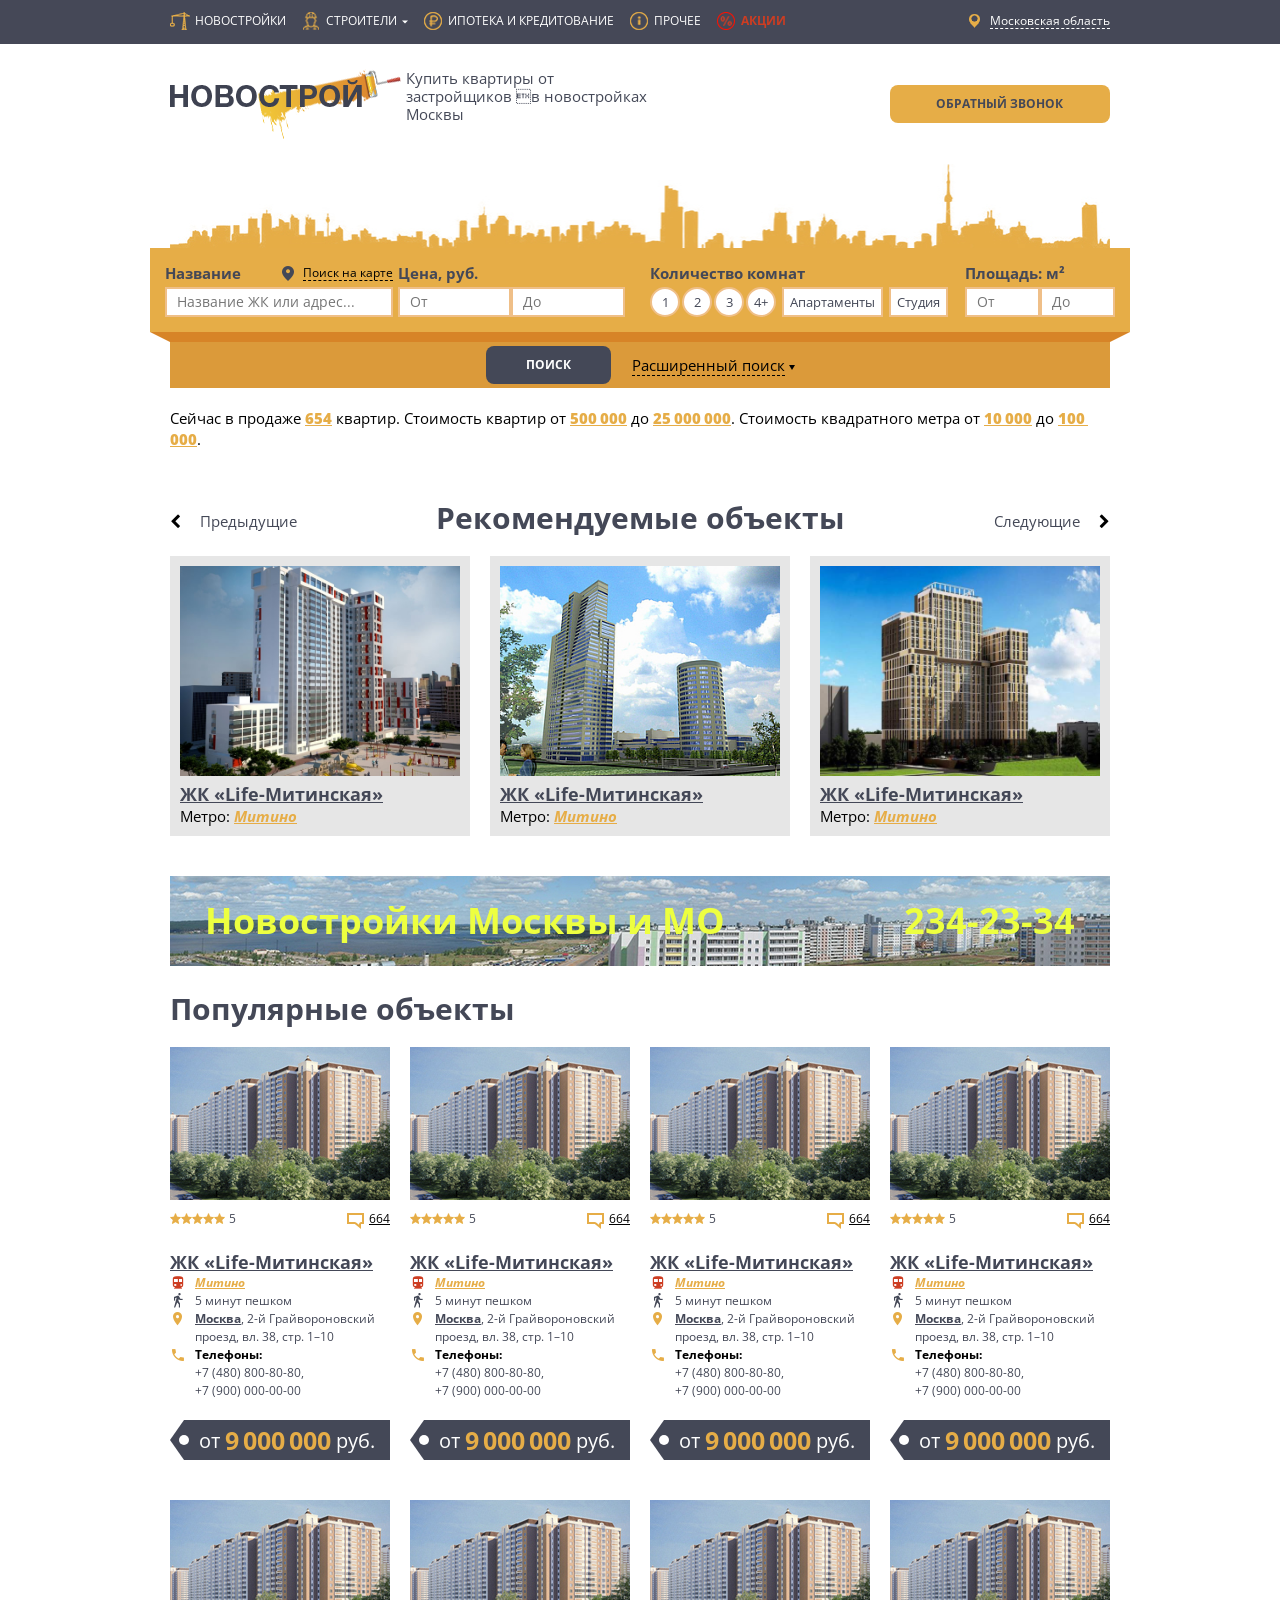
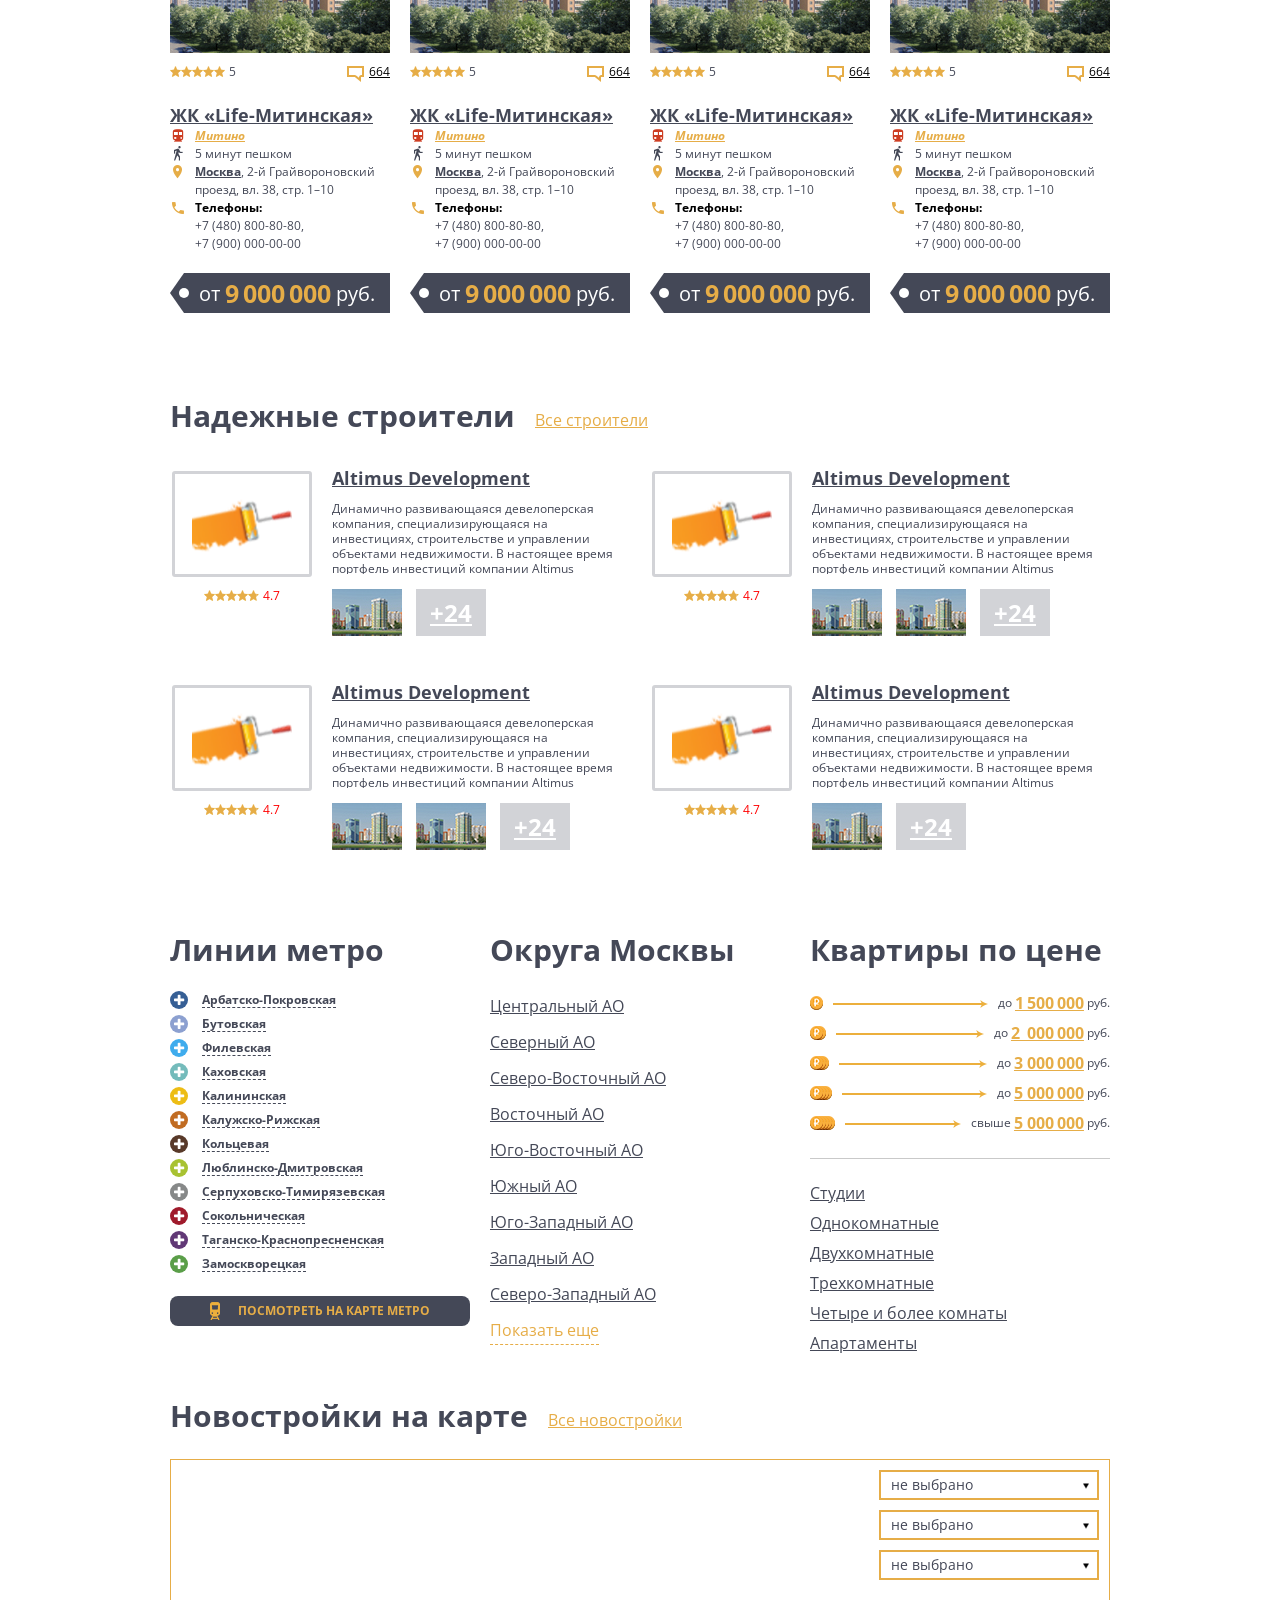
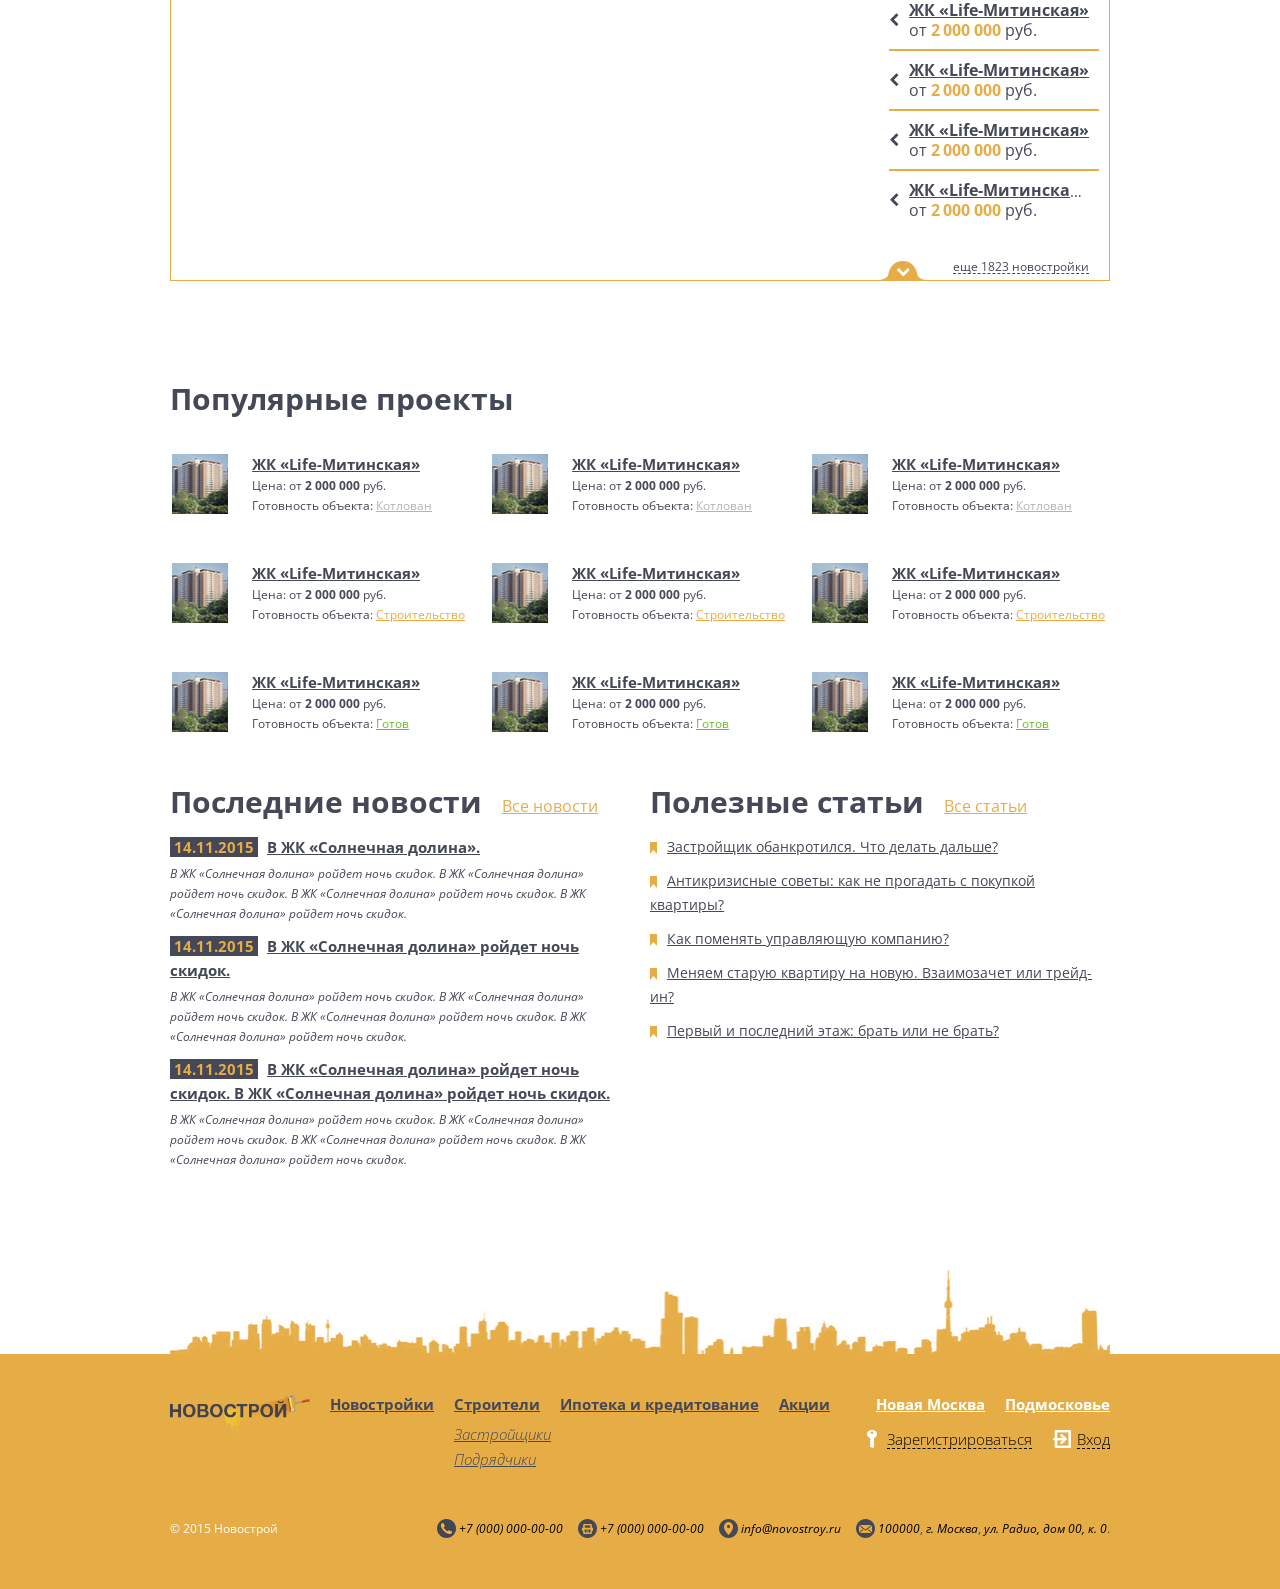
<file: index.html>
<!doctype html>
<html lang="en">
<head>
    <meta charset="utf-8">
    <meta http-equiv="X-UA-Compatible" content="IE=edge">
    <meta name="format-detection" content="telephone=no"/>
    <meta name="viewport" content="width=device-width, initial-scale=1">
    <!-- The above 3 meta tags *must* come first in the head; any other head content must come *after* these tags -->
    <meta name="format-detection" content="telephone=no"/>
    <!--<link rel="icon" href="img/favicon.ico" type="image/x-icon">-->
    <link rel="apple-touch-icon" sizes="57x57" href="images/favicon/apple-icon-57x57.png">
    <link rel="apple-touch-icon" sizes="60x60" href="images/favicon/apple-icon-60x60.png">
    <link rel="apple-touch-icon" sizes="72x72" href="images/favicon/apple-icon-72x72.png">
    <link rel="apple-touch-icon" sizes="76x76" href="images/favicon/apple-icon-76x76.png">
    <link rel="apple-touch-icon" sizes="114x114" href="images/favicon/apple-icon-114x114.png">
    <link rel="apple-touch-icon" sizes="120x120" href="images/favicon/apple-icon-120x120.png">
    <link rel="apple-touch-icon" sizes="144x144" href="images/favicon/apple-icon-144x144.png">
    <link rel="apple-touch-icon" sizes="152x152" href="images/favicon/apple-icon-152x152.png">
    <link rel="apple-touch-icon" sizes="180x180" href="images/favicon/apple-icon-180x180.png">
    <link rel="icon" type="image/png" sizes="192x192" href="images/favicon/android-icon-192x192.png">
    <link rel="icon" type="image/png" sizes="32x32" href="images/favicon/favicon-32x32.png">
    <link rel="icon" type="image/png" sizes="96x96" href="images/favicon/favicon-96x96.png">
    <link rel="icon" type="image/png" sizes="16x16" href="images/favicon/favicon-16x16.png">
    <link rel="manifest" href="images/favicon/manifest.json">
    <meta name="msapplication-TileColor" content="#ffffff">
    <meta name="msapplication-TileImage" content="/ms-icon-144x144.png">
    <meta name="theme-color" content="#ffffff">
    <title>Главая</title>
    <!-- Links -->
    <link href="css/jquery-fancybox.css" rel="stylesheet"/>
    <link href="css/ion.rangeSlider.css" rel="stylesheet"/>
    <link href="css/jquery.mCustomScrollbar.css" rel="stylesheet"/>
    <link href="css/owl-carousel.css" rel="stylesheet"/>
    <link href="css/rateit.css" rel="stylesheet"/>
    <link href="css/materialDesignIcons.css" rel="stylesheet"/>
    <link href="css/style.css" rel="stylesheet"/>
    <!-- JS -->
    <!--<script src="js/yandex-map-api.js"></script>-->
    <script src="https://api-maps.yandex.ru/2.1/?lang=ru_RU" type="text/javascript"></script>
</head>
<body>
<div class="mmenu-overlay_full invisible"></div>
<div class="page">
    <!--============================
    HEADER
    =============================-->
    <header class="header">
        <!--=== Section1 ====-->
        <section class="well__hdr">
            <div class="container container_relative">
                <span id="mmenu" class="mmenu"></span>
                <!--Навигационное меню-->
                <nav class="nav">
                    <ul class="sf-menu">
                        <li>
                            <a href="#">Новостройки</a>
                        </li>
                        <li>
                            <a href="#">Строители</a>
                            <ul>
                                <li>
                                    <a href="#">Бани 1</a>
                                </li>
                                <li>
                                    <a href="#">Бани 2</a>
                                </li>
                                <li>
                                    <a href="#">Бани 3</a>
                                </li>
                            </ul>
                        </li>
                        <li>
                            <a href="#">Ипотека и кредитование</a>
                        </li>
                        <li>
                            <a href="#">Прочее</a>
                        </li>
                        <li>
                            <a href="#">Акции</a>
                        </li>
                    </ul>
                </nav>
                <!-- выбор города -->
                <div class="your-city">
                    <img src="images/map-orange-point.png" alt=""/>
                    <a onclick="openPopupStyle('your_city','fancyboxSkin1');">Московская область</a>
                </div>
            </div>
        </section>
        <!--=== Section2 ====-->
        <section class="well2 bg-white">
            <div class="container">
                <div class="row">
                    <div class="col-md-7">
                        <div class="brand">
                            <div class="brand__logo">
                                <img src="images/logo-main.png" alt=""/>
                            </div>
                            <div class="brand__slogan">
                                Купить квартиры от застройщиков в новостройках Москвы
                            </div>
                        </div>
                    </div>
                    <div class="col-md-3 col-md-offset-2">
                        <a class="btn1" href="#">Обратный звонок</a>
                    </div>
                </div>
            </div>
        </section>
        <!--=== Section3 ====-->
        <section class="bg-white">
            <!--=== Section3 ====-->
            <div class="container">
                <!--=== Filter ====-->
                <div class="filter">
                    <!--=== Filter ====-->
                    <img src="images/big-filter-bg.jpg" alt=""/>

                    <div class="filter__container">
                        <!--=== Filter Visible part ====-->
                        <div class="filter__container-visible">
                            <div class="row">
                                <!--=== Filter Visible left part ====-->
                                <div class="col-md-6">
                                    <div class="filter-wrap left-wrap">
                                        <ul class="inline-list">
                                            <!--=== left section ====-->
                                            <li class="filter-wrap__left">
                                                <div class="title">
                                                    <h4>Название</h4>

                                                    <div class="search-in-map">
                                                        <img src="images/map-dark-point.png" alt=""/>
                                                        <a>Поиск на карте</a>
                                                    </div>
                                                </div>
                                                <label>
                                                    <input type="text" value="" placeholder="Название ЖК или адрес..."
                                                           required="">
                                                </label>
                                            </li>
                                            <!--=== right section ====-->
                                            <li class="filter-wrap__right">
                                                <div class="title">
                                                    <h4>Цена, руб.</h4>
                                                </div>
                                                <ul class="inline-list inline-list__filter-mod">
                                                    <li>
                                                        <label>
                                                            <input type="number" value="" placeholder="От">
                                                        </label>
                                                    </li>
                                                    <li>
                                                        <label>
                                                            <input type="number" value="" placeholder="До">
                                                        </label>
                                                    </li>
                                                </ul>
                                            </li>
                                        </ul>
                                    </div>
                                </div>
                                <!--=== Filter Visible right part ====-->
                                <div class="col-md-6">
                                    <div class="filter-wrap right-wrap">
                                        <!--=== left section ====-->
                                        <div class="filter-wrap__left">
                                            <div class="title">
                                                <h4>Количество комнат</h4>
                                            </div>
                                            <div id="rooms-count" class="choice-element">
                                                <span class="circle">1</span>
                                                <span class="circle">2</span>
                                                <span class="circle">3</span>
                                                <span class="circle">4+</span>
                                                <span class="rectangle">Апартаменты</span>
                                                <span class="rectangle">Студия</span>
                                            </div>
                                        </div>
                                        <!--=== right section ====-->
                                        <div class="filter-wrap__right">
                                            <div class="title">
                                                <h4>Площадь: м&sup2</h4>
                                            </div>
                                            <ul class="inline-list inline-list__filter-mod">
                                                <li>
                                                    <label>
                                                        <input type="number" value="" placeholder="От">
                                                    </label>
                                                </li>
                                                <li>
                                                    <label>
                                                        <input type="number" value="" placeholder="До">
                                                    </label>
                                                </li>
                                            </ul>
                                        </div>
                                    </div>
                                </div>
                            </div>
                        </div>
                        <!--=== Filter Invisible part ====-->
                        <div class="filter__container-invisible hidden">
                            <!--=== Filter Invisible part first row ====-->
                            <div class="row">
                                <div class="col-md-4 col-sm-6">
                                    <div class="title">
                                        <h4>Сдача в</h4>
                                    </div>
                                    <input type="text" id="filter-slider" name="filter-slider" value=""/>
                                </div>
                                <div class="col-md-4 col-sm-6 floor-count">
                                    <div class="title">
                                        <h4>Кол-во этажей</h4>
                                    </div>
                                    <div id="floor-count" class="choice-element">
                                        <span class="rectangle rectangle__mod1">не важно</span>
                                        <span class="rectangle rectangle__mod1">до 6</span>
                                        <span class="rectangle rectangle__mod1">до 15</span>
                                    </div>
                                    <div class="checkbox-group">
                                        <input type="checkbox" id="checkbox" name="type">
                                        <label for="checkbox">Кроме первого</label>
                                    </div>
                                </div>
                                <div class="col-md-4 col-sm-12">
                                    <ul class="inline-list">
                                        <li>
                                            <div class="title">
                                                <h4>Район</h4>
                                            </div>
                                            <select name="search_select" class="search_select">
                                                <option value="type-disabled" selected disabled>
                                                    не выбрано
                                                </option>
                                                <option value="type-1">Район 1</option>
                                                <option value="type-2">Район 2</option>
                                                <option value="type-3">Район 3 Район 3 Район 3</option>
                                                <option value="type-4">Район 4 Район 4 Район 4</option>
                                                <option value="type-5">Район 5</option>
                                                <option value="type-6">Район 6</option>
                                            </select>
                                        </li>
                                        <li>
                                            <div class="title">
                                                <h4>Метро</h4>
                                            </div>
                                            <div class="showmap" onclick="openMetroPopup('tab_region');">
                                                <p>выбрать</p>
                                            </div>
                                        </li>
                                    </ul>
                                </div>
                            </div>
                            <!--=== Filter Invisible part second row ====-->
                            <div class="row">
                                <div class="col-md-12 second-row">
                                    <ul class="inline-list">
                                        <li>
                                            <div class="title">
                                                <h4>Отделка</h4>
                                            </div>
                                            <div id="otdelka" class="choice-element">
                                                <span class="rectangle rectangle__mod1">не важно</span>
                                                <span class="rectangle rectangle__mod1">под ключ</span>
                                                <span class="rectangle rectangle__mod1">под чистовую</span>
                                                <span class="rectangle rectangle__mod1">без отделки</span>
                                            </div>
                                            <div class="checkbox-group">
                                                <input type="checkbox" id="checkbox_parking" name="type">
                                                <label for="checkbox_parking">Парковка</label>

                                                <input type="checkbox" id="checkbox_balkon" name="type">
                                                <label for="checkbox_balkon">Балкон</label>
                                            </div>
                                        </li>
                                        <li>
                                            <div class="title">
                                                <h4>Материал</h4>
                                            </div>
                                            <div id="material" class="choice-element">
                                                <span class="rectangle rectangle__mod1">Не важно</span>
                                                <span class="rectangle rectangle__mod1">Кирпич</span>
                                                <span class="rectangle rectangle__mod1">Монолит</span>
                                                <span class="rectangle rectangle__mod1">Панель</span>
                                            </div>
                                        </li>
                                        <li>
                                            <div class="title">
                                                <h4>Ипотека</h4>
                                            </div>
                                            <div id="ipoteka" class="choice-element">
                                                <span class="rectangle rectangle__mod1">Ипотека</span>
                                                <span class="rectangle rectangle__mod1">Рассрочка</span>
                                            </div>
                                        </li>
                                    </ul>
                                </div>
                            </div>
                        </div>
                        <!--=== Filter close part ====-->
                        <div class="filter__container-closing">
                            <div class="closing-wrap">
                                <div class="closing-wrap__header"></div>
                                <div class="closing-wrap__main">
                                    <input type="submit" class="btn1 btn1__mod1" value="ПОИСК"/>
                                    <a class="hide-filter open"><span class="triger"></span></a>
                                </div>
                            </div>
                        </div>
                    </div>
                </div>
            </div>
        </section>
    </header>
    <!--============================
    MAIN
    =============================-->
    <main class="main">

        <sectiom>
            <div class="container">
                <ul class="oll-building-info item-list">
                    <li>
                        Сейчас в продаже <span>654</span> квартир. Стоимость квартир от <span>500 000</span> до <span>25 000 000</span>.
                        Стоимость квадратного метра от <span>10 000</span> до <span>100 000</span>.
                    </li>
                </ul>
            </div>
        </sectiom>

        <!--1 Карусель-->

        <section class="well5">
            <div class="container">
                <h2 class="h2 center">Рекомендуемые объекты</h2>


                <ul class="owl-carousel2 offs2">

                    <li class="item owl-carousel2__cnt">
                        <img src="images/slider/page1-slide_01.jpg" alt=""/>

                        <div class="owl-carousel2__cnt-text">
                            <h3><a href="#">ЖК «Life-Митинская»</a></h3>

                            <p>Метро: <span><a href="#">Митино</a></span></p>
                        </div>
                    </li>
                    <li class="item owl-carousel2__cnt">
                        <img src="images/slider/page1-slide_02.jpg" alt=""/>

                        <div class="owl-carousel2__cnt-text">
                            <h3><a href="#">ЖК «Life-Митинская»</a></h3>

                            <p>Метро: <span><a href="#">Митино</a></span></p>
                        </div>
                    </li>
                    <li class="item owl-carousel2__cnt">
                        <img src="images/slider/page1-slide_03.jpg" alt=""/>

                        <div class="owl-carousel2__cnt-text">
                            <h3><a href="#">ЖК «Life-Митинская»</a></h3>

                            <p>Метро: <span><a href="#">Митино</a></span></p>
                        </div>
                    </li>
                    <li class="item owl-carousel2__cnt">
                        <img src="images/slider/page1-slide_04.jpg" alt=""/>

                        <div class="owl-carousel2__cnt-text">
                            <h3><a href="#">ЖК «Life-Митинская»</a></h3>

                            <p>Метро: <span><a href="#">Митино</a></span></p>
                        </div>
                    </li>
                    <li class="item owl-carousel2__cnt">
                        <img src="images/slider/page1-slide_03.jpg" alt=""/>

                        <div class="owl-carousel2__cnt-text">
                            <h3><a href="#">ЖК «Life-Митинская»</a></h3>

                            <p>Метро: <span><a href="#">Митино</a></span></p>
                        </div>
                    </li>
                    <li class="item owl-carousel2__cnt">
                        <img src="images/slider/page1-slide_01.jpg" alt=""/>

                        <div class="owl-carousel2__cnt-text">
                            <h3><a href="#">ЖК «Life-Митинская»</a></h3>

                            <p>Метро: <span><a href="#">Митино</a></span></p>
                        </div>
                    </li>
                </ul>
            </div>
        </section>


        <!--<section class="well5">-->
            <!--<div class="container">-->
                <!--&lt;!&ndash;=== CustomScroll ====&ndash;&gt;-->
                <!--<h2 class="h2 center">Рекомендуемые объекты</h2>-->

                <!--<div class="customScroll">-->
                    <!--<ul class="customScroll__list " data-mcs-theme="rounded-dark">-->
                        <!--&lt;!&ndash;=== 1 li ====&ndash;&gt;-->
                        <!--<li class="customScroll__list-li customScroll__cnt">-->
                            <!--<img src="images/slider/page1-slide_01.jpg" alt=""/>-->

                            <!--<div class="customScroll__cnt-text">-->
                                <!--<h3><a href="#">ЖК «Life-Митинская»</a></h3>-->

                                <!--<p>Метро: <span><a href="#">Митино</a></span></p>-->
                            <!--</div>-->
                        <!--</li>-->


                        <!--&lt;!&ndash;=== 2 li ====&ndash;&gt;-->
                        <!--<li class="customScroll__list-li customScroll__cnt">-->
                            <!--<img src="images/slider/page1-slide_02.jpg" alt=""/>-->

                            <!--<div class="customScroll__cnt-text">-->
                                <!--<h3><a href="#">ЖК «Life-Митинская»</a></h3>-->

                                <!--<p>Метро: <span><a href="#">Митино</a></span></p>-->
                            <!--</div>-->
                        <!--</li>-->
                        <!--&lt;!&ndash;=== 3 li ====&ndash;&gt;-->
                        <!--<li class="customScroll__list-li customScroll__cnt">-->
                            <!--<img src="images/slider/page1-slide_03.jpg" alt=""/>-->

                            <!--<div class="customScroll__cnt-text">-->
                                <!--<h3><a href="#">ЖК «Life-Митинская»</a></h3>-->

                                <!--<p>Метро: <span><a href="#">Митино</a></span></p>-->
                            <!--</div>-->
                        <!--</li>-->
                        <!--&lt;!&ndash;=== 4 li ====&ndash;&gt;-->
                        <!--<li class="customScroll__list-li customScroll__cnt">-->
                            <!--<img src="images/slider/page1-slide_04.jpg" alt=""/>-->

                            <!--<div class="customScroll__cnt-text">-->
                                <!--<h3><a href="#">ЖК «Life-Митинская»</a></h3>-->

                                <!--<p>Метро: <span><a href="#">Митино</a></span></p>-->
                            <!--</div>-->
                        <!--</li>-->
                        <!--&lt;!&ndash;=== 5 li ====&ndash;&gt;-->
                        <!--<li class="customScroll__list-li customScroll__cnt">-->
                            <!--<img src="images/slider/page1-slide_05.jpg" alt=""/>-->

                            <!--<div class="customScroll__cnt-text">-->
                                <!--<h3><a href="#">ЖК «Life-Митинская»</a></h3>-->

                                <!--<p>Метро: <span><a href="#">Митино</a></span></p>-->
                            <!--</div>-->
                        <!--</li>-->
                    <!--</ul>-->
                <!--</div>-->
            <!--</div>-->
        <!--</section>-->


        <!--2 Баннер-->
        <section>
            <div class="container">
                <div class="banner">
                    <div>
                        Новостройки Москвы и МО
                    </div>
                    <div>
                        234-23-34
                    </div>
                </div>
            </div>
        </section>
        <!--3 Популярные объекты -->
        <section class="well2">
            <div class="container">
                <div class="h1">Популярные объекты</div>
                <div class="row">
                    <!--=== Item 1 ====-->
                    <div class="popularItems col-md-3 col-sm-4 col-xs-6">
                        <!--=== Item 1 wrapper ====-->
                        <div class="popularItems__wraper">
                            <!--=== Item 1 image ====-->
                            <img src="images/house/house.jpg" alt=""/>
                            <!--=== Item 1 rating-block ====-->
                            <div class="popularItems__wraper-rating">
                                <!--=== rating ====-->
                                <div class="rating-wrap">
                                    <div class="rateit"
                                         data-rateit-value="5"
                                         data-rateit-ispreset="true"
                                         data-rateit-readonly="true">
                                    </div>
                                    <span>5</span>
                                </div>
                                <!--=== reviews ====-->
                                <div class="review-wrap">
                                    <a href="#">664</a>
                                </div>
                            </div>
                            <!--=== Item 1 content-block ====-->
                            <div class="popularItems__wraper-cnt">
                                <h3><a href="">ЖК «Life-Митинская»</a></h3>
                                <!--<i class="mdi mdi-bell"></i>-->
                                <ul class="marked-list info-list">
                                    <li class="subway mdi mdi-subway">
                                        <span><a href="#">Митино</a></span>
                                    </li>
                                    <li class="walk mdi mdi-walk">
                                        5 минут пешком
                                    </li>
                                    <li class="map-marker mdi mdi-map-marker">
                                        <span><a href="#" class="sity">Москва</a></span>,
                                        <span>2-й Грайвороновский проезд</span>,
                                        <span>вл. 38</span>,
                                        <span>стр. 1–10</span>
                                    </li>
                                    <li class="phone mdi mdi-phone">
                                        <p>Телефоны:</p>
                                        <span><a href="callto:#">+7 (480) 800-80-80</a>,</span>
                                        <span><a href="callto:#">+7 (900) 000-00-00</a></span>
                                    </li>
                                </ul>
                            </div>
                            <!--=== Item 1 saleInfo-block ====-->
                            <div class="popularItems__wraper-sale sale-info">
                                от <span>9 000 000</span> руб.
                            </div>
                        </div>
                        <!--=== Item 1 hover ====-->
                        <div class="popularItems__hover">
                            <!--=== Item 1 hover text ====-->
                            <p>В районе Савеловский расположился современный жилой комплекс «Manhattan house» с
                                шикарными лофт-апартаментами внутри. Дом находится рядом с Петровским парком, на
                                территории которого сохранился старинный Петровский...
                            </p>
                            <!--=== Item 1 hover lr-cnt ====-->
                            <ul class="item-list offs2">
                                <li>
                                    <div class="lr-cnt">
                                        <span class="lr-cnt__left">Застройщик</span>
                                        <span class="lr-cnt__right"><a href="#">ФЛЭТ и Ко</a></span>
                                        <span class="lr-cnt__doted">&nbsp;</span>
                                    </div>
                                </li>
                                <li>
                                    <div class="lr-cnt">
                                        <span class="lr-cnt__left">Площадь квартир</span>
                                        <span class="lr-cnt__right">от 45 до 250 м&sup2</span>
                                        <span class="lr-cnt__doted">&nbsp;</span>
                                    </div>
                                </li>
                                <li>
                                    <div class="lr-cnt">
                                        <span class="lr-cnt__left">Этажность</span>
                                        <span class="lr-cnt__right">от 6 до 23</span>
                                        <span class="lr-cnt__doted">&nbsp;</span>
                                    </div>
                                </li>
                                <li>
                                    <div class="lr-cnt">
                                        <span class="lr-cnt__left">Этажность</span>
                                        <span class="lr-cnt__right">от 6 до 23</span>
                                        <span class="lr-cnt__doted">&nbsp;</span>
                                    </div>
                                </li>
                                <li>
                                    <div class="lr-cnt">
                                        <span class="lr-cnt__left">Сдача</span>
                                        <span class="lr-cnt__right">в 2016 г.</span>
                                        <span class="lr-cnt__doted">&nbsp;</span>
                                    </div>
                                </li>
                                <li>
                                    <div class="lr-cnt">
                                        <span class="lr-cnt__left">Цена за м&sup2</span>
                                        <span class="lr-cnt__right">от 120 000 руб.</span>
                                        <span class="lr-cnt__doted">&nbsp;</span>
                                    </div>
                                </li>
                            </ul>
                            <!--=== Item 1 hover stateToFinish ====-->
                            <div class="stateToFinish">
                                <div class="stateToFinish__text">Готовность</div>
                                <div class="stateToFinish__value">75%</div>
                            </div>
                            <!--=== Item 1 hover lr-cnt ====-->
                            <ul class="item-list offs2">
                                <li>
                                    <div class="lr-cnt">
                                        <span class="lr-cnt__left">1 комната</span>
                                        <span class="lr-cnt__right">от 290 000 000 руб.</span>
                                        <span class="lr-cnt__doted">&nbsp;</span>
                                    </div>
                                </li>
                                <li>
                                    <div class="lr-cnt">
                                        <span class="lr-cnt__left">2 комнаты</span>
                                        <span class="lr-cnt__right">от 290 000 000 руб.</span>
                                        <span class="lr-cnt__doted">&nbsp;</span>
                                    </div>
                                </li>
                                <li>
                                    <div class="lr-cnt">
                                        <span class="lr-cnt__left">3 комнаты</span>
                                        <span class="lr-cnt__right">от 290 000 000 руб.</span>
                                        <span class="lr-cnt__doted">&nbsp;</span>
                                    </div>
                                </li>
                                <li>
                                    <div class="lr-cnt">
                                        <span class="lr-cnt__left">4+ комнаты</span>
                                        <span class="lr-cnt__right">от 290 000 000 руб.</span>
                                        <span class="lr-cnt__doted">&nbsp;</span>
                                    </div>
                                </li>
                            </ul>
                            <!--=== Item 1 hover btn2 ====-->
                            <a href="" class="btn2">Купить</a>
                        </div>
                    </div>
                    <!--=== Item 2 ====-->
                    <div class="popularItems col-md-3 col-sm-4 col-xs-6">
                        <!--=== Item 1 wrapper ====-->
                        <div class="popularItems__wraper">
                            <!--=== Item 1 image ====-->
                            <img src="images/house/house.jpg" alt=""/>
                            <!--=== Item 1 rating-block ====-->
                            <div class="popularItems__wraper-rating">
                                <!--=== rating ====-->
                                <div class="rating-wrap">
                                    <div class="rateit"
                                         data-rateit-value="5"
                                         data-rateit-ispreset="true"
                                         data-rateit-readonly="true">
                                    </div>
                                    <span>5</span>
                                </div>
                                <!--=== reviews ====-->
                                <div class="review-wrap">
                                    <a href="#">664</a>
                                </div>
                            </div>
                            <!--=== Item 1 content-block ====-->
                            <div class="popularItems__wraper-cnt">
                                <h3><a href="">ЖК «Life-Митинская»</a></h3>
                                <!--<i class="mdi mdi-bell"></i>-->
                                <ul class="marked-list info-list">
                                    <li class="subway mdi mdi-subway">
                                        <span><a href="#">Митино</a></span>
                                    </li>
                                    <li class="walk mdi mdi-walk">
                                        5 минут пешком
                                    </li>
                                    <li class="map-marker mdi mdi-map-marker">
                                        <span><a href="#" class="sity">Москва</a></span>,
                                        <span>2-й Грайвороновский проезд</span>,
                                        <span>вл. 38</span>,
                                        <span>стр. 1–10</span>
                                    </li>
                                    <li class="phone mdi mdi-phone">
                                        <p>Телефоны:</p>
                                        <span><a href="callto:#">+7 (480) 800-80-80</a>,</span>
                                        <span><a href="callto:#">+7 (900) 000-00-00</a></span>
                                    </li>
                                </ul>
                            </div>
                            <!--=== Item 1 saleInfo-block ====-->
                            <div class="popularItems__wraper-sale sale-info">
                                от <span>9 000 000</span> руб.
                            </div>
                        </div>
                        <!--=== Item 1 hover ====-->
                        <div class="popularItems__hover">
                            <!--=== Item 1 hover text ====-->
                            <p>В районе Савеловский расположился современный жилой комплекс «Manhattan house» с
                                шикарными лофт-апартаментами внутри. Дом находится рядом с Петровским парком, на
                                территории которого сохранился старинный Петровский...
                            </p>
                            <!--=== Item 1 hover lr-cnt ====-->
                            <ul class="item-list offs2">
                                <li>
                                    <div class="lr-cnt">
                                        <span class="lr-cnt__left">Застройщик</span>
                                        <span class="lr-cnt__right"><a href="#">ФЛЭТ и Ко</a></span>
                                        <span class="lr-cnt__doted">&nbsp;</span>
                                    </div>
                                </li>
                                <li>
                                    <div class="lr-cnt">
                                        <span class="lr-cnt__left">Площадь квартир</span>
                                        <span class="lr-cnt__right">от 45 до 250 м&sup2</span>
                                        <span class="lr-cnt__doted">&nbsp;</span>
                                    </div>
                                </li>
                                <li>
                                    <div class="lr-cnt">
                                        <span class="lr-cnt__left">Этажность</span>
                                        <span class="lr-cnt__right">от 6 до 23</span>
                                        <span class="lr-cnt__doted">&nbsp;</span>
                                    </div>
                                </li>
                                <li>
                                    <div class="lr-cnt">
                                        <span class="lr-cnt__left">Этажность</span>
                                        <span class="lr-cnt__right">от 6 до 23</span>
                                        <span class="lr-cnt__doted">&nbsp;</span>
                                    </div>
                                </li>
                                <li>
                                    <div class="lr-cnt">
                                        <span class="lr-cnt__left">Сдача</span>
                                        <span class="lr-cnt__right">в 2016 г.</span>
                                        <span class="lr-cnt__doted">&nbsp;</span>
                                    </div>
                                </li>
                                <li>
                                    <div class="lr-cnt">
                                        <span class="lr-cnt__left">Цена за м&sup2</span>
                                        <span class="lr-cnt__right">от 120 000 руб.</span>
                                        <span class="lr-cnt__doted">&nbsp;</span>
                                    </div>
                                </li>
                            </ul>
                            <!--=== Item 1 hover stateToFinish ====-->
                            <div class="stateToFinish">
                                <div class="stateToFinish__text">Готовность</div>
                                <div class="stateToFinish__value">75%</div>
                            </div>
                            <!--=== Item 1 hover lr-cnt ====-->
                            <ul class="item-list offs2">
                                <li>
                                    <div class="lr-cnt">
                                        <span class="lr-cnt__left">1 комната</span>
                                        <span class="lr-cnt__right">от 290 000 000 руб.</span>
                                        <span class="lr-cnt__doted">&nbsp;</span>
                                    </div>
                                </li>
                                <li>
                                    <div class="lr-cnt">
                                        <span class="lr-cnt__left">2 комнаты</span>
                                        <span class="lr-cnt__right">от 290 000 000 руб.</span>
                                        <span class="lr-cnt__doted">&nbsp;</span>
                                    </div>
                                </li>
                                <li>
                                    <div class="lr-cnt">
                                        <span class="lr-cnt__left">3 комнаты</span>
                                        <span class="lr-cnt__right">от 290 000 000 руб.</span>
                                        <span class="lr-cnt__doted">&nbsp;</span>
                                    </div>
                                </li>
                                <li>
                                    <div class="lr-cnt">
                                        <span class="lr-cnt__left">4+ комнаты</span>
                                        <span class="lr-cnt__right">от 290 000 000 руб.</span>
                                        <span class="lr-cnt__doted">&nbsp;</span>
                                    </div>
                                </li>
                            </ul>
                            <!--=== Item 1 hover btn2 ====-->
                            <a href="" class="btn2">Купить</a>
                        </div>
                    </div>
                    <!--=== Item 3 ====-->
                    <div class="popularItems col-md-3 col-sm-4 col-xs-6">
                        <!--=== Item 1 wrapper ====-->
                        <div class="popularItems__wraper">
                            <!--=== Item 1 image ====-->
                            <img src="images/house/house.jpg" alt=""/>
                            <!--=== Item 1 rating-block ====-->
                            <div class="popularItems__wraper-rating">
                                <!--=== rating ====-->
                                <div class="rating-wrap">
                                    <div class="rateit"
                                         data-rateit-value="5"
                                         data-rateit-ispreset="true"
                                         data-rateit-readonly="true">
                                    </div>
                                    <span>5</span>
                                </div>
                                <!--=== reviews ====-->
                                <div class="review-wrap">
                                    <a href="#">664</a>
                                </div>
                            </div>
                            <!--=== Item 1 content-block ====-->
                            <div class="popularItems__wraper-cnt">
                                <h3><a href="">ЖК «Life-Митинская»</a></h3>
                                <!--<i class="mdi mdi-bell"></i>-->
                                <ul class="marked-list info-list">
                                    <li class="subway mdi mdi-subway">
                                        <span><a href="#">Митино</a></span>
                                    </li>
                                    <li class="walk mdi mdi-walk">
                                        5 минут пешком
                                    </li>
                                    <li class="map-marker mdi mdi-map-marker">
                                        <span><a href="#" class="sity">Москва</a></span>,
                                        <span>2-й Грайвороновский проезд</span>,
                                        <span>вл. 38</span>,
                                        <span>стр. 1–10</span>
                                    </li>
                                    <li class="phone mdi mdi-phone">
                                        <p>Телефоны:</p>
                                        <span><a href="callto:#">+7 (480) 800-80-80</a>,</span>
                                        <span><a href="callto:#">+7 (900) 000-00-00</a></span>
                                    </li>
                                </ul>
                            </div>
                            <!--=== Item 1 saleInfo-block ====-->
                            <div class="popularItems__wraper-sale sale-info">
                                от <span>9 000 000</span> руб.
                            </div>
                        </div>
                        <!--=== Item 1 hover ====-->
                        <div class="popularItems__hover">
                            <!--=== Item 1 hover text ====-->
                            <p>В районе Савеловский расположился современный жилой комплекс «Manhattan house» с
                                шикарными лофт-апартаментами внутри. Дом находится рядом с Петровским парком, на
                                территории которого сохранился старинный Петровский...
                            </p>
                            <!--=== Item 1 hover lr-cnt ====-->
                            <ul class="item-list offs2">
                                <li>
                                    <div class="lr-cnt">
                                        <span class="lr-cnt__left">Застройщик</span>
                                        <span class="lr-cnt__right"><a href="#">ФЛЭТ и Ко</a></span>
                                        <span class="lr-cnt__doted">&nbsp;</span>
                                    </div>
                                </li>
                                <li>
                                    <div class="lr-cnt">
                                        <span class="lr-cnt__left">Площадь квартир</span>
                                        <span class="lr-cnt__right">от 45 до 250 м&sup2</span>
                                        <span class="lr-cnt__doted">&nbsp;</span>
                                    </div>
                                </li>
                                <li>
                                    <div class="lr-cnt">
                                        <span class="lr-cnt__left">Этажность</span>
                                        <span class="lr-cnt__right">от 6 до 23</span>
                                        <span class="lr-cnt__doted">&nbsp;</span>
                                    </div>
                                </li>
                                <li>
                                    <div class="lr-cnt">
                                        <span class="lr-cnt__left">Этажность</span>
                                        <span class="lr-cnt__right">от 6 до 23</span>
                                        <span class="lr-cnt__doted">&nbsp;</span>
                                    </div>
                                </li>
                                <li>
                                    <div class="lr-cnt">
                                        <span class="lr-cnt__left">Сдача</span>
                                        <span class="lr-cnt__right">в 2016 г.</span>
                                        <span class="lr-cnt__doted">&nbsp;</span>
                                    </div>
                                </li>
                                <li>
                                    <div class="lr-cnt">
                                        <span class="lr-cnt__left">Цена за м&sup2</span>
                                        <span class="lr-cnt__right">от 120 000 руб.</span>
                                        <span class="lr-cnt__doted">&nbsp;</span>
                                    </div>
                                </li>
                            </ul>
                            <!--=== Item 1 hover stateToFinish ====-->
                            <div class="stateToFinish">
                                <div class="stateToFinish__text">Готовность</div>
                                <div class="stateToFinish__value">75%</div>
                            </div>
                            <!--=== Item 1 hover lr-cnt ====-->
                            <ul class="item-list offs2">
                                <li>
                                    <div class="lr-cnt">
                                        <span class="lr-cnt__left">1 комната</span>
                                        <span class="lr-cnt__right">от 290 000 000 руб.</span>
                                        <span class="lr-cnt__doted">&nbsp;</span>
                                    </div>
                                </li>
                                <li>
                                    <div class="lr-cnt">
                                        <span class="lr-cnt__left">2 комнаты</span>
                                        <span class="lr-cnt__right">от 290 000 000 руб.</span>
                                        <span class="lr-cnt__doted">&nbsp;</span>
                                    </div>
                                </li>
                                <li>
                                    <div class="lr-cnt">
                                        <span class="lr-cnt__left">3 комнаты</span>
                                        <span class="lr-cnt__right">от 290 000 000 руб.</span>
                                        <span class="lr-cnt__doted">&nbsp;</span>
                                    </div>
                                </li>
                                <li>
                                    <div class="lr-cnt">
                                        <span class="lr-cnt__left">4+ комнаты</span>
                                        <span class="lr-cnt__right">от 290 000 000 руб.</span>
                                        <span class="lr-cnt__doted">&nbsp;</span>
                                    </div>
                                </li>
                            </ul>
                            <!--=== Item 1 hover btn2 ====-->
                            <a href="" class="btn2">Купить</a>
                        </div>
                    </div>
                    <!--=== Item 4 ====-->
                    <div class="popularItems col-md-3 col-sm-4 col-xs-6">
                        <!--=== Item 1 wrapper ====-->
                        <div class="popularItems__wraper">
                            <!--=== Item 1 image ====-->
                            <img src="images/house/house.jpg" alt=""/>
                            <!--=== Item 1 rating-block ====-->
                            <div class="popularItems__wraper-rating">
                                <!--=== rating ====-->
                                <div class="rating-wrap">
                                    <div class="rateit"
                                         data-rateit-value="5"
                                         data-rateit-ispreset="true"
                                         data-rateit-readonly="true">
                                    </div>
                                    <span>5</span>
                                </div>
                                <!--=== reviews ====-->
                                <div class="review-wrap">
                                    <a href="#">664</a>
                                </div>
                            </div>
                            <!--=== Item 1 content-block ====-->
                            <div class="popularItems__wraper-cnt">
                                <h3><a href="">ЖК «Life-Митинская»</a></h3>
                                <!--<i class="mdi mdi-bell"></i>-->
                                <ul class="marked-list info-list">
                                    <li class="subway mdi mdi-subway">
                                        <span><a href="#">Митино</a></span>
                                    </li>
                                    <li class="walk mdi mdi-walk">
                                        5 минут пешком
                                    </li>
                                    <li class="map-marker mdi mdi-map-marker">
                                        <span><a href="#" class="sity">Москва</a></span>,
                                        <span>2-й Грайвороновский проезд</span>,
                                        <span>вл. 38</span>,
                                        <span>стр. 1–10</span>
                                    </li>
                                    <li class="phone mdi mdi-phone">
                                        <p>Телефоны:</p>
                                        <span><a href="callto:#">+7 (480) 800-80-80</a>,</span>
                                        <span><a href="callto:#">+7 (900) 000-00-00</a></span>
                                    </li>
                                </ul>
                            </div>
                            <!--=== Item 1 saleInfo-block ====-->
                            <div class="popularItems__wraper-sale sale-info">
                                от <span>9 000 000</span> руб.
                            </div>
                        </div>
                        <!--=== Item 1 hover ====-->
                        <div class="popularItems__hover">
                            <!--=== Item 1 hover text ====-->
                            <p>В районе Савеловский расположился современный жилой комплекс «Manhattan house» с
                                шикарными лофт-апартаментами внутри. Дом находится рядом с Петровским парком, на
                                территории которого сохранился старинный Петровский...
                            </p>
                            <!--=== Item 1 hover lr-cnt ====-->
                            <ul class="item-list offs2">
                                <li>
                                    <div class="lr-cnt">
                                        <span class="lr-cnt__left">Застройщик</span>
                                        <span class="lr-cnt__right"><a href="#">ФЛЭТ и Ко</a></span>
                                        <span class="lr-cnt__doted">&nbsp;</span>
                                    </div>
                                </li>
                                <li>
                                    <div class="lr-cnt">
                                        <span class="lr-cnt__left">Площадь квартир</span>
                                        <span class="lr-cnt__right">от 45 до 250 м&sup2</span>
                                        <span class="lr-cnt__doted">&nbsp;</span>
                                    </div>
                                </li>
                                <li>
                                    <div class="lr-cnt">
                                        <span class="lr-cnt__left">Этажность</span>
                                        <span class="lr-cnt__right">от 6 до 23</span>
                                        <span class="lr-cnt__doted">&nbsp;</span>
                                    </div>
                                </li>
                                <li>
                                    <div class="lr-cnt">
                                        <span class="lr-cnt__left">Этажность</span>
                                        <span class="lr-cnt__right">от 6 до 23</span>
                                        <span class="lr-cnt__doted">&nbsp;</span>
                                    </div>
                                </li>
                                <li>
                                    <div class="lr-cnt">
                                        <span class="lr-cnt__left">Сдача</span>
                                        <span class="lr-cnt__right">в 2016 г.</span>
                                        <span class="lr-cnt__doted">&nbsp;</span>
                                    </div>
                                </li>
                                <li>
                                    <div class="lr-cnt">
                                        <span class="lr-cnt__left">Цена за м&sup2</span>
                                        <span class="lr-cnt__right">от 120 000 руб.</span>
                                        <span class="lr-cnt__doted">&nbsp;</span>
                                    </div>
                                </li>
                            </ul>
                            <!--=== Item 1 hover stateToFinish ====-->
                            <div class="stateToFinish">
                                <div class="stateToFinish__text">Готовность</div>
                                <div class="stateToFinish__value">75%</div>
                            </div>
                            <!--=== Item 1 hover lr-cnt ====-->
                            <ul class="item-list offs2">
                                <li>
                                    <div class="lr-cnt">
                                        <span class="lr-cnt__left">1 комната</span>
                                        <span class="lr-cnt__right">от 290 000 000 руб.</span>
                                        <span class="lr-cnt__doted">&nbsp;</span>
                                    </div>
                                </li>
                                <li>
                                    <div class="lr-cnt">
                                        <span class="lr-cnt__left">2 комнаты</span>
                                        <span class="lr-cnt__right">от 290 000 000 руб.</span>
                                        <span class="lr-cnt__doted">&nbsp;</span>
                                    </div>
                                </li>
                                <li>
                                    <div class="lr-cnt">
                                        <span class="lr-cnt__left">3 комнаты</span>
                                        <span class="lr-cnt__right">от 290 000 000 руб.</span>
                                        <span class="lr-cnt__doted">&nbsp;</span>
                                    </div>
                                </li>
                                <li>
                                    <div class="lr-cnt">
                                        <span class="lr-cnt__left">4+ комнаты</span>
                                        <span class="lr-cnt__right">от 290 000 000 руб.</span>
                                        <span class="lr-cnt__doted">&nbsp;</span>
                                    </div>
                                </li>
                            </ul>
                            <!--=== Item 1 hover btn2 ====-->
                            <a href="" class="btn2">Купить</a>
                        </div>
                    </div>
                    <!--=== Item 5 ====-->
                    <div class="popularItems col-md-3 col-sm-4 col-xs-6">
                        <!--=== Item 1 wrapper ====-->
                        <div class="popularItems__wraper">
                            <!--=== Item 1 image ====-->
                            <img src="images/house/house.jpg" alt=""/>
                            <!--=== Item 1 rating-block ====-->
                            <div class="popularItems__wraper-rating">
                                <!--=== rating ====-->
                                <div class="rating-wrap">
                                    <div class="rateit"
                                         data-rateit-value="5"
                                         data-rateit-ispreset="true"
                                         data-rateit-readonly="true">
                                    </div>
                                    <span>5</span>
                                </div>
                                <!--=== reviews ====-->
                                <div class="review-wrap">
                                    <a href="#">664</a>
                                </div>
                            </div>
                            <!--=== Item 1 content-block ====-->
                            <div class="popularItems__wraper-cnt">
                                <h3><a href="">ЖК «Life-Митинская»</a></h3>
                                <!--<i class="mdi mdi-bell"></i>-->
                                <ul class="marked-list info-list">
                                    <li class="subway mdi mdi-subway">
                                        <span><a href="#">Митино</a></span>
                                    </li>
                                    <li class="walk mdi mdi-walk">
                                        5 минут пешком
                                    </li>
                                    <li class="map-marker mdi mdi-map-marker">
                                        <span><a href="#" class="sity">Москва</a></span>,
                                        <span>2-й Грайвороновский проезд</span>,
                                        <span>вл. 38</span>,
                                        <span>стр. 1–10</span>
                                    </li>
                                    <li class="phone mdi mdi-phone">
                                        <p>Телефоны:</p>
                                        <span><a href="callto:#">+7 (480) 800-80-80</a>,</span>
                                        <span><a href="callto:#">+7 (900) 000-00-00</a></span>
                                    </li>
                                </ul>
                            </div>
                            <!--=== Item 1 saleInfo-block ====-->
                            <div class="popularItems__wraper-sale sale-info">
                                от <span>9 000 000</span> руб.
                            </div>
                        </div>
                        <!--=== Item 1 hover ====-->
                        <div class="popularItems__hover">
                            <!--=== Item 1 hover text ====-->
                            <p>В районе Савеловский расположился современный жилой комплекс «Manhattan house» с
                                шикарными лофт-апартаментами внутри. Дом находится рядом с Петровским парком, на
                                территории которого сохранился старинный Петровский...
                            </p>
                            <!--=== Item 1 hover lr-cnt ====-->
                            <ul class="item-list offs2">
                                <li>
                                    <div class="lr-cnt">
                                        <span class="lr-cnt__left">Застройщик</span>
                                        <span class="lr-cnt__right"><a href="#">ФЛЭТ и Ко</a></span>
                                        <span class="lr-cnt__doted">&nbsp;</span>
                                    </div>
                                </li>
                                <li>
                                    <div class="lr-cnt">
                                        <span class="lr-cnt__left">Площадь квартир</span>
                                        <span class="lr-cnt__right">от 45 до 250 м&sup2</span>
                                        <span class="lr-cnt__doted">&nbsp;</span>
                                    </div>
                                </li>
                                <li>
                                    <div class="lr-cnt">
                                        <span class="lr-cnt__left">Этажность</span>
                                        <span class="lr-cnt__right">от 6 до 23</span>
                                        <span class="lr-cnt__doted">&nbsp;</span>
                                    </div>
                                </li>
                                <li>
                                    <div class="lr-cnt">
                                        <span class="lr-cnt__left">Этажность</span>
                                        <span class="lr-cnt__right">от 6 до 23</span>
                                        <span class="lr-cnt__doted">&nbsp;</span>
                                    </div>
                                </li>
                                <li>
                                    <div class="lr-cnt">
                                        <span class="lr-cnt__left">Сдача</span>
                                        <span class="lr-cnt__right">в 2016 г.</span>
                                        <span class="lr-cnt__doted">&nbsp;</span>
                                    </div>
                                </li>
                                <li>
                                    <div class="lr-cnt">
                                        <span class="lr-cnt__left">Цена за м&sup2</span>
                                        <span class="lr-cnt__right">от 120 000 руб.</span>
                                        <span class="lr-cnt__doted">&nbsp;</span>
                                    </div>
                                </li>
                            </ul>
                            <!--=== Item 1 hover stateToFinish ====-->
                            <div class="stateToFinish">
                                <div class="stateToFinish__text">Готовность</div>
                                <div class="stateToFinish__value">75%</div>
                            </div>
                            <!--=== Item 1 hover lr-cnt ====-->
                            <ul class="item-list offs2">
                                <li>
                                    <div class="lr-cnt">
                                        <span class="lr-cnt__left">1 комната</span>
                                        <span class="lr-cnt__right">от 290 000 000 руб.</span>
                                        <span class="lr-cnt__doted">&nbsp;</span>
                                    </div>
                                </li>
                                <li>
                                    <div class="lr-cnt">
                                        <span class="lr-cnt__left">2 комнаты</span>
                                        <span class="lr-cnt__right">от 290 000 000 руб.</span>
                                        <span class="lr-cnt__doted">&nbsp;</span>
                                    </div>
                                </li>
                                <li>
                                    <div class="lr-cnt">
                                        <span class="lr-cnt__left">3 комнаты</span>
                                        <span class="lr-cnt__right">от 290 000 000 руб.</span>
                                        <span class="lr-cnt__doted">&nbsp;</span>
                                    </div>
                                </li>
                                <li>
                                    <div class="lr-cnt">
                                        <span class="lr-cnt__left">4+ комнаты</span>
                                        <span class="lr-cnt__right">от 290 000 000 руб.</span>
                                        <span class="lr-cnt__doted">&nbsp;</span>
                                    </div>
                                </li>
                            </ul>
                            <!--=== Item 1 hover btn2 ====-->
                            <a href="" class="btn2">Купить</a>
                        </div>
                    </div>
                    <!--=== Item 6 ====-->
                    <div class="popularItems col-md-3 col-sm-4 col-xs-6">
                        <!--=== Item 1 wrapper ====-->
                        <div class="popularItems__wraper">
                            <!--=== Item 1 image ====-->
                            <img src="images/house/house.jpg" alt=""/>
                            <!--=== Item 1 rating-block ====-->
                            <div class="popularItems__wraper-rating">
                                <!--=== rating ====-->
                                <div class="rating-wrap">
                                    <div class="rateit"
                                         data-rateit-value="5"
                                         data-rateit-ispreset="true"
                                         data-rateit-readonly="true">
                                    </div>
                                    <span>5</span>
                                </div>
                                <!--=== reviews ====-->
                                <div class="review-wrap">
                                    <a href="#">664</a>
                                </div>
                            </div>
                            <!--=== Item 1 content-block ====-->
                            <div class="popularItems__wraper-cnt">
                                <h3><a href="">ЖК «Life-Митинская»</a></h3>
                                <!--<i class="mdi mdi-bell"></i>-->
                                <ul class="marked-list info-list">
                                    <li class="subway mdi mdi-subway">
                                        <span><a href="#">Митино</a></span>
                                    </li>
                                    <li class="walk mdi mdi-walk">
                                        5 минут пешком
                                    </li>
                                    <li class="map-marker mdi mdi-map-marker">
                                        <span><a href="#" class="sity">Москва</a></span>,
                                        <span>2-й Грайвороновский проезд</span>,
                                        <span>вл. 38</span>,
                                        <span>стр. 1–10</span>
                                    </li>
                                    <li class="phone mdi mdi-phone">
                                        <p>Телефоны:</p>
                                        <span><a href="callto:#">+7 (480) 800-80-80</a>,</span>
                                        <span><a href="callto:#">+7 (900) 000-00-00</a></span>
                                    </li>
                                </ul>
                            </div>
                            <!--=== Item 1 saleInfo-block ====-->
                            <div class="popularItems__wraper-sale sale-info">
                                от <span>9 000 000</span> руб.
                            </div>
                        </div>
                        <!--=== Item 1 hover ====-->
                        <div class="popularItems__hover">
                            <!--=== Item 1 hover text ====-->
                            <p>В районе Савеловский расположился современный жилой комплекс «Manhattan house» с
                                шикарными лофт-апартаментами внутри. Дом находится рядом с Петровским парком, на
                                территории которого сохранился старинный Петровский...
                            </p>
                            <!--=== Item 1 hover lr-cnt ====-->
                            <ul class="item-list offs2">
                                <li>
                                    <div class="lr-cnt">
                                        <span class="lr-cnt__left">Застройщик</span>
                                        <span class="lr-cnt__right"><a href="#">ФЛЭТ и Ко</a></span>
                                        <span class="lr-cnt__doted">&nbsp;</span>
                                    </div>
                                </li>
                                <li>
                                    <div class="lr-cnt">
                                        <span class="lr-cnt__left">Площадь квартир</span>
                                        <span class="lr-cnt__right">от 45 до 250 м&sup2</span>
                                        <span class="lr-cnt__doted">&nbsp;</span>
                                    </div>
                                </li>
                                <li>
                                    <div class="lr-cnt">
                                        <span class="lr-cnt__left">Этажность</span>
                                        <span class="lr-cnt__right">от 6 до 23</span>
                                        <span class="lr-cnt__doted">&nbsp;</span>
                                    </div>
                                </li>
                                <li>
                                    <div class="lr-cnt">
                                        <span class="lr-cnt__left">Этажность</span>
                                        <span class="lr-cnt__right">от 6 до 23</span>
                                        <span class="lr-cnt__doted">&nbsp;</span>
                                    </div>
                                </li>
                                <li>
                                    <div class="lr-cnt">
                                        <span class="lr-cnt__left">Сдача</span>
                                        <span class="lr-cnt__right">в 2016 г.</span>
                                        <span class="lr-cnt__doted">&nbsp;</span>
                                    </div>
                                </li>
                                <li>
                                    <div class="lr-cnt">
                                        <span class="lr-cnt__left">Цена за м&sup2</span>
                                        <span class="lr-cnt__right">от 120 000 руб.</span>
                                        <span class="lr-cnt__doted">&nbsp;</span>
                                    </div>
                                </li>
                            </ul>
                            <!--=== Item 1 hover stateToFinish ====-->
                            <div class="stateToFinish">
                                <div class="stateToFinish__text">Готовность</div>
                                <div class="stateToFinish__value">75%</div>
                            </div>
                            <!--=== Item 1 hover lr-cnt ====-->
                            <ul class="item-list offs2">
                                <li>
                                    <div class="lr-cnt">
                                        <span class="lr-cnt__left">1 комната</span>
                                        <span class="lr-cnt__right">от 290 000 000 руб.</span>
                                        <span class="lr-cnt__doted">&nbsp;</span>
                                    </div>
                                </li>
                                <li>
                                    <div class="lr-cnt">
                                        <span class="lr-cnt__left">2 комнаты</span>
                                        <span class="lr-cnt__right">от 290 000 000 руб.</span>
                                        <span class="lr-cnt__doted">&nbsp;</span>
                                    </div>
                                </li>
                                <li>
                                    <div class="lr-cnt">
                                        <span class="lr-cnt__left">3 комнаты</span>
                                        <span class="lr-cnt__right">от 290 000 000 руб.</span>
                                        <span class="lr-cnt__doted">&nbsp;</span>
                                    </div>
                                </li>
                                <li>
                                    <div class="lr-cnt">
                                        <span class="lr-cnt__left">4+ комнаты</span>
                                        <span class="lr-cnt__right">от 290 000 000 руб.</span>
                                        <span class="lr-cnt__doted">&nbsp;</span>
                                    </div>
                                </li>
                            </ul>
                            <!--=== Item 1 hover btn2 ====-->
                            <a href="" class="btn2">Купить</a>
                        </div>
                    </div>
                    <!--=== Item 7 ====-->
                    <div class="popularItems col-md-3 col-sm-4 col-xs-6">
                        <!--=== Item 1 wrapper ====-->
                        <div class="popularItems__wraper">
                            <!--=== Item 1 image ====-->
                            <img src="images/house/house.jpg" alt=""/>
                            <!--=== Item 1 rating-block ====-->
                            <div class="popularItems__wraper-rating">
                                <!--=== rating ====-->
                                <div class="rating-wrap">
                                    <div class="rateit"
                                         data-rateit-value="5"
                                         data-rateit-ispreset="true"
                                         data-rateit-readonly="true">
                                    </div>
                                    <span>5</span>
                                </div>
                                <!--=== reviews ====-->
                                <div class="review-wrap">
                                    <a href="#">664</a>
                                </div>
                            </div>
                            <!--=== Item 1 content-block ====-->
                            <div class="popularItems__wraper-cnt">
                                <h3><a href="">ЖК «Life-Митинская»</a></h3>
                                <!--<i class="mdi mdi-bell"></i>-->
                                <ul class="marked-list info-list">
                                    <li class="subway mdi mdi-subway">
                                        <span><a href="#">Митино</a></span>
                                    </li>
                                    <li class="walk mdi mdi-walk">
                                        5 минут пешком
                                    </li>
                                    <li class="map-marker mdi mdi-map-marker">
                                        <span><a href="#" class="sity">Москва</a></span>,
                                        <span>2-й Грайвороновский проезд</span>,
                                        <span>вл. 38</span>,
                                        <span>стр. 1–10</span>
                                    </li>
                                    <li class="phone mdi mdi-phone">
                                        <p>Телефоны:</p>
                                        <span><a href="callto:#">+7 (480) 800-80-80</a>,</span>
                                        <span><a href="callto:#">+7 (900) 000-00-00</a></span>
                                    </li>
                                </ul>
                            </div>
                            <!--=== Item 1 saleInfo-block ====-->
                            <div class="popularItems__wraper-sale sale-info">
                                от <span>9 000 000</span> руб.
                            </div>
                        </div>
                        <!--=== Item 1 hover ====-->
                        <div class="popularItems__hover">
                            <!--=== Item 1 hover text ====-->
                            <p>В районе Савеловский расположился современный жилой комплекс «Manhattan house» с
                                шикарными лофт-апартаментами внутри. Дом находится рядом с Петровским парком, на
                                территории которого сохранился старинный Петровский...
                            </p>
                            <!--=== Item 1 hover lr-cnt ====-->
                            <ul class="item-list offs2">
                                <li>
                                    <div class="lr-cnt">
                                        <span class="lr-cnt__left">Застройщик</span>
                                        <span class="lr-cnt__right"><a href="#">ФЛЭТ и Ко</a></span>
                                        <span class="lr-cnt__doted">&nbsp;</span>
                                    </div>
                                </li>
                                <li>
                                    <div class="lr-cnt">
                                        <span class="lr-cnt__left">Площадь квартир</span>
                                        <span class="lr-cnt__right">от 45 до 250 м&sup2</span>
                                        <span class="lr-cnt__doted">&nbsp;</span>
                                    </div>
                                </li>
                                <li>
                                    <div class="lr-cnt">
                                        <span class="lr-cnt__left">Этажность</span>
                                        <span class="lr-cnt__right">от 6 до 23</span>
                                        <span class="lr-cnt__doted">&nbsp;</span>
                                    </div>
                                </li>
                                <li>
                                    <div class="lr-cnt">
                                        <span class="lr-cnt__left">Этажность</span>
                                        <span class="lr-cnt__right">от 6 до 23</span>
                                        <span class="lr-cnt__doted">&nbsp;</span>
                                    </div>
                                </li>
                                <li>
                                    <div class="lr-cnt">
                                        <span class="lr-cnt__left">Сдача</span>
                                        <span class="lr-cnt__right">в 2016 г.</span>
                                        <span class="lr-cnt__doted">&nbsp;</span>
                                    </div>
                                </li>
                                <li>
                                    <div class="lr-cnt">
                                        <span class="lr-cnt__left">Цена за м&sup2</span>
                                        <span class="lr-cnt__right">от 120 000 руб.</span>
                                        <span class="lr-cnt__doted">&nbsp;</span>
                                    </div>
                                </li>
                            </ul>
                            <!--=== Item 1 hover stateToFinish ====-->
                            <div class="stateToFinish">
                                <div class="stateToFinish__text">Готовность</div>
                                <div class="stateToFinish__value">75%</div>
                            </div>
                            <!--=== Item 1 hover lr-cnt ====-->
                            <ul class="item-list offs2">
                                <li>
                                    <div class="lr-cnt">
                                        <span class="lr-cnt__left">1 комната</span>
                                        <span class="lr-cnt__right">от 290 000 000 руб.</span>
                                        <span class="lr-cnt__doted">&nbsp;</span>
                                    </div>
                                </li>
                                <li>
                                    <div class="lr-cnt">
                                        <span class="lr-cnt__left">2 комнаты</span>
                                        <span class="lr-cnt__right">от 290 000 000 руб.</span>
                                        <span class="lr-cnt__doted">&nbsp;</span>
                                    </div>
                                </li>
                                <li>
                                    <div class="lr-cnt">
                                        <span class="lr-cnt__left">3 комнаты</span>
                                        <span class="lr-cnt__right">от 290 000 000 руб.</span>
                                        <span class="lr-cnt__doted">&nbsp;</span>
                                    </div>
                                </li>
                                <li>
                                    <div class="lr-cnt">
                                        <span class="lr-cnt__left">4+ комнаты</span>
                                        <span class="lr-cnt__right">от 290 000 000 руб.</span>
                                        <span class="lr-cnt__doted">&nbsp;</span>
                                    </div>
                                </li>
                            </ul>
                            <!--=== Item 1 hover btn2 ====-->
                            <a href="" class="btn2">Купить</a>
                        </div>
                    </div>
                    <!--=== Item 8 ====-->
                    <div class="popularItems col-md-3 col-sm-4 col-xs-6">
                        <!--=== Item 1 wrapper ====-->
                        <div class="popularItems__wraper">
                            <!--=== Item 1 image ====-->
                            <img src="images/house/house.jpg" alt=""/>
                            <!--=== Item 1 rating-block ====-->
                            <div class="popularItems__wraper-rating">
                                <!--=== rating ====-->
                                <div class="rating-wrap">
                                    <div class="rateit"
                                         data-rateit-value="5"
                                         data-rateit-ispreset="true"
                                         data-rateit-readonly="true">
                                    </div>
                                    <span>5</span>
                                </div>
                                <!--=== reviews ====-->
                                <div class="review-wrap">
                                    <a href="#">664</a>
                                </div>
                            </div>
                            <!--=== Item 1 content-block ====-->
                            <div class="popularItems__wraper-cnt">
                                <h3><a href="">ЖК «Life-Митинская»</a></h3>
                                <!--<i class="mdi mdi-bell"></i>-->
                                <ul class="marked-list info-list">
                                    <li class="subway mdi mdi-subway">
                                        <span><a href="#">Митино</a></span>
                                    </li>
                                    <li class="walk mdi mdi-walk">
                                        5 минут пешком
                                    </li>
                                    <li class="map-marker mdi mdi-map-marker">
                                        <span><a href="#" class="sity">Москва</a></span>,
                                        <span>2-й Грайвороновский проезд</span>,
                                        <span>вл. 38</span>,
                                        <span>стр. 1–10</span>
                                    </li>
                                    <li class="phone mdi mdi-phone">
                                        <p>Телефоны:</p>
                                        <span><a href="callto:#">+7 (480) 800-80-80</a>,</span>
                                        <span><a href="callto:#">+7 (900) 000-00-00</a></span>
                                    </li>
                                </ul>
                            </div>
                            <!--=== Item 1 saleInfo-block ====-->
                            <div class="popularItems__wraper-sale sale-info">
                                от <span>9 000 000</span> руб.
                            </div>
                        </div>
                        <!--=== Item 1 hover ====-->
                        <div class="popularItems__hover">
                            <!--=== Item 1 hover text ====-->
                            <p>В районе Савеловский расположился современный жилой комплекс «Manhattan house» с
                                шикарными лофт-апартаментами внутри. Дом находится рядом с Петровским парком, на
                                территории которого сохранился старинный Петровский...
                            </p>
                            <!--=== Item 1 hover lr-cnt ====-->
                            <ul class="item-list offs2">
                                <li>
                                    <div class="lr-cnt">
                                        <span class="lr-cnt__left">Застройщик</span>
                                        <span class="lr-cnt__right"><a href="#">ФЛЭТ и Ко</a></span>
                                        <span class="lr-cnt__doted">&nbsp;</span>
                                    </div>
                                </li>
                                <li>
                                    <div class="lr-cnt">
                                        <span class="lr-cnt__left">Площадь квартир</span>
                                        <span class="lr-cnt__right">от 45 до 250 м&sup2</span>
                                        <span class="lr-cnt__doted">&nbsp;</span>
                                    </div>
                                </li>
                                <li>
                                    <div class="lr-cnt">
                                        <span class="lr-cnt__left">Этажность</span>
                                        <span class="lr-cnt__right">от 6 до 23</span>
                                        <span class="lr-cnt__doted">&nbsp;</span>
                                    </div>
                                </li>
                                <li>
                                    <div class="lr-cnt">
                                        <span class="lr-cnt__left">Этажность</span>
                                        <span class="lr-cnt__right">от 6 до 23</span>
                                        <span class="lr-cnt__doted">&nbsp;</span>
                                    </div>
                                </li>
                                <li>
                                    <div class="lr-cnt">
                                        <span class="lr-cnt__left">Сдача</span>
                                        <span class="lr-cnt__right">в 2016 г.</span>
                                        <span class="lr-cnt__doted">&nbsp;</span>
                                    </div>
                                </li>
                                <li>
                                    <div class="lr-cnt">
                                        <span class="lr-cnt__left">Цена за м&sup2</span>
                                        <span class="lr-cnt__right">от 120 000 руб.</span>
                                        <span class="lr-cnt__doted">&nbsp;</span>
                                    </div>
                                </li>
                            </ul>
                            <!--=== Item 1 hover stateToFinish ====-->
                            <div class="stateToFinish">
                                <div class="stateToFinish__text">Готовность</div>
                                <div class="stateToFinish__value">75%</div>
                            </div>
                            <!--=== Item 1 hover lr-cnt ====-->
                            <ul class="item-list offs2">
                                <li>
                                    <div class="lr-cnt">
                                        <span class="lr-cnt__left">1 комната</span>
                                        <span class="lr-cnt__right">от 290 000 000 руб.</span>
                                        <span class="lr-cnt__doted">&nbsp;</span>
                                    </div>
                                </li>
                                <li>
                                    <div class="lr-cnt">
                                        <span class="lr-cnt__left">2 комнаты</span>
                                        <span class="lr-cnt__right">от 290 000 000 руб.</span>
                                        <span class="lr-cnt__doted">&nbsp;</span>
                                    </div>
                                </li>
                                <li>
                                    <div class="lr-cnt">
                                        <span class="lr-cnt__left">3 комнаты</span>
                                        <span class="lr-cnt__right">от 290 000 000 руб.</span>
                                        <span class="lr-cnt__doted">&nbsp;</span>
                                    </div>
                                </li>
                                <li>
                                    <div class="lr-cnt">
                                        <span class="lr-cnt__left">4+ комнаты</span>
                                        <span class="lr-cnt__right">от 290 000 000 руб.</span>
                                        <span class="lr-cnt__doted">&nbsp;</span>
                                    </div>
                                </li>
                            </ul>
                            <!--=== Item 1 hover btn2 ====-->
                            <a href="" class="btn2">Купить</a>
                        </div>
                    </div>
                </div>
            </div>
        </section>
        <!--4 Надежные строители-->
        <section class="offs4">
            <div class="container">
                <div class="h2">Надежные строители<span><a href="#">Все строители</a></span></div>
                <div class="row">
                    <div class="build-list-catalog col-sm-6 col-xs-12">
                        <div class="left-cnt">
                            <a href="" class="img-wrap">
                                <img src="images/favicon/apple-icon-152x152.png" alt=""/>
                            </a>

                            <div class="reting-wrap center offs1">
                                <div class="rateit"
                                     data-rateit-value="4.7"
                                     data-rateit-ispreset="true"
                                     data-rateit-readonly="true">
                                </div>
                                <span>4.7</span>
                            </div>
                        </div>
                        <div class="right-cnt">
                            <a href="">Altimus Development</a>

                            <p>
                                Динамично развивающаяся девелоперская компания, специализирующаяся на инвестициях,
                                строительстве и управлении объектами недвижимости. В настоящее время портфель инвестиций
                                компании Altimus представлен...Динамично развивающаяся девелоперская компания,
                                специализирующаяся на инвестициях,
                                строительстве и управлении объектами недвижимости. В настоящее время портфель инвестиций
                                компании Altimus представлен...Динамично развивающаяся девелоперская компания,
                                специализирующаяся на инвестициях,
                                строительстве и управлении объектами недвижимости. В настоящее время портфель инвестиций
                                компании Altimus представлен...Динамично развивающаяся девелоперская компания,
                                специализирующаяся на инвестициях,
                                строительстве и управлении объектами недвижимости. В настоящее время портфель инвестиций
                                компании Altimus представлен...Динамично развивающаяся девелоперская компания,
                                специализирующаяся на инвестициях,
                                строительстве и управлении объектами недвижимости. В настоящее время портфель инвестиций
                                компании Altimus представлен...Динамично развивающаяся девелоперская компания,
                                специализирующаяся на инвестициях,
                                строительстве и управлении объектами недвижимости. В настоящее время портфель инвестиций
                                компании Altimus представлен...
                            </p>

                            <ul class="galery">
                                <li><img src="images/galery/galery.jpg" alt=""/></li>
                                <li><a href="">+24</a></li>
                            </ul>


                        </div>
                    </div>
                    <div class="build-list-catalog col-sm-6 col-xs-12">
                        <div class="left-cnt">
                            <a href="" class="img-wrap">
                                <img src="images/favicon/apple-icon-152x152.png" alt=""/>
                            </a>

                            <div class="reting-wrap center offs1">
                                <div class="rateit"
                                     data-rateit-value="4.7"
                                     data-rateit-ispreset="true"
                                     data-rateit-readonly="true">
                                </div>
                                <span>4.7</span>
                            </div>
                        </div>
                        <div class="right-cnt">
                            <a href="">Altimus Development</a>

                            <p>
                                Динамично развивающаяся девелоперская компания, специализирующаяся на инвестициях,
                                строительстве и управлении объектами недвижимости. В настоящее время портфель инвестиций
                                компании Altimus представлен...Динамично развивающаяся девелоперская компания,
                                специализирующаяся на инвестициях,
                                строительстве и управлении объектами недвижимости. В настоящее время портфель инвестиций
                                компании Altimus представлен...Динамично развивающаяся девелоперская компания,
                                специализирующаяся на инвестициях,
                                строительстве и управлении объектами недвижимости. В настоящее время портфель инвестиций
                                компании Altimus представлен...Динамично развивающаяся девелоперская компания,
                                специализирующаяся на инвестициях,
                                строительстве и управлении объектами недвижимости. В настоящее время портфель инвестиций
                                компании Altimus представлен...Динамично развивающаяся девелоперская компания,
                                специализирующаяся на инвестициях,
                                строительстве и управлении объектами недвижимости. В настоящее время портфель инвестиций
                                компании Altimus представлен...Динамично развивающаяся девелоперская компания,
                                специализирующаяся на инвестициях,
                                строительстве и управлении объектами недвижимости. В настоящее время портфель инвестиций
                                компании Altimus представлен...
                            </p>

                            <ul class="galery">
                                <li><img src="images/galery/galery.jpg" alt=""/></li>
                                <li><img src="images/galery/galery.jpg" alt=""/></li>
                                <li><a href="">+24</a></li>
                            </ul>
                        </div>
                    </div>
                    <div class="build-list-catalog col-sm-6 col-xs-12">
                        <div class="left-cnt">
                            <a href="" class="img-wrap">
                                <img src="images/favicon/apple-icon-152x152.png" alt=""/>
                            </a>

                            <div class="reting-wrap center offs1">
                                <div class="rateit"
                                     data-rateit-value="4.7"
                                     data-rateit-ispreset="true"
                                     data-rateit-readonly="true">
                                </div>
                                <span>4.7</span>
                            </div>
                        </div>
                        <div class="right-cnt">
                            <a href="">Altimus Development</a>

                            <p>
                                Динамично развивающаяся девелоперская компания, специализирующаяся на инвестициях,
                                строительстве и управлении объектами недвижимости. В настоящее время портфель инвестиций
                                компании Altimus представлен...Динамично развивающаяся девелоперская компания,
                                специализирующаяся на инвестициях,
                                строительстве и управлении объектами недвижимости. В настоящее время портфель инвестиций
                                компании Altimus представлен...Динамично развивающаяся девелоперская компания,
                                специализирующаяся на инвестициях,
                                строительстве и управлении объектами недвижимости. В настоящее время портфель инвестиций
                                компании Altimus представлен...Динамично развивающаяся девелоперская компания,
                                специализирующаяся на инвестициях,
                                строительстве и управлении объектами недвижимости. В настоящее время портфель инвестиций
                                компании Altimus представлен...Динамично развивающаяся девелоперская компания,
                                специализирующаяся на инвестициях,
                                строительстве и управлении объектами недвижимости. В настоящее время портфель инвестиций
                                компании Altimus представлен...Динамично развивающаяся девелоперская компания,
                                специализирующаяся на инвестициях,
                                строительстве и управлении объектами недвижимости. В настоящее время портфель инвестиций
                                компании Altimus представлен...
                            </p>

                            <ul class="galery">
                                <li><img src="images/galery/galery.jpg" alt=""/></li>
                                <li><img src="images/galery/galery.jpg" alt=""/></li>
                                <li><a href="">+24</a></li>
                            </ul>
                        </div>
                    </div>
                    <div class="build-list-catalog col-sm-6 col-xs-12">
                        <div class="left-cnt">
                            <a href="" class="img-wrap">
                                <img src="images/favicon/apple-icon-152x152.png" alt=""/>
                            </a>

                            <div class="reting-wrap center offs1">
                                <div class="rateit"
                                     data-rateit-value="4.7"
                                     data-rateit-ispreset="true"
                                     data-rateit-readonly="true">
                                </div>
                                <span>4.7</span>
                            </div>
                        </div>
                        <div class="right-cnt">
                            <a href="">Altimus Development</a>

                            <p>
                                Динамично развивающаяся девелоперская компания, специализирующаяся на инвестициях,
                                строительстве и управлении объектами недвижимости. В настоящее время портфель инвестиций
                                компании Altimus представлен...Динамично развивающаяся девелоперская компания,
                                специализирующаяся на инвестициях,
                                строительстве и управлении объектами недвижимости. В настоящее время портфель инвестиций
                                компании Altimus представлен...Динамично развивающаяся девелоперская компания,
                                специализирующаяся на инвестициях,
                                строительстве и управлении объектами недвижимости. В настоящее время портфель инвестиций
                                компании Altimus представлен...Динамично развивающаяся девелоперская компания,
                                специализирующаяся на инвестициях,
                                строительстве и управлении объектами недвижимости. В настоящее время портфель инвестиций
                                компании Altimus представлен...Динамично развивающаяся девелоперская компания,
                                специализирующаяся на инвестициях,
                                строительстве и управлении объектами недвижимости. В настоящее время портфель инвестиций
                                компании Altimus представлен...Динамично развивающаяся девелоперская компания,
                                специализирующаяся на инвестициях,
                                строительстве и управлении объектами недвижимости. В настоящее время портфель инвестиций
                                компании Altimus представлен...
                            </p>

                            <ul class="galery">
                                <li><img src="images/galery/galery.jpg" alt=""/></li>
                                <li><a href="">+24</a></li>
                            </ul>
                        </div>
                    </div>
                </div>
            </div>
        </section>
        <!--5 Линии метро, Округа, Квартиры по цене -->
        <section class="offs7">
            <div class="container">
                <div class="row">
                    <div class="metro-location-and-prise1 col-sm-4 col-xs-6">
                        <h2 class="h2">Линии метро</h2>
                        <ul class="opened-list">
                            <!--=== 1 Part ====-->
                            <li class="has-sublevel lev1">
                                <span class="plus"></span>
                                <a href="#">Арбатско-Покровская</a>
                                <ul class="sublevel">
                                    <li class="has-sublevel lev2">
                                        <span class="minus"></span>
                                        <a href="#">Бунинская аллея</a>

                                    </li>
                                    <li class="has-sublevel lev2">
                                        <span class="minus"></span>
                                        <a href="#">Улица Скобелевская</a>
                                    </li>
                                </ul>
                            </li>
                            <!--=== 2 Part ====-->
                            <li class="has-sublevel lev1">
                                <span class="plus"></span>
                                <a href="#">Бутовская</a>

                                <ul class="sublevel">
                                    <li class="has-sublevel lev2">
                                        <span class="minus"></span>
                                        <a href="#">Бунинская аллея</a>

                                    </li>
                                    <li class="has-sublevel lev2">
                                        <span class="minus"></span>
                                        <a href="#">Улица Скобелевская</a>
                                    </li>
                                </ul>
                            </li>
                            <!--=== 3 Part ====-->
                            <li class="has-sublevel lev1">
                                <span class="plus"></span>
                                <a href="#">Филевская</a>
                                <ul class="sublevel">
                                    <li class="has-sublevel lev2">
                                        <span class="minus"></span>
                                        <a href="#">Бунинская аллея</a>

                                    </li>
                                    <li class="has-sublevel lev2">
                                        <span class="minus"></span>
                                        <a href="#">Улица Скобелевская</a>
                                    </li>
                                </ul>
                            </li>
                            <!--=== 4 Part ====-->
                            <li class="has-sublevel lev1">
                                <span class="plus"></span>
                                <a href="#">Каховская</a>
                                <ul class="sublevel">
                                    <li class="has-sublevel lev2">
                                        <span class="minus"></span>
                                        <a href="#">Бунинская аллея</a>

                                    </li>
                                    <li class="has-sublevel lev2">
                                        <span class="minus"></span>
                                        <a href="#">Улица Скобелевская</a>
                                    </li>
                                </ul>
                            </li>
                            <!--=== 5 Part ====-->
                            <li class="has-sublevel lev1">
                                <span class="plus"></span>
                                <a href="#">Калининская</a>
                            </li>
                            <!--=== 6 Part ====-->
                            <li class="has-sublevel lev1">
                                <span class="plus"></span>
                                <a href="#">Калужско-Рижская</a>
                            </li>
                            <!--=== 7 Part ====-->
                            <li class="has-sublevel lev1">
                                <span class="plus"></span>
                                <a href="#">Кольцевая</a>
                            </li>
                            <!--=== 8 Part ====-->
                            <li class="has-sublevel lev1">
                                <span class="plus"></span>
                                <a href="#">Люблинско-Дмитровская</a>
                            </li>
                            <!--=== 9 Part ====-->
                            <li class="has-sublevel lev1">
                                <span class="plus"></span>
                                <a href="#">Серпуховско-Тимирязевская</a>
                            </li>
                            <!--=== 10 Part ====-->
                            <li class="has-sublevel lev1">
                                <span class="plus"></span>
                                <a href="#">Сокольническая</a>
                            </li>
                            <!--=== 11 Part ====-->
                            <li class="has-sublevel lev1">
                                <span class="plus"></span>
                                <a href="#">Таганско-Краснопресненская</a>
                            </li>
                            <!--=== 12 Part ====-->
                            <li class="has-sublevel lev1">
                                <span class="plus"></span>
                                <a href="#">Замоскворецкая</a>
                            </li>

                        </ul>
                        <div class="btn-wrap offs2">
                            <div class="btn3">
                                <img src="images/logo-traine.png" alt=""/>
                                Посмотреть на карте метро
                            </div>
                        </div>
                    </div>
                    <div class="metro-location-and-prise2 col-sm-4 col-xs-6">
                        <h2 class="h2">Округа Москвы</h2>
                        <ul class="region-list">
                            <li>
                                <a href="#">Центральный АО</a></li>
                            <li>
                                <a href="#">Северный АО</a></li>
                            <li>
                                <a href="#">Северо-Восточный АО</a></li>
                            <li>
                                <a href="#">Восточный АО</a></li>
                            <li>
                                <a href="#">Юго-Восточный АО</a></li>
                            <li>
                                <a href="#">Южный АО</a></li>
                            <li>
                                <a href="#">Юго-Западный АО</a></li>
                            <li>
                                <a href="#">Западный АО</a></li>
                            <li>
                                <a href="#">Северо-Западный АО</a></li>

                            <li class="hidden"> <!-- добавил display: none -->
                                <a href="#">Зеленоградский АО</a></li>
                            <li>
                                <a class="add">Показать еще</a></li>
                        </ul>
                    </div>
                    <div class="metro-location-and-prise3 col-sm-4 col-xs-6">
                        <h2 class="h2">Квартиры по цене</h2>

                        <div class="prise-list">
                            <ul class="first-prise-list">
                                <li>
                                    <div class="first-prise-list-cnt">
                                        <span class="left"><img src="images/coins_1.png" alt=""/></span>
                                        <span class="right">до <a href="#">1 500 000</a> руб.</span>
                                        <span class="arrow"></span>
                                        <span class="solid">&nbsp;</span>
                                    </div>
                                </li>
                                <li>
                                    <div class="first-prise-list-cnt">
                                        <span class="left"><img src="images/coins_2.png" alt=""/></span>
                                        <span class="right">до <a href="#">2  000 000</a> руб.</span>
                                        <span class="arrow"></span>
                                        <span class="solid">&nbsp;</span>
                                    </div>
                                </li>
                                <li>
                                    <div class="first-prise-list-cnt">
                                        <span class="left"><img src="images/coins_3.png" alt=""/></span>
                                        <span class="right">до <a href="#">3 000 000</a> руб.</span>
                                        <span class="arrow"></span>
                                        <span class="solid">&nbsp;</span>
                                    </div>
                                </li>
                                <li>
                                    <div class="first-prise-list-cnt">
                                        <span class="left"><img src="images/coins_4.png" alt=""/></span>
                                        <span class="right">до <a href="#">5 000 000</a> руб.</span>
                                        <span class="arrow"></span>
                                        <span class="solid">&nbsp;</span>
                                    </div>
                                </li>
                                <li>
                                    <div class="first-prise-list-cnt">
                                        <span class="left"><img src="images/coins_5.png" alt=""/></span>
                                        <span class="right">свыше <a href="#">5 000 000</a> руб.</span>
                                        <span class="arrow"></span>
                                        <span class="solid">&nbsp;</span>
                                    </div>
                                </li>
                            </ul>
                        </div>

                        <div class="type-houses">
                            <ul class="type-house border-line">
                                <li><a href="n-room.html">Студии</a></li>
                                <li><a href="n-room.html">Однокомнатные</a></li>
                                <li><a href="n-room.html">Двухкомнатные</a></li>
                                <li><a href="n-room.html">Трехкомнатные</a></li>
                                <li><a href="n-room.html">Четыре и более комнаты</a></li>
                                <li><a href="n-room.html">Апартаменты</a></li>
                            </ul>
                        </div>
                    </div>
                </div>
            </div>
        </section>
        <!--6 Карта -->
        <section class="offs4">
            <div class="container">
                <div class="h2">Новостройки на карте<span><a href="#">Все новостройки</a></span></div>
                <div class="maps-wrap">
                    <div id="map1" class="map1" style="height: 420px"></div>
                    <div class="map-controls">

                        <div class="offs1">
                            <select name="search_select" class="search_select">
                                <option value="type-disabled" selected disabled>
                                    не выбрано
                                </option>
                                <option value="type-1">Район 1</option>
                                <option value="type-2">Район 2</option>
                                <option value="type-3">Район 3 Район 3 Район 3</option>
                                <option value="type-4">Район 4 Район 4 Район 4</option>
                                <option value="type-5">Район 5</option>
                                <option value="type-6">Район 6</option>
                            </select>
                        </div>
                        <div class="offs1">
                            <select name="search_select" class="search_select">
                                <option value="type-disabled" selected disabled>
                                    не выбрано
                                </option>
                                <option value="type-1">Район 1</option>
                                <option value="type-2">Район 2</option>
                                <option value="type-3">Район 3 Район 3 Район 3</option>
                                <option value="type-4">Район 4 Район 4 Район 4</option>
                                <option value="type-5">Район 5</option>
                                <option value="type-6">Район 6</option>
                            </select>
                        </div>
                        <div class="offs1">
                            <select name="search_select" class="search_select">
                                <option value="type-disabled" selected disabled>
                                    не выбрано
                                </option>
                                <option value="type-1">Район 1</option>
                                <option value="type-2">Район 2</option>
                                <option value="type-3">Район 3 Район 3 Район 3</option>
                                <option value="type-4">Район 4 Район 4 Район 4</option>
                                <option value="type-5">Район 5</option>
                                <option value="type-6">Район 6</option>
                            </select>
                        </div>
                        <div class="scroll">
                            <ul>
                                <li>
                                    <!--<h4 class="h4"><a href="">ЖК «Life-Митинская»</a></h4>-->
                                    <div class="name-complex"><a href=""> ЖК «Life-Митинская»</a></div>
                                    <div class="bot">от <span>2 000 000</span> руб.</div>
                                </li>
                                <li>
                                    <div class="name-complex"><a href=""> ЖК «Life-Митинская»</a></div>

                                    <div class="bot">от <span>2 000 000</span> руб.</div>
                                </li>
                                <li>
                                    <div class="name-complex"><a href=""> ЖК «Life-Митинская»</a></div>

                                    <div class="bot">от <span>2 000 000</span> руб.</div>
                                </li>
                                <li>
                                    <div class="name-complex"><a href=""> ЖК «Life-Митинская пассад»</a></div>

                                    <div class="bot">от <span>2 000 000</span> руб.</div>
                                </li>
                            </ul>
                        </div>
                        <div class="more">
                            <div class="scroll-down">

                            </div>
                            <div class="scroll-more ">
                                <a href="#">еще 1823 новостройки</a>
                            </div>
                        </div>
                    </div>
                </div>
            </div>
        </section>
        <!--7 Популярные проекты -->
        <section class="offs10">
            <div class="container">
                <h2 class="h2">Популярные проекты</h2>

                <div class="row">
                    <div class="house60x60 col-md-4 col-sm-6 col-xs-12">
                        <div class="img-wrap">
                            <img src="images/house-60x60/house.jpg" alt=""/>
                        </div>
                        <div class="cnt-wrap">
                            <h4 class="h4">
                                <a href="#">ЖК «Life-Митинская»</a>
                            </h4>
                            <ul class="prise-and-willingness">
                                <li>Цена: от <span>2 000 000</span> руб.</li>
                                <li>Готовность объекта: <span class="start">Котлован</span></li>
                            </ul>
                        </div>
                    </div>
                    <div class="house60x60 col-md-4 col-sm-6 col-xs-12">
                        <div class="img-wrap">
                            <img src="images/house-60x60/house.jpg" alt=""/>
                        </div>
                        <div class="cnt-wrap">
                            <h4 class="h4">
                                <a href="#">ЖК «Life-Митинская»</a>
                            </h4>
                            <ul class="prise-and-willingness">
                                <li>Цена: от <span>2 000 000</span> руб.</li>
                                <li>Готовность объекта: <span class="start">Котлован</span></li>
                            </ul>
                        </div>
                    </div>
                    <div class="house60x60 col-md-4 col-sm-6 col-xs-12">
                        <div class="img-wrap">
                            <img src="images/house-60x60/house.jpg" alt=""/>
                        </div>
                        <div class="cnt-wrap">
                            <h4 class="h4">
                                <a href="#">ЖК «Life-Митинская»</a>
                            </h4>
                            <ul class="prise-and-willingness">
                                <li>Цена: от <span>2 000 000</span> руб.</li>
                                <li>Готовность объекта: <span class="start">Котлован</span></li>
                            </ul>
                        </div>
                    </div>

                    <div class="house60x60 col-md-4 col-sm-6 col-xs-12">
                        <div class="img-wrap">
                            <img src="images/house-60x60/house.jpg" alt=""/>
                        </div>
                        <div class="cnt-wrap">
                            <h4 class="h4">
                                <a href="#">ЖК «Life-Митинская»</a>
                            </h4>
                            <ul class="prise-and-willingness">
                                <li>Цена: от <span>2 000 000</span> руб.</li>
                                <li>Готовность объекта: <span class="building">Строительство</span></li>
                            </ul>
                        </div>
                    </div>
                    <div class="house60x60 col-md-4 col-sm-6 col-xs-12">
                        <div class="img-wrap">
                            <img src="images/house-60x60/house.jpg" alt=""/>
                        </div>
                        <div class="cnt-wrap">
                            <h4 class="h4">
                                <a href="#">ЖК «Life-Митинская»</a>
                            </h4>
                            <ul class="prise-and-willingness">
                                <li>Цена: от <span>2 000 000</span> руб.</li>
                                <li>Готовность объекта: <span class="building">Строительство</span></li>
                            </ul>
                        </div>
                    </div>
                    <div class="house60x60 col-md-4 col-sm-6 col-xs-12">
                        <div class="img-wrap">
                            <img src="images/house-60x60/house.jpg" alt=""/>
                        </div>
                        <div class="cnt-wrap">
                            <h4 class="h4">
                                <a href="#">ЖК «Life-Митинская»</a>
                            </h4>
                            <ul class="prise-and-willingness">
                                <li>Цена: от <span>2 000 000</span> руб.</li>
                                <li>Готовность объекта: <span class="building">Строительство</span></li>
                            </ul>
                        </div>
                    </div>

                    <div class="house60x60 col-md-4 col-sm-6 col-xs-12">
                        <div class="img-wrap">
                            <img src="images/house-60x60/house.jpg" alt=""/>
                        </div>
                        <div class="cnt-wrap">
                            <h4 class="h4">
                                <a href="#">ЖК «Life-Митинская»</a>
                            </h4>
                            <ul class="prise-and-willingness">
                                <li>Цена: от <span>2 000 000</span> руб.</li>
                                <li>Готовность объекта: <span class="finish">Готов</span></li>
                            </ul>
                        </div>
                    </div>
                    <div class="house60x60 col-md-4 col-sm-6 col-xs-12">
                        <div class="img-wrap">
                            <img src="images/house-60x60/house.jpg" alt=""/>
                        </div>
                        <div class="cnt-wrap">
                            <h4 class="h4">
                                <a href="#">ЖК «Life-Митинская»</a>
                            </h4>
                            <ul class="prise-and-willingness">
                                <li>Цена: от <span>2 000 000</span> руб.</li>
                                <li>Готовность объекта: <span class="finish">Готов</span></li>
                            </ul>
                        </div>
                    </div>
                    <div class="house60x60 col-md-4 col-sm-6 col-xs-12">
                        <div class="img-wrap">
                            <img src="images/house-60x60/house.jpg" alt=""/>
                        </div>
                        <div class="cnt-wrap">
                            <h4 class="h4">
                                <a href="#">ЖК «Life-Митинская»</a>
                            </h4>
                            <ul class="prise-and-willingness">
                                <li>Цена: от <span>2 000 000</span> руб.</li>
                                <li>Готовность объекта: <span class="finish">Готов</span></li>
                            </ul>
                        </div>
                    </div>
                </div>
            </div>
        </section>
        <!--8 Последние новости и статьи -->
        <section class="offs4">
            <div class="container">
                <div class="row">
                    <div class="news-ang-articles col-md-6 col-sm-12">
                        <div class="h2 ">Последние новости<span><a href="all-news.html">Все новости</a></span></div>
                        <ul class="item-list">
                            <li>
                                <time class="time-style1">14.11.2015</time>
                                <div class="last-news-title"><a href="news.html">В ЖК «Солнечная долина».</a></div>
                                <div class="last-news-cnt">
                                    В ЖК «Солнечная долина» ройдет ночь скидок. В ЖК «Солнечная долина»
                                    ройдет ночь скидок. В ЖК «Солнечная долина» ройдет ночь скидок. В ЖК «Солнечная
                                    долина» ройдет ночь скидок.
                                </div>
                            </li>
                            <li>
                                <time class="time-style1">14.11.2015</time>
                                <div class="last-news-title"><a href="news.html">В ЖК «Солнечная долина» ройдет ночь
                                    скидок.</a>
                                </div>
                                <div class="last-news-cnt">
                                    В ЖК «Солнечная долина» ройдет ночь скидок. В ЖК «Солнечная долина»
                                    ройдет ночь скидок. В ЖК «Солнечная долина» ройдет ночь скидок. В ЖК «Солнечная
                                    долина» ройдет ночь скидок.
                                </div>
                            </li>
                            <li>
                                <time class="time-style1">14.11.2015</time>
                                <div class="last-news-title"><a href="news.html">В ЖК «Солнечная долина» ройдет ночь
                                    скидок. В ЖК
                                    «Солнечная долина» ройдет ночь скидок.</a></div>
                                <div class="last-news-cnt">
                                    В ЖК «Солнечная долина» ройдет ночь скидок. В ЖК «Солнечная долина»
                                    ройдет ночь скидок. В ЖК «Солнечная долина» ройдет ночь скидок. В ЖК «Солнечная
                                    долина» ройдет ночь скидок.
                                </div>
                            </li>
                        </ul>
                    </div>

                    <div class="useful-articles news-ang-articles col-md-6 col-sm-12">
                        <div class="h2">Полезные статьи<span><a href="all-articles.html">Все статьи</a></span></div>
                        <ul class="item-list">
                            <li><a href="article.html">Застройщик обанкротился. Что делать дальше?</a></li>
                            <li><a href="article.html">Антикризисные советы: как не прогадать с покупкой квартиры?</a>
                            </li>
                            <li><a href="article.html">Как поменять управляющую компанию?</a></li>
                            <li><a href="article.html">Меняем старую квартиру на новую. Взаимозачет или трейд-ин?</a>
                            </li>
                            <li><a href="article.html">Первый и последний этаж: брать или не брать?</a></li>
                        </ul>

                    </div>
                </div>
            </div>
        </section>
        <section class="media-footer-img">
            <div class="container">
                <img src="images/big-filter-bg.jpg" alt=""/>
                <img src="images/media_footer.jpg" alt=""/>
            </div>
        </section>
    </main>
    <!--============================
    FOOTER
    =============================-->
    <footer class="footer">
        <section class="well_ftr">
            <div class="container">
                <div class="row">
                    <div class="col-xs-12">
                        <div class="footer__logo">
                            <img src="images/logo-main.png" alt=""/>
                        </div>
                        <div class="footer__nav">
                            <ul class="inline-list">
                                <li><a href="#">Новостройки</a></li>
                                <li>
                                    <a href="#">Строители</a>
                                    <ul class="item-list">
                                        <li><a href="#">Застройщики</a></li>
                                        <li><a href="#">Подрядчики</a></li>
                                    </ul>
                                </li>
                                <li><a href="#">Ипотека и кредитование</a></li>
                                <li><a href="#">Акции</a></li>
                            </ul>
                        </div>
                        <div class="footer__reg">
                            <ul class="inline-list location">
                                <li><a href="#">Новая Москва</a></li>
                                <li><a href="#">Подмосковье</a></li>
                            </ul>
                            <ul class="marked-list inline-list reg">
                                <li><a href="#">Зарегистрироваться</a></li>
                                <li><a href="#">Вход</a></li>
                            </ul>
                        </div>
                    </div>
                </div>
                <div class="row">
                    <div class="col-xs-12">
                        <p class="media-info">Портал предоставляет информацию о всех новостройках Москвы, Московской
                            области и Новой
                            Москвы</p>

                        <div class="footer__address">
                            <ul class="marked-list inline-list address">
                                <li><a href="tel:#">+7 (000) 000-00-00</a></li>
                                <li><a href="tel:#">+7 (000) 000-00-00</a></li>
                                <li><a href="mailto:#">info@novostroy.ru</a></li>
                                <li><span>100000</span>, <span>г. Москва</span>, <span>ул. Радио, дом 00, к. 0</span>.
                                </li>
                            </ul>
                        </div>
                        <div class="copyright">
                            © <span id="copyright-year">2015 Новострой</span>
                        </div>
                    </div>
                </div>
            </div>
        </section>
    </footer>
    <!--============================
    Modal Windows
    =============================-->
    <section class="hidden">
        <!-- Your city PopUp -->
        <form class="modalWindow-yourcity" id="your_city" action="#">
            <div class="cities-wrapper">
                <div class="cities-cols">
                    <div class="cities-item">
                        <div class="cities-letter">А</div>
                        <div class="cities-list">
                            <ul>
                                <li><a href="#">Абакан</a></li>
                                <li><a href="#">Ангарск</a></li>
                                <li><a href="#">Армавир</a></li>
                                <li><a href="#">Архангельск</a></li>
                                <li><a href="#">Астрахань</a></li>
                            </ul>
                        </div>
                    </div>
                    <div class="cities-item">
                        <div class="cities-letter">Б</div>
                        <div class="cities-list">
                            <ul>
                                <li><a href="#">Балашиха</a></li>
                                <li><a href="#">Барнаул</a></li>
                                <li><a href="#">Белгород</a></li>
                                <li><a href="#">Бийск</a></li>
                                <li><a href="#">Братск</a></li>
                                <li><a href="#">Брянск</a></li>
                            </ul>
                        </div>
                    </div>
                    <div class="cities-item">
                        <div class="cities-letter">В</div>
                        <div class="cities-list">
                            <ul>
                                <li><a href="#">Великий Новгород</a></li>
                                <li><a href="#">Владивосток</a></li>
                                <li><a href="#">Владимир</a></li>
                                <li><a href="#">Волгоград</a></li>
                                <li><a href="#">Волжский</a></li>
                                <li><a href="#">Вологда</a></li>
                                <li><a href="#">Воронеж</a></li>
                            </ul>
                        </div>
                    </div>
                    <div class="cities-item">
                        <div class="cities-letter">Д</div>
                        <div class="cities-list">
                            <ul>
                                <li><a href="#">Дзержинск</a></li>
                            </ul>
                        </div>
                    </div>
                    <div class="cities-item">
                        <div class="cities-letter">Е</div>
                        <div class="cities-list">
                            <ul>
                                <li><a href="#">Екатеринбург</a></li>
                            </ul>
                        </div>
                    </div>
                    <div class="cities-item">
                        <div class="cities-letter">З</div>
                        <div class="cities-list">
                            <ul>
                                <li><a href="#">Златоуст</a></li>
                            </ul>
                        </div>
                    </div>
                    <div class="cities-item">
                        <div class="cities-letter">И</div>
                        <div class="cities-list">
                            <ul>
                                <li><a href="#">Иваново</a></li>
                                <li><a href="#">Ижевск</a></li>
                                <li><a href="#">Иркутск</a></li>
                            </ul>
                        </div>
                    </div>
                    <div class="cities-item">
                        <div class="cities-letter">Й</div>
                        <div class="cities-list">
                            <ul>
                                <li><a href="#">Йошкар-Ола</a></li>
                            </ul>
                        </div>
                    </div>
                    <div class="cities-item">
                        <div class="cities-letter">К</div>
                        <div class="cities-list">
                            <ul>
                                <li><a href="#">Казань</a></li>
                                <li><a href="#">Калининград</a></li>
                                <li><a href="#">Калуга</a></li>
                                <li><a href="#">Каменск-Уральский</a></li>
                                <li><a href="#">Кемерово</a></li>
                                <li><a href="#">Комсомольск-на-Амуре</a></li>
                                <li><a href="#">Кострома</a></li>
                                <li><a href="#">Краснодар</a></li>
                                <li><a href="#">Красноярск</a></li>
                                <li><a href="#">Курган</a></li>
                                <li><a href="#">Курск</a></li>
                            </ul>
                        </div>
                    </div>
                    <div class="cities-item">
                        <div class="cities-letter">Л</div>
                        <div class="cities-list">
                            <ul>
                                <li><a href="#">Липецк</a></li>
                            </ul>
                        </div>
                    </div>
                    <div class="cities-item">
                        <div class="cities-letter">М</div>
                        <div class="cities-list">
                            <ul>
                                <li><a href="#">Магнитогорск</a></li>
                                <li><a href="#">Миасс</a></li>
                                <li><a href="#">Москва</a></li>
                                <li><a href="#">Мурманск</a></li>
                            </ul>
                        </div>
                    </div>
                    <div class="cities-item">
                        <div class="cities-letter">Н</div>
                        <div class="cities-list">
                            <ul>
                                <li><a href="#">Набережные Челны</a></li>
                                <li><a href="#">Находка</a></li>
                                <li><a href="#">Нижневартовск</a></li>
                                <li><a href="#">Нижнекамск</a></li>
                                <li><a href="#">Нижний Новгород</a></li>
                                <li><a href="#">Новокузнецк</a></li>
                                <li><a href="#">Новороссийск</a></li>
                                <li><a href="#">Новосибирск</a></li>
                                <li><a href="#">Норильск</a></li>
                            </ul>
                        </div>
                    </div>
                    <div class="cities-item">
                        <div class="cities-letter">О</div>
                        <div class="cities-list">
                            <ul>
                                <li><a href="#">Омск</a></li>
                                <li><a href="#">Оренбург</a></li>
                            </ul>
                        </div>
                    </div>
                    <div class="cities-item">
                        <div class="cities-letter">П</div>
                        <div class="cities-list">
                            <ul>
                                <li><a href="#">Пенза</a></li>
                                <li><a href="#">Пермь</a></li>
                                <li><a href="#">Петрозаводск</a></li>
                                <li><a href="#">Петропавловск-Камчатский</a></li>
                                <li><a href="#">Подольск</a></li>
                                <li><a href="#">Прокопьевск</a></li>
                                <li><a href="#">Псков</a></li>
                            </ul>
                        </div>
                    </div>
                    <div class="cities-item">
                        <div class="cities-letter">Р</div>
                        <div class="cities-list">
                            <ul>
                                <li><a href="#">Ростов-на-Дону</a></li>
                                <li><a href="#">Рязань</a></li>
                            </ul>
                        </div>
                    </div>
                    <div class="cities-item">
                        <div class="cities-letter">С</div>
                        <div class="cities-list">
                            <ul>
                                <li><a href="#">Салават</a></li>
                                <li><a href="#">Самара</a></li>
                                <li><a href="#">Санкт-Петербург</a></li>
                                <li><a href="#">Саранск</a></li>
                                <li><a href="#">Саратов</a></li>
                                <li><a href="#">Северодвинск</a></li>
                                <li><a href="#">Смоленск</a></li>
                                <li><a href="#">Сочи</a></li>
                                <li><a href="#">Ставрополь</a></li>
                                <li><a href="#">Старый Оскол</a></li>
                                <li><a href="#">Стерлитамак</a></li>
                                <li><a href="#">Сургут</a></li>
                                <li><a href="#">Сыктывкар</a></li>
                            </ul>
                        </div>
                    </div>
                    <div class="cities-item">
                        <div class="cities-letter">Т</div>
                        <div class="cities-list">
                            <ul>
                                <li><a href="#">Тамбов</a></li>
                                <li><a href="#">Тверь</a></li>
                                <li><a href="#">Томск</a></li>
                                <li><a href="#">Тула</a></li>
                                <li><a href="#">Тюмень</a></li>
                            </ul>
                        </div>
                    </div>
                    <div class="cities-item">
                        <div class="cities-letter">У</div>
                        <div class="cities-list">
                            <ul>
                                <li><a href="#">Улан-Удэ</a></li>
                                <li><a href="#">Ульяновск</a></li>
                                <li><a href="#">Уссурийск</a></li>
                                <li><a href="#">Уфа</a></li>
                            </ul>
                        </div>
                    </div>
                    <div class="cities-item">
                        <div class="cities-letter">Х</div>
                        <div class="cities-list">
                            <ul>
                                <li><a href="#">Хабаровск</a></li>
                                <li><a href="#">Химки</a></li>
                            </ul>
                        </div>
                    </div>
                    <div class="cities-item">
                        <div class="cities-letter">Ч</div>
                        <div class="cities-list">
                            <ul>
                                <li><a href="#">Чебоксары</a></li>
                                <li><a href="#">Челябинск</a></li>
                                <li><a href="#">Чита</a></li>
                            </ul>
                        </div>
                    </div>
                    <div class="cities-item">
                        <div class="cities-letter">Э</div>
                        <div class="cities-list">
                            <ul>
                                <li><a href="#">Энгельс</a></li>
                            </ul>
                        </div>
                    </div>
                    <div class="cities-item">
                        <div class="cities-letter">Ю</div>
                        <div class="cities-list">
                            <ul>
                                <li><a href="#">Южно-Сахалинск</a></li>
                            </ul>
                        </div>
                    </div>
                    <div class="cities-item">
                        <div class="cities-letter">Я</div>
                        <div class="cities-list">
                            <ul>
                                <li><a href="#">Якутск</a></li>
                                <li><a href="#">Ярославль</a></li>
                            </ul>
                        </div>
                    </div>
                </div>
            </div>
        </form>
        <!-- Registration PopUp -->
        <form action="#" class="popup-style popup-registration" id="popup-registration">
            <h2>Регистрация</h2>
            <ul class="input-list">
                <li class="input-box">
                    <span>Email:</span>
                    <input type="email"/>
                </li>
                <li class="input-box">
                    <span>Пароль:</span>
                    <input type="password"/>
                </li>
                <li class="input-box">
                    <span>Повтор пароля:</span>
                    <input type="password"/>
                </li>
            </ul>
        </form>
    </section>
</div>
<!--JS-->
<script src="js/core.js"></script>
<script src="js/ion.rangeSlider.min.js"></script>
<script src="js/jquery-mCustomScrollbar.js"></script>
<script src="js/jquery-owl-carousel.min.js"></script>

<!-- coded by Belkins -->
</body>
</html>
</file>
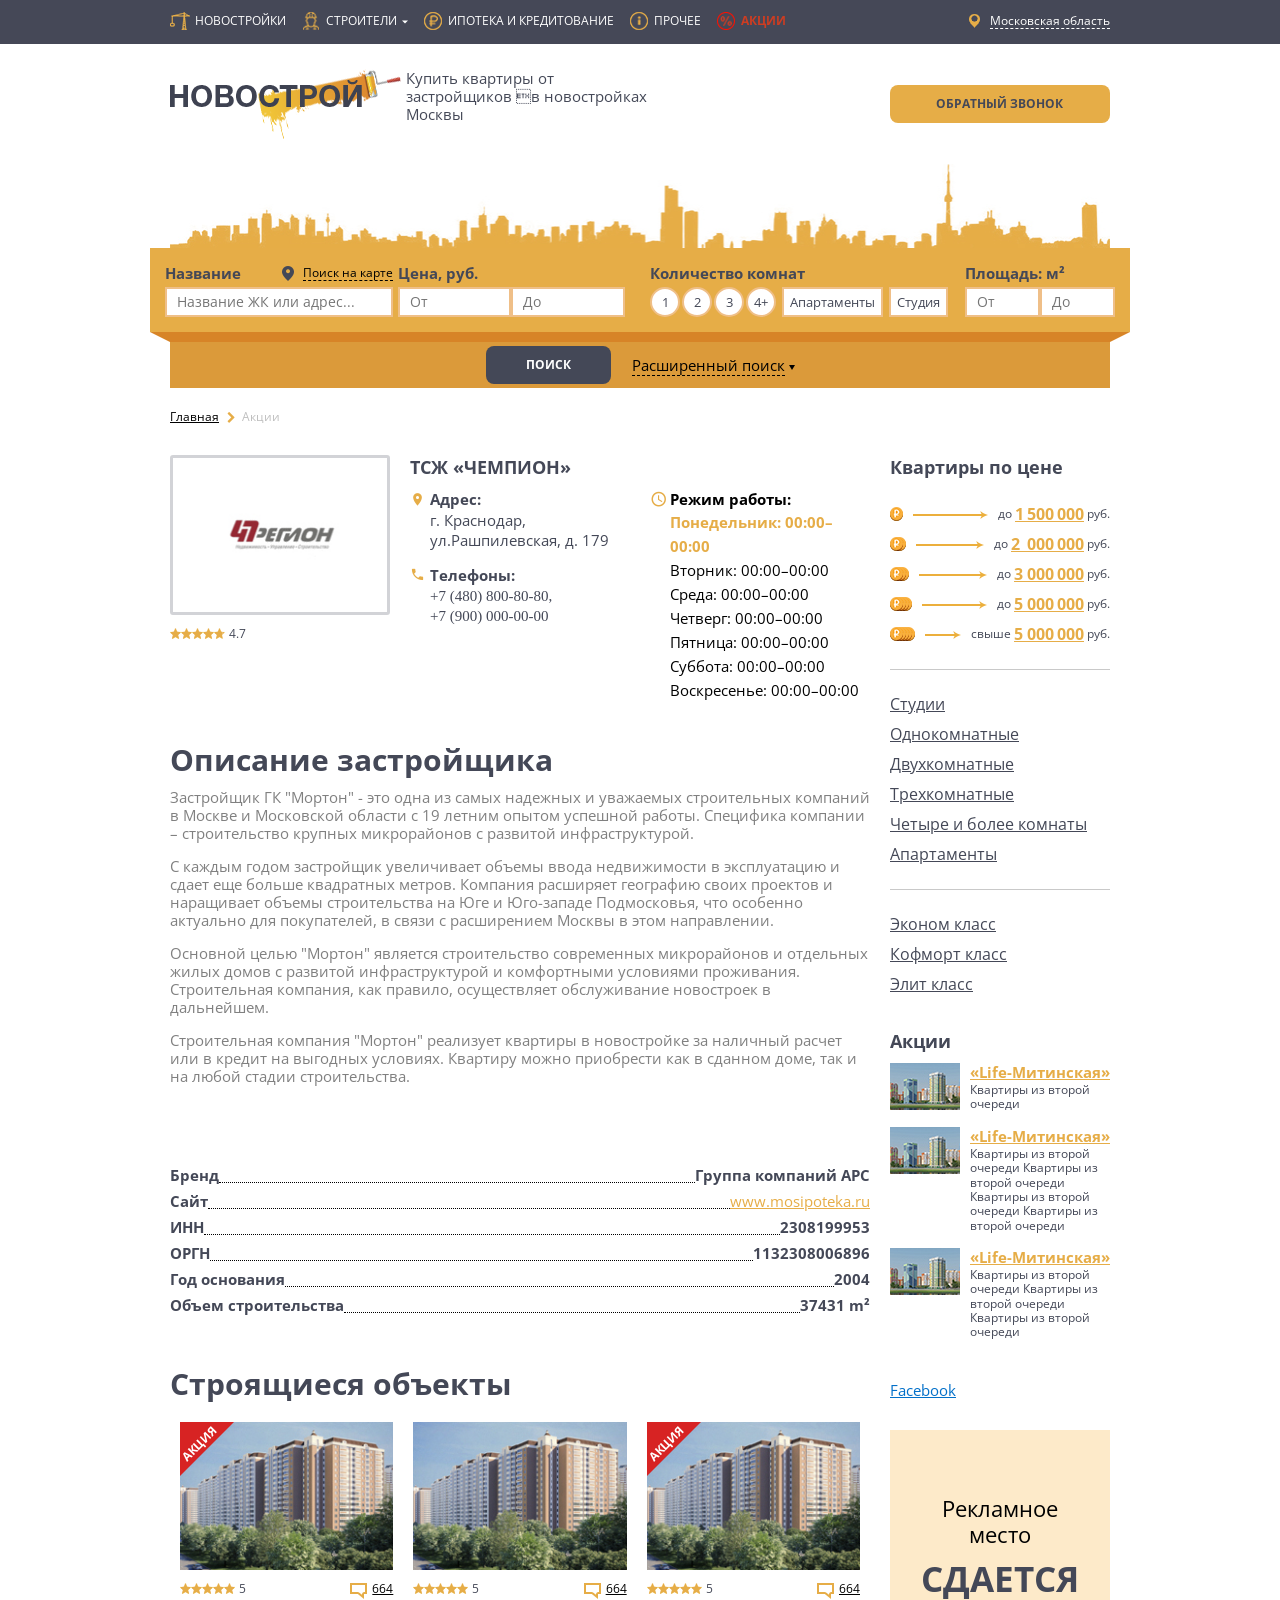
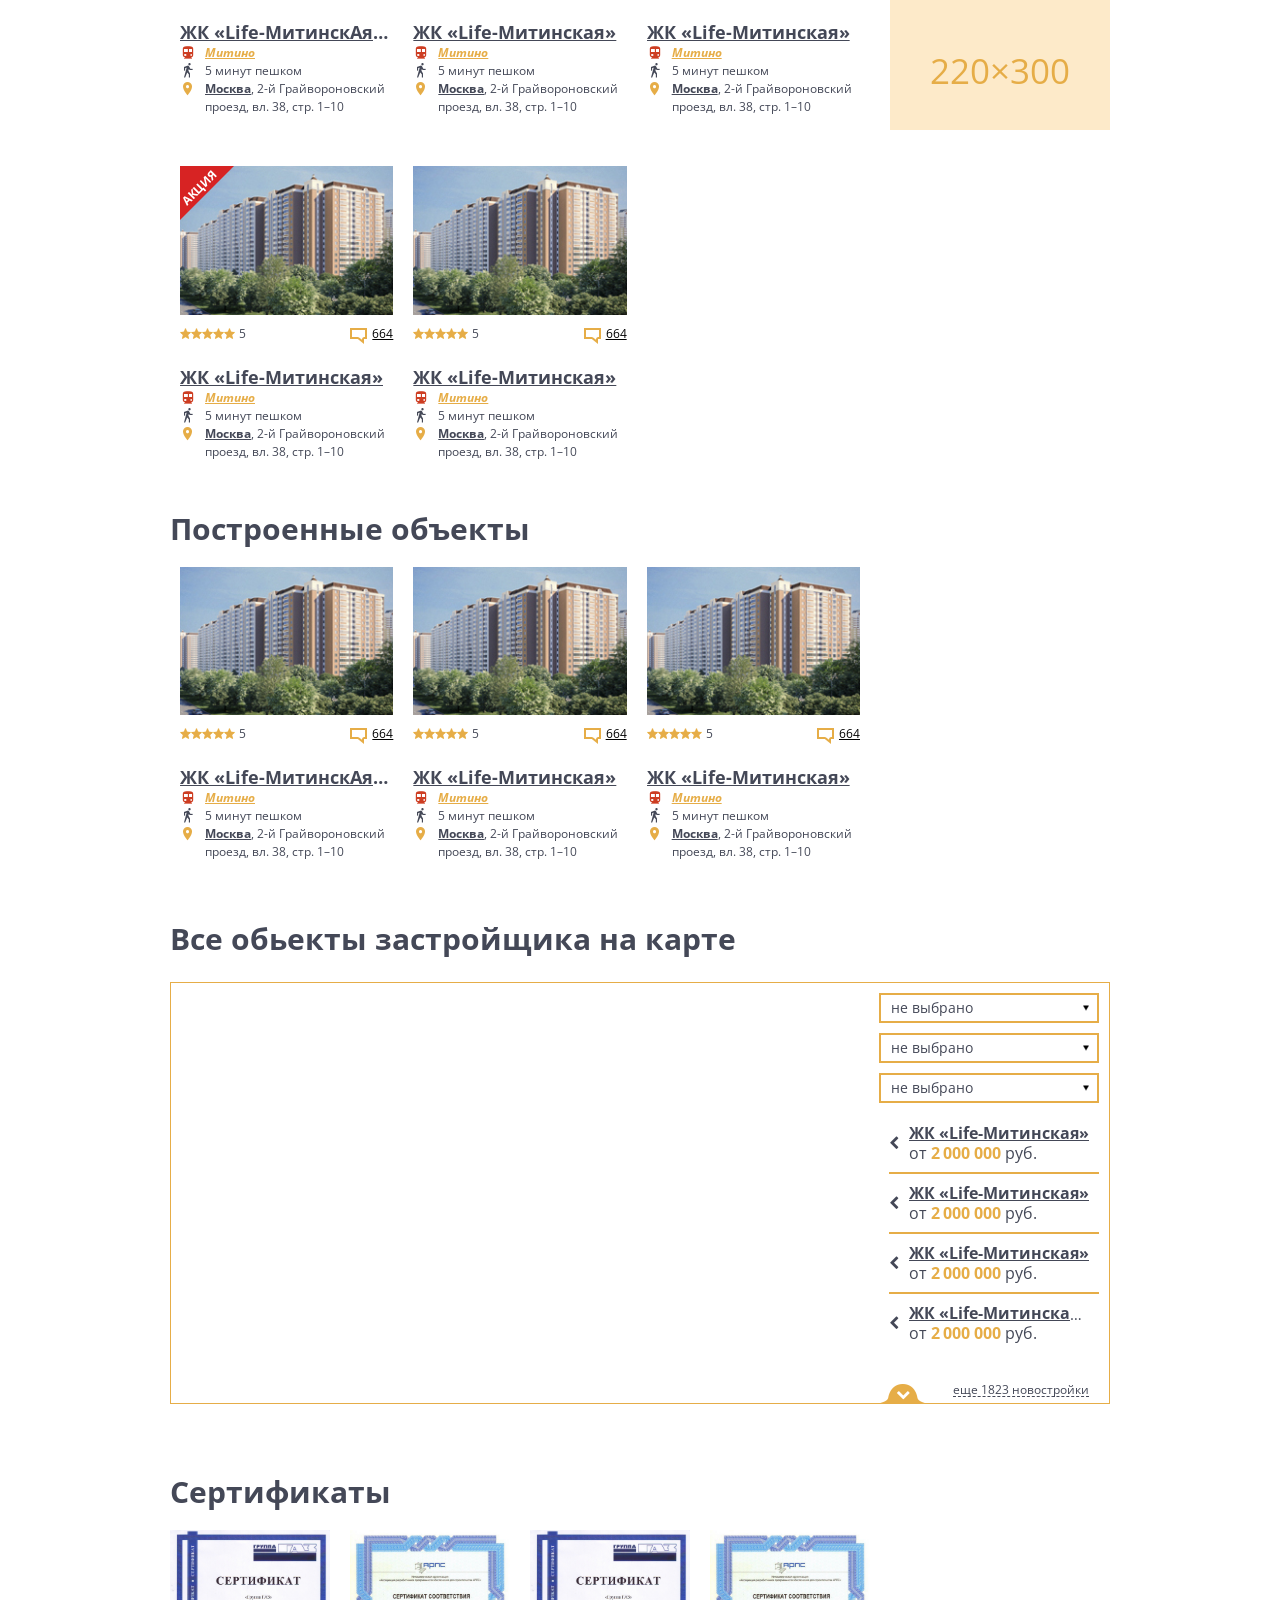
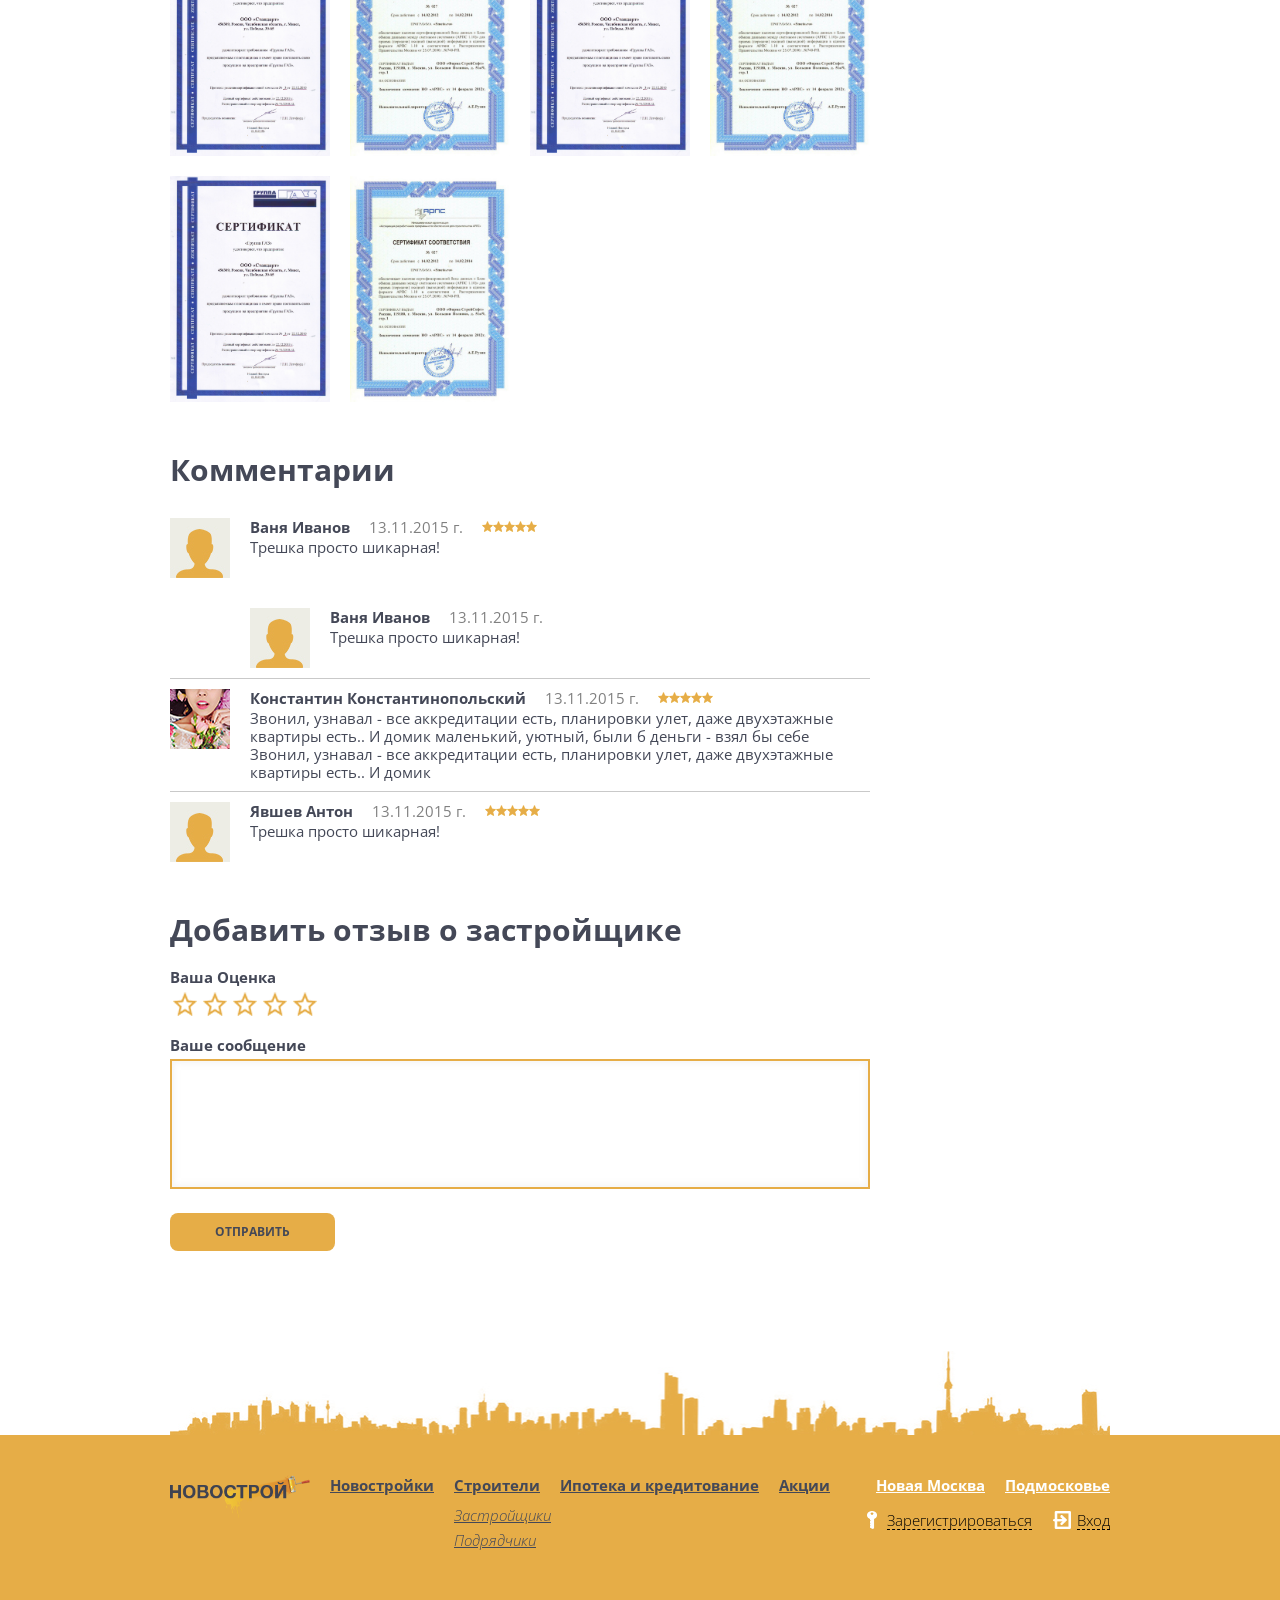
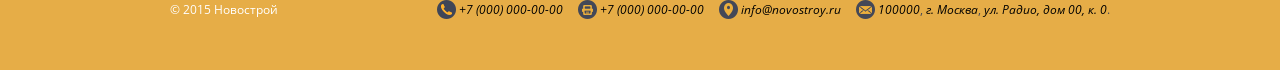
<file: building-card.html>
<!doctype html>
<html lang="en">
<head>
    <meta charset="utf-8">
    <meta http-equiv="X-UA-Compatible" content="IE=edge">
    <meta name="format-detection" content="telephone=no"/>
    <meta name="viewport" content="width=device-width, initial-scale=1">
    <!-- The above 3 meta tags *must* come first in the head; any other head content must come *after* these tags -->
    <meta name="format-detection" content="telephone=no"/>
    <!--<link rel="icon" href="img/favicon.ico" type="image/x-icon">-->
    <link rel="apple-touch-icon" sizes="57x57" href="images/favicon/apple-icon-57x57.png">
    <link rel="apple-touch-icon" sizes="60x60" href="images/favicon/apple-icon-60x60.png">
    <link rel="apple-touch-icon" sizes="72x72" href="images/favicon/apple-icon-72x72.png">
    <link rel="apple-touch-icon" sizes="76x76" href="images/favicon/apple-icon-76x76.png">
    <link rel="apple-touch-icon" sizes="114x114" href="images/favicon/apple-icon-114x114.png">
    <link rel="apple-touch-icon" sizes="120x120" href="images/favicon/apple-icon-120x120.png">
    <link rel="apple-touch-icon" sizes="144x144" href="images/favicon/apple-icon-144x144.png">
    <link rel="apple-touch-icon" sizes="152x152" href="images/favicon/apple-icon-152x152.png">
    <link rel="apple-touch-icon" sizes="180x180" href="images/favicon/apple-icon-180x180.png">
    <link rel="icon" type="image/png" sizes="192x192" href="images/favicon/android-icon-192x192.png">
    <link rel="icon" type="image/png" sizes="32x32" href="images/favicon/favicon-32x32.png">
    <link rel="icon" type="image/png" sizes="96x96" href="images/favicon/favicon-96x96.png">
    <link rel="icon" type="image/png" sizes="16x16" href="images/favicon/favicon-16x16.png">
    <link rel="manifest" href="images/favicon/manifest.json">
    <meta name="msapplication-TileColor" content="#ffffff">
    <meta name="msapplication-TileImage" content="/ms-icon-144x144.png">
    <meta name="theme-color" content="#ffffff">
    <title>Главая</title>
    <!-- Links -->
    <link href="css/jquery-fancybox.css" rel="stylesheet"/>
    <link href="css/ion.rangeSlider.css" rel="stylesheet"/>
    <link href="css/jquery.mCustomScrollbar.css" rel="stylesheet"/>
    <link href="css/rateit.css" rel="stylesheet"/>
    <link href="css/materialDesignIcons.css" rel="stylesheet"/>
    <link href="css/style.css" rel="stylesheet"/>
    <!-- JS -->
    <script src="js/yandex-map-api.js"></script>
</head>
<body>
<div class="mmenu-overlay_full invisible"></div>
<div class="page">
    <!--============================
    HEADER
    =============================-->
    <header class="header">
        <!--=== Section1 ====-->
        <section class="well__hdr">
            <div class="container container_relative">
                <span id="mmenu" class="mmenu"></span>
                <!--Навигационное меню-->
                <nav class="nav">
                    <ul class="sf-menu">
                        <li>
                            <a href="#">Новостройки</a>
                        </li>
                        <li>
                            <a href="#">Строители</a>
                            <ul>
                                <li>
                                    <a href="#">Бани 1</a>
                                </li>
                                <li>
                                    <a href="#">Бани 2</a>
                                </li>
                                <li>
                                    <a href="#">Бани 3</a>
                                </li>
                            </ul>
                        </li>
                        <li>
                            <a href="#">Ипотека и кредитование</a>
                        </li>
                        <li>
                            <a href="#">Прочее</a>
                        </li>
                        <li>
                            <a href="#">Акции</a>
                        </li>
                    </ul>
                </nav>
                <!-- выбор города -->
                <div class="your-city">
                    <img src="images/map-orange-point.png" alt=""/>
                    <a onclick="openPopupStyle('your_city','fancyboxSkin1');">Московская область</a>
                </div>
            </div>
        </section>
        <!--=== Section2 ====-->
        <section class="well2 bg-white">
            <div class="container">
                <div class="row">
                    <div class="col-md-7">
                        <div class="brand">
                            <div class="brand__logo">
                                <img src="images/logo-main.png" alt=""/>
                            </div>
                            <div class="brand__slogan">
                                Купить квартиры от застройщиков в новостройках Москвы
                            </div>
                        </div>
                    </div>
                    <div class="col-md-3 col-md-offset-2">
                        <a class="btn1" href="#">Обратный звонок</a>
                    </div>
                </div>
            </div>
        </section>
        <!--=== Section3 ====-->
        <section class="bg-white">
            <!--=== Section3 ====-->
            <div class="container">
                <!--=== Filter ====-->
                <div class="filter">
                    <!--=== Filter ====-->
                    <img src="images/big-filter-bg.jpg" alt=""/>

                    <div class="filter__container">
                        <!--=== Filter Visible part ====-->
                        <div class="filter__container-visible">
                            <div class="row">
                                <!--=== Filter Visible left part ====-->
                                <div class="col-md-6">
                                    <div class="filter-wrap left-wrap">
                                        <ul class="inline-list">
                                            <!--=== left section ====-->
                                            <li class="filter-wrap__left">
                                                <div class="title">
                                                    <h4>Название</h4>

                                                    <div class="search-in-map">
                                                        <img src="images/map-dark-point.png" alt=""/>
                                                        <a>Поиск на карте</a>
                                                    </div>
                                                </div>
                                                <label>
                                                    <input type="text" value="" placeholder="Название ЖК или адрес..."
                                                           required="">
                                                </label>
                                            </li>
                                            <!--=== right section ====-->
                                            <li class="filter-wrap__right">
                                                <div class="title">
                                                    <h4>Цена, руб.</h4>
                                                </div>
                                                <ul class="inline-list inline-list__filter-mod">
                                                    <li>
                                                        <label>
                                                            <input type="number" value="" placeholder="От">
                                                        </label>
                                                    </li>
                                                    <li>
                                                        <label>
                                                            <input type="number" value="" placeholder="До">
                                                        </label>
                                                    </li>
                                                </ul>
                                            </li>
                                        </ul>
                                    </div>
                                </div>
                                <!--=== Filter Visible right part ====-->
                                <div class="col-md-6">
                                    <div class="filter-wrap right-wrap">
                                        <!--=== left section ====-->
                                        <div class="filter-wrap__left">
                                            <div class="title">
                                                <h4>Количество комнат</h4>
                                            </div>
                                            <div id="rooms-count" class="choice-element">
                                                <span class="circle">1</span>
                                                <span class="circle">2</span>
                                                <span class="circle">3</span>
                                                <span class="circle">4+</span>
                                                <span class="rectangle">Апартаменты</span>
                                                <span class="rectangle">Студия</span>
                                            </div>
                                        </div>
                                        <!--=== right section ====-->
                                        <div class="filter-wrap__right">
                                            <div class="title">
                                                <h4>Площадь: м&sup2</h4>
                                            </div>
                                            <ul class="inline-list inline-list__filter-mod">
                                                <li>
                                                    <label>
                                                        <input type="number" value="" placeholder="От">
                                                    </label>
                                                </li>
                                                <li>
                                                    <label>
                                                        <input type="number" value="" placeholder="До">
                                                    </label>
                                                </li>
                                            </ul>
                                        </div>
                                    </div>
                                </div>
                            </div>
                        </div>
                        <!--=== Filter Invisible part ====-->
                        <div class="filter__container-invisible hidden">
                            <!--=== Filter Invisible part first row ====-->
                            <div class="row">
                                <div class="col-md-4 col-sm-6">
                                    <div class="title">
                                        <h4>Сдача в</h4>
                                    </div>
                                    <input type="text" id="filter-slider" name="filter-slider" value=""/>
                                </div>
                                <div class="col-md-4 col-sm-6 floor-count">
                                    <div class="title">
                                        <h4>Кол-во этажей</h4>
                                    </div>
                                    <div id="floor-count" class="choice-element">
                                        <span class="rectangle rectangle__mod1">не важно</span>
                                        <span class="rectangle rectangle__mod1">до 6</span>
                                        <span class="rectangle rectangle__mod1">до 15</span>
                                    </div>
                                    <div class="checkbox-group">
                                        <input type="checkbox" id="checkbox" name="type">
                                        <label for="checkbox">Кроме первого</label>
                                    </div>
                                </div>
                                <div class="col-md-4 col-sm-12">
                                    <ul class="inline-list">
                                        <li>
                                            <div class="title">
                                                <h4>Район</h4>
                                            </div>
                                            <select name="search_select" class="search_select">
                                                <option value="type-disabled" selected disabled>
                                                    не выбрано
                                                </option>
                                                <option value="type-1">Район 1</option>
                                                <option value="type-2">Район 2</option>
                                                <option value="type-3">Район 3 Район 3 Район 3</option>
                                                <option value="type-4">Район 4 Район 4 Район 4</option>
                                                <option value="type-5">Район 5</option>
                                                <option value="type-6">Район 6</option>
                                            </select>
                                        </li>
                                        <li>
                                            <div class="title">
                                                <h4>Метро</h4>
                                            </div>
                                            <div class="showmap" onclick="openMetroPopup('tab_region');">
                                                <p>выбрать</p>
                                            </div>
                                        </li>
                                    </ul>
                                </div>
                            </div>
                            <!--=== Filter Invisible part second row ====-->
                            <div class="row">
                                <div class="col-md-12 second-row">
                                    <ul class="inline-list">
                                        <li>
                                            <div class="title">
                                                <h4>Отделка</h4>
                                            </div>
                                            <div id="otdelka" class="choice-element">
                                                <span class="rectangle rectangle__mod1">не важно</span>
                                                <span class="rectangle rectangle__mod1">под ключ</span>
                                                <span class="rectangle rectangle__mod1">под чистовую</span>
                                                <span class="rectangle rectangle__mod1">без отделки</span>
                                            </div>
                                            <div class="checkbox-group">
                                                <input type="checkbox" id="checkbox_parking" name="type">
                                                <label for="checkbox_parking">Парковка</label>

                                                <input type="checkbox" id="checkbox_balkon" name="type">
                                                <label for="checkbox_balkon">Балкон</label>
                                            </div>
                                        </li>
                                        <li>
                                            <div class="title">
                                                <h4>Материал</h4>
                                            </div>
                                            <div id="material" class="choice-element">
                                                <span class="rectangle rectangle__mod1">Не важно</span>
                                                <span class="rectangle rectangle__mod1">Кирпич</span>
                                                <span class="rectangle rectangle__mod1">Монолит</span>
                                                <span class="rectangle rectangle__mod1">Панель</span>
                                            </div>
                                        </li>
                                        <li>
                                            <div class="title">
                                                <h4>Ипотека</h4>
                                            </div>
                                            <div id="ipoteka" class="choice-element">
                                                <span class="rectangle rectangle__mod1">Ипотека</span>
                                                <span class="rectangle rectangle__mod1">Рассрочка</span>
                                            </div>
                                        </li>
                                    </ul>
                                </div>
                            </div>
                        </div>
                        <!--=== Filter close part ====-->
                        <div class="filter__container-closing">
                            <div class="closing-wrap">
                                <div class="closing-wrap__header"></div>
                                <div class="closing-wrap__main">
                                    <input type="submit" class="btn1 btn1__mod1" value="ПОИСК"/>
                                    <a class="hide-filter open"><span class="triger"></span></a>
                                </div>
                            </div>
                        </div>
                    </div>
                </div>
            </div>
        </section>
    </header>
    <!--============================
    MAIN
    =============================-->
    <main class="main">
        <!--1 Хлебные крошки-->
        <section class="well_breadcrumb">
            <div class="container">
                <!--=== Навигация ===-->
                <ul xmlns:v="http://rdf.data-vocabulary.org/#" class="navigation">
                    <li typeof="v:Breadcrumb">
                        <a rel="v:url" property="v:title" href="index.html">Главная</a>
                    </li>
                    <li typeof="v:Breadcrumb">
                        <a rel="v:url" property="v:title" class="active" href="all-stocks.html">Акции</a>
                    </li>
                </ul>
            </div>
        </section>
        <!--2 Контент-->
        <section>
            <div class="container">
                <div class="row">
                    <!--=== ЛЕВАЯ ЧАСТЬ (ОСНОВНАЯ) ===-->
                    <div class="col-md-9">
                        <div class="building-card">
                            <div class="building-card-cnt">
                                <div class="box">
                                    <div class="box__asside">
                                        <div class="img-wrap">
                                            <img src="images/builder/1.jpg" alt=""/>
                                        </div>
                                        <div class="reting-wrap offs1">
                                            <div class="rateit"
                                                 data-rateit-value="4.7"
                                                 data-rateit-ispreset="true"
                                                 data-rateit-readonly="true">
                                            </div>
                                            <span>4.7</span>
                                        </div>
                                    </div>
                                    <div class="box__cnt">
                                        <div class="box__cnt-head">
                                            <h1 class="h1">ТСЖ «ЧЕМПИОН»</h1>
                                        </div>
                                        <div class="row box__cnt-main">
                                            <div class="col-md-6 col-sm-6 box__cnt-main-left">
                                                <div class="map-marker mdi mdi-map-marker">
                                                    <p>Адрес:</p>
                                                    <span>г. Краснодар</span>,
                                                    <span>ул.Рашпилевская</span>,
                                                    <span>д. 179</span>
                                                </div>
                                                <div class="phone mdi mdi-phone">
                                                    <p>Телефоны:</p>
                                                    <span><a href="callto:#">+7 (480) 800-80-80</a>,</span>
                                                    <span><a href="callto:#">+7 (900) 000-00-00</a></span>
                                                </div>
                                            </div>
                                            <div class="col-md-6 col-sm-6 box__cnt-main-right">
                                                <div class="clock mdi mdi-clock">
                                                    <p>
                                                        Режим работы:
                                                    </p>
                                                    <ul class="work-days ">
                                                        <li class="active"><a>Понедельник: 00:00–00:00</a></li>
                                                        <li><a>Вторник: 00:00–00:00</a></li>
                                                        <li><a>Среда: 00:00–00:00</a></li>
                                                        <li><a>Четверг: 00:00–00:00</a></li>
                                                        <li><a>Пятница: 00:00–00:00</a></li>
                                                        <li><a>Суббота: 00:00–00:00</a></li>
                                                        <li><a>Воскресенье: 00:00–00:00</a></li>
                                                    </ul>
                                                </div>
                                            </div>
                                        </div>
                                    </div>
                                </div>

                                <div class="building-card-cnt-main">
                                    <h2 class="h2">Описание застройщика</h2>

                                    <p>
                                        Застройщик ГК "Мортон" - это одна из самых надежных и уважаемых строительных
                                        компаний в Москве и Московской области с 19 летним опытом успешной работы.
                                        Специфика компании – строительство крупных микрорайонов с развитой
                                        инфраструктурой.
                                    </p>

                                    <p>
                                        С каждым годом застройщик увеличивает объемы ввода недвижимости в эксплуатацию и
                                        сдает еще больше квадратных метров. Компания расширяет географию своих проектов
                                        и наращивает объемы строительства на Юге и Юго-западе Подмосковья, что особенно
                                        актуально для покупателей, в связи с расширением Москвы в этом направлении.
                                    </p>

                                    <p>
                                        Основной целью "Мортон" является строительство современных микрорайонов и
                                        отдельных жилых домов с развитой инфраструктурой и комфортными условиями
                                        проживания. Строительная компания, как правило, осуществляет обслуживание
                                        новостроек в дальнейшем.
                                    </p>

                                    <p>
                                        Строительная компания "Мортон" реализует квартиры в новостройке за наличный
                                        расчет или в кредит на выгодных условиях. Квартиру можно приобрести как в
                                        сданном доме, так и на любой стадии строительства.
                                    </p>

                                    <ul class="item-list offs8">
                                        <li>
                                            <div class="lr-cnt">
                                                <span class="lr-cnt__left">Бренд</span>
                                                <span class="lr-cnt__right">Группа компаний АРС</span>
                                                <span class="lr-cnt__doted">&nbsp;</span>
                                            </div>
                                        </li>
                                        <li>
                                            <div class="lr-cnt">
                                                <span class="lr-cnt__left">Сайт</span>
                                                <span class="lr-cnt__right"><a href="">www.mosipoteka.ru</a></span>
                                                <span class="lr-cnt__doted">&nbsp;</span>
                                            </div>
                                        </li>
                                        <li>
                                            <div class="lr-cnt">
                                                <span class="lr-cnt__left">ИНН</span>
                                                <span class="lr-cnt__right">2308199953</span>
                                                <span class="lr-cnt__doted">&nbsp;</span>
                                            </div>
                                        </li>
                                        <li>
                                            <div class="lr-cnt">
                                                <span class="lr-cnt__left">ОРГН</span>
                                                <span class="lr-cnt__right">1132308006896</span>
                                                <span class="lr-cnt__doted">&nbsp;</span>
                                            </div>
                                        </li>
                                        <li>
                                            <div class="lr-cnt">
                                                <span class="lr-cnt__left">Год основания</span>
                                                <span class="lr-cnt__right">2004</span>
                                                <span class="lr-cnt__doted">&nbsp;</span>
                                            </div>
                                        </li>
                                        <li>
                                            <div class="lr-cnt">
                                                <span class="lr-cnt__left">Объем строительства</span>
                                                <span class="lr-cnt__right">37431 m&sup2</span>
                                                <span class="lr-cnt__doted">&nbsp;</span>
                                            </div>
                                        </li>
                                    </ul>
                                </div>


                                <!--=== Строящиеся объекты ===-->
                                <div class="offs5">
                                    <h2 class="h2">Строящиеся объекты</h2>
                                    <ul class="row item-list popularItems">
                                        <li class="col-md-4 col-xs-6">
                                            <div class="popularItems__wraper red-triangle-stock">
                                                <!--=== Item 1 image ====-->
                                                    <img src="images/house/house.jpg" alt=""/>
                                                <!--=== Item 1 rating-block ====-->
                                                <div class="popularItems__wraper-rating">
                                                    <!--=== rating ====-->
                                                    <div class="rating-wrap">
                                                        <div class="rateit"
                                                             data-rateit-value="5"
                                                             data-rateit-ispreset="true"
                                                             data-rateit-readonly="true">
                                                        </div>
                                                        <span>5</span>
                                                    </div>
                                                    <!--=== reviews ====-->
                                                    <div class="review-wrap">
                                                        <a href="#">664</a>
                                                    </div>
                                                </div>
                                                <!--=== Item 1 content-block ====-->
                                                <div class="popularItems__wraper-cnt">
                                                    <h3><a href="">ЖК «Life-МитинскAя» «Life-МитинскAя»</a></h3>
                                                    <!--<i class="mdi mdi-bell"></i>-->
                                                    <ul class="marked-list info-list">
                                                        <li class="subway mdi mdi-subway">
                                                            <span><a href="#">Митино</a></span>
                                                        </li>
                                                        <li class="walk mdi mdi-walk">
                                                            5 минут пешком
                                                        </li>
                                                        <li class="map-marker mdi mdi-map-marker">
                                                            <span><a href="#" class="sity">Москва</a></span>,
                                                            <span>2-й Грайвороновский проезд</span>,
                                                            <span>вл. 38</span>,
                                                            <span>стр. 1–10</span>
                                                        </li>
                                                    </ul>
                                                </div>
                                            </div>
                                        </li>
                                        <li class="col-md-4 col-xs-6">
                                            <div class="popularItems__wraper">
                                                <!--=== Item 1 image ====-->
                                                <img src="images/house/house.jpg" alt=""/>
                                                <!--=== Item 1 rating-block ====-->
                                                <div class="popularItems__wraper-rating">
                                                    <!--=== rating ====-->
                                                    <div class="rating-wrap">
                                                        <div class="rateit"
                                                             data-rateit-value="5"
                                                             data-rateit-ispreset="true"
                                                             data-rateit-readonly="true">
                                                        </div>
                                                        <span>5</span>
                                                    </div>
                                                    <!--=== reviews ====-->
                                                    <div class="review-wrap">
                                                        <a href="#">664</a>
                                                    </div>
                                                </div>
                                                <!--=== Item 1 content-block ====-->
                                                <div class="popularItems__wraper-cnt">
                                                    <h3><a href="">ЖК «Life-Митинская»</a></h3>
                                                    <!--<i class="mdi mdi-bell"></i>-->
                                                    <ul class="marked-list info-list">
                                                        <li class="subway mdi mdi-subway">
                                                            <span><a href="#">Митино</a></span>
                                                        </li>
                                                        <li class="walk mdi mdi-walk">
                                                            5 минут пешком
                                                        </li>
                                                        <li class="map-marker mdi mdi-map-marker">
                                                            <span><a href="#" class="sity">Москва</a></span>,
                                                            <span>2-й Грайвороновский проезд</span>,
                                                            <span>вл. 38</span>,
                                                            <span>стр. 1–10</span>
                                                        </li>
                                                    </ul>
                                                </div>
                                            </div>
                                        </li>
                                        <li class="col-md-4 col-xs-6">
                                            <div class="popularItems__wraper red-triangle-stock">
                                                <!--=== Item 1 image ====-->
                                                    <img src="images/house/house.jpg" alt=""/>
                                                <!--=== Item 1 rating-block ====-->
                                                <div class="popularItems__wraper-rating">
                                                    <!--=== rating ====-->
                                                    <div class="rating-wrap">
                                                        <div class="rateit"
                                                             data-rateit-value="5"
                                                             data-rateit-ispreset="true"
                                                             data-rateit-readonly="true">
                                                        </div>
                                                        <span>5</span>
                                                    </div>
                                                    <!--=== reviews ====-->
                                                    <div class="review-wrap">
                                                        <a href="#">664</a>
                                                    </div>
                                                </div>
                                                <!--=== Item 1 content-block ====-->
                                                <div class="popularItems__wraper-cnt">
                                                    <h3><a href="">ЖК «Life-Митинская»</a></h3>
                                                    <!--<i class="mdi mdi-bell"></i>-->
                                                    <ul class="marked-list info-list">
                                                        <li class="subway mdi mdi-subway">
                                                            <span><a href="#">Митино</a></span>
                                                        </li>
                                                        <li class="walk mdi mdi-walk">
                                                            5 минут пешком
                                                        </li>
                                                        <li class="map-marker mdi mdi-map-marker">
                                                            <span><a href="#" class="sity">Москва</a></span>,
                                                            <span>2-й Грайвороновский проезд</span>,
                                                            <span>вл. 38</span>,
                                                            <span>стр. 1–10</span>
                                                        </li>
                                                    </ul>
                                                </div>
                                            </div>
                                        </li>
                                        <li class="col-md-4 col-xs-6">
                                            <div class="popularItems__wraper red-triangle-stock">
                                                <!--=== Item 1 image ====-->
                                                    <img src="images/house/house.jpg" alt=""/>
                                                <!--=== Item 1 rating-block ====-->
                                                <div class="popularItems__wraper-rating">
                                                    <!--=== rating ====-->
                                                    <div class="rating-wrap">
                                                        <div class="rateit"
                                                             data-rateit-value="5"
                                                             data-rateit-ispreset="true"
                                                             data-rateit-readonly="true">
                                                        </div>
                                                        <span>5</span>
                                                    </div>
                                                    <!--=== reviews ====-->
                                                    <div class="review-wrap">
                                                        <a href="#">664</a>
                                                    </div>
                                                </div>
                                                <!--=== Item 1 content-block ====-->
                                                <div class="popularItems__wraper-cnt">
                                                    <h3><a href="">ЖК «Life-Митинская»</a></h3>
                                                    <!--<i class="mdi mdi-bell"></i>-->
                                                    <ul class="marked-list info-list">
                                                        <li class="subway mdi mdi-subway">
                                                            <span><a href="#">Митино</a></span>
                                                        </li>
                                                        <li class="walk mdi mdi-walk">
                                                            5 минут пешком
                                                        </li>
                                                        <li class="map-marker mdi mdi-map-marker">
                                                            <span><a href="#" class="sity">Москва</a></span>,
                                                            <span>2-й Грайвороновский проезд</span>,
                                                            <span>вл. 38</span>,
                                                            <span>стр. 1–10</span>
                                                        </li>
                                                    </ul>
                                                </div>
                                            </div>
                                        </li>
                                        <li class="col-md-4 col-xs-6">
                                            <div class="popularItems__wraper">
                                                <!--=== Item 1 image ====-->
                                                <img src="images/house/house.jpg" alt=""/>
                                                <!--=== Item 1 rating-block ====-->
                                                <div class="popularItems__wraper-rating">
                                                    <!--=== rating ====-->
                                                    <div class="rating-wrap">
                                                        <div class="rateit"
                                                             data-rateit-value="5"
                                                             data-rateit-ispreset="true"
                                                             data-rateit-readonly="true">
                                                        </div>
                                                        <span>5</span>
                                                    </div>
                                                    <!--=== reviews ====-->
                                                    <div class="review-wrap">
                                                        <a href="#">664</a>
                                                    </div>
                                                </div>
                                                <!--=== Item 1 content-block ====-->
                                                <div class="popularItems__wraper-cnt">
                                                    <h3><a href="">ЖК «Life-Митинская»</a></h3>
                                                    <!--<i class="mdi mdi-bell"></i>-->
                                                    <ul class="marked-list info-list">
                                                        <li class="subway mdi mdi-subway">
                                                            <span><a href="#">Митино</a></span>
                                                        </li>
                                                        <li class="walk mdi mdi-walk">
                                                            5 минут пешком
                                                        </li>
                                                        <li class="map-marker mdi mdi-map-marker">
                                                            <span><a href="#" class="sity">Москва</a></span>,
                                                            <span>2-й Грайвороновский проезд</span>,
                                                            <span>вл. 38</span>,
                                                            <span>стр. 1–10</span>
                                                        </li>
                                                    </ul>
                                                </div>
                                            </div>
                                        </li>
                                    </ul>
                                </div>

                                <!--=== Построенные объекты ===-->
                                <div class="offs5">
                                    <h2 class="h2">Построенные объекты</h2>
                                    <ul class="row item-list popularItems">
                                        <li class="col-md-4 col-xs-6">
                                            <div class="popularItems__wraper">
                                                <!--=== Item 1 image ====-->
                                                <img src="images/house/house.jpg" alt=""/>
                                                <!--=== Item 1 rating-block ====-->
                                                <div class="popularItems__wraper-rating">
                                                    <!--=== rating ====-->
                                                    <div class="rating-wrap">
                                                        <div class="rateit"
                                                             data-rateit-value="5"
                                                             data-rateit-ispreset="true"
                                                             data-rateit-readonly="true">
                                                        </div>
                                                        <span>5</span>
                                                    </div>
                                                    <!--=== reviews ====-->
                                                    <div class="review-wrap">
                                                        <a href="#">664</a>
                                                    </div>
                                                </div>
                                                <!--=== Item 1 content-block ====-->
                                                <div class="popularItems__wraper-cnt">
                                                    <h3><a href="">ЖК «Life-МитинскAя» «Life-МитинскAя»</a></h3>
                                                    <!--<i class="mdi mdi-bell"></i>-->
                                                    <ul class="marked-list info-list">
                                                        <li class="subway mdi mdi-subway">
                                                            <span><a href="#">Митино</a></span>
                                                        </li>
                                                        <li class="walk mdi mdi-walk">
                                                            5 минут пешком
                                                        </li>
                                                        <li class="map-marker mdi mdi-map-marker">
                                                            <span><a href="#" class="sity">Москва</a></span>,
                                                            <span>2-й Грайвороновский проезд</span>,
                                                            <span>вл. 38</span>,
                                                            <span>стр. 1–10</span>
                                                        </li>
                                                    </ul>
                                                </div>
                                            </div>
                                        </li>
                                        <li class="col-md-4 col-xs-6">
                                            <div class="popularItems__wraper">
                                                <!--=== Item 1 image ====-->
                                                <img src="images/house/house.jpg" alt=""/>
                                                <!--=== Item 1 rating-block ====-->
                                                <div class="popularItems__wraper-rating">
                                                    <!--=== rating ====-->
                                                    <div class="rating-wrap">
                                                        <div class="rateit"
                                                             data-rateit-value="5"
                                                             data-rateit-ispreset="true"
                                                             data-rateit-readonly="true">
                                                        </div>
                                                        <span>5</span>
                                                    </div>
                                                    <!--=== reviews ====-->
                                                    <div class="review-wrap">
                                                        <a href="#">664</a>
                                                    </div>
                                                </div>
                                                <!--=== Item 1 content-block ====-->
                                                <div class="popularItems__wraper-cnt">
                                                    <h3><a href="">ЖК «Life-Митинская»</a></h3>
                                                    <!--<i class="mdi mdi-bell"></i>-->
                                                    <ul class="marked-list info-list">
                                                        <li class="subway mdi mdi-subway">
                                                            <span><a href="#">Митино</a></span>
                                                        </li>
                                                        <li class="walk mdi mdi-walk">
                                                            5 минут пешком
                                                        </li>
                                                        <li class="map-marker mdi mdi-map-marker">
                                                            <span><a href="#" class="sity">Москва</a></span>,
                                                            <span>2-й Грайвороновский проезд</span>,
                                                            <span>вл. 38</span>,
                                                            <span>стр. 1–10</span>
                                                        </li>
                                                    </ul>
                                                </div>
                                            </div>
                                        </li>
                                        <li class="col-md-4 col-xs-6">
                                            <div class="popularItems__wraper">
                                                <!--=== Item 1 image ====-->
                                                <img src="images/house/house.jpg" alt=""/>
                                                <!--=== Item 1 rating-block ====-->
                                                <div class="popularItems__wraper-rating">
                                                    <!--=== rating ====-->
                                                    <div class="rating-wrap">
                                                        <div class="rateit"
                                                             data-rateit-value="5"
                                                             data-rateit-ispreset="true"
                                                             data-rateit-readonly="true">
                                                        </div>
                                                        <span>5</span>
                                                    </div>
                                                    <!--=== reviews ====-->
                                                    <div class="review-wrap">
                                                        <a href="#">664</a>
                                                    </div>
                                                </div>
                                                <!--=== Item 1 content-block ====-->
                                                <div class="popularItems__wraper-cnt">
                                                    <h3><a href="">ЖК «Life-Митинская»</a></h3>
                                                    <!--<i class="mdi mdi-bell"></i>-->
                                                    <ul class="marked-list info-list">
                                                        <li class="subway mdi mdi-subway">
                                                            <span><a href="#">Митино</a></span>
                                                        </li>
                                                        <li class="walk mdi mdi-walk">
                                                            5 минут пешком
                                                        </li>
                                                        <li class="map-marker mdi mdi-map-marker">
                                                            <span><a href="#" class="sity">Москва</a></span>,
                                                            <span>2-й Грайвороновский проезд</span>,
                                                            <span>вл. 38</span>,
                                                            <span>стр. 1–10</span>
                                                        </li>
                                                    </ul>
                                                </div>
                                            </div>
                                        </li>
                                    </ul>
                                </div>
                            </div>
                        </div>
                    </div>
                    <!--=== ПРАВАЯ ЧАСТЬ ===-->
                    <div class="col-md-3">
                        <div class="section1">
                            <h3 class="h3">Квартиры по цене</h3>
                            <ul class="first-prise-list">
                                <li>
                                    <div class="first-prise-list-cnt">
                                        <span class="left"><img src="images/coins_1.png" alt=""/></span>
                                        <span class="right">до <a href="#">1 500 000</a> руб.</span>
                                        <span class="arrow"></span>
                                        <span class="solid">&nbsp;</span>
                                    </div>
                                </li>
                                <li>
                                    <div class="first-prise-list-cnt">
                                        <span class="left"><img src="images/coins_2.png" alt=""/></span>
                                        <span class="right">до <a href="#">2  000 000</a> руб.</span>
                                        <span class="arrow"></span>
                                        <span class="solid">&nbsp;</span>
                                    </div>
                                </li>
                                <li>
                                    <div class="first-prise-list-cnt">
                                        <span class="left"><img src="images/coins_3.png" alt=""/></span>
                                        <span class="right">до <a href="#">3 000 000</a> руб.</span>
                                        <span class="arrow"></span>
                                        <span class="solid">&nbsp;</span>
                                    </div>
                                </li>
                                <li>
                                    <div class="first-prise-list-cnt">
                                        <span class="left"><img src="images/coins_4.png" alt=""/></span>
                                        <span class="right">до <a href="#">5 000 000</a> руб.</span>
                                        <span class="arrow"></span>
                                        <span class="solid">&nbsp;</span>
                                    </div>
                                </li>
                                <li>
                                    <div class="first-prise-list-cnt">
                                        <span class="left"><img src="images/coins_5.png" alt=""/></span>
                                        <span class="right">свыше <a href="#">5 000 000</a> руб.</span>
                                        <span class="arrow"></span>
                                        <span class="solid">&nbsp;</span>
                                    </div>
                                </li>
                            </ul>
                        </div>
                        <div class="section2">
                            <ul class="type-house type-house1 border-line">
                                <li><a href="n-room.html">Студии</a></li>
                                <li><a href="n-room.html">Однокомнатные</a></li>
                                <li><a href="n-room.html">Двухкомнатные</a></li>
                                <li><a href="n-room.html">Трехкомнатные</a></li>
                                <li><a href="n-room.html">Четыре и более комнаты</a></li>
                                <li><a href="n-room.html">Апартаменты</a></li>
                            </ul>
                        </div>
                        <div class="section3">
                            <ul class="type-house type-house2 border-line">
                                <li><a href="n-room.html">Эконом класс</a></li>
                                <li><a href="n-room.html">Кофморт класс</a></li>
                                <li><a href="n-room.html">Элит класс</a></li>
                            </ul>
                        </div>
                        <div class="section4 similar">
                            <h3 class="h3 offs3">Акции</h3>
                            <ul class="row item-list similar-list2">
                                <li class="col-md-12 col-sm-4 col-xs-6">
                                    <div class="box">
                                        <div class="box__asside">
                                            <a href="">
                                                <img src="images/galery/galery.jpg" alt=""/>
                                            </a>
                                        </div>
                                        <div class="box__cnt">
                                            <div class="box__cnt-head">
                                                <a href="">«Life-Митинская»</a>
                                            </div>
                                            <div class="box__cnt-main">
                                                <p>Квартиры из второй очереди</p>
                                            </div>
                                        </div>
                                    </div>
                                </li>
                                <li class="col-md-12 col-sm-4 col-xs-6">
                                    <div class="box">
                                        <div class="box__asside">
                                            <a href="">
                                                <img src="images/galery/galery.jpg" alt=""/>
                                            </a>
                                        </div>
                                        <div class="box__cnt">
                                            <div class="box__cnt-head">
                                                <a href="">«Life-Митинская»</a>
                                            </div>
                                            <div class="box__cnt-main">
                                                <p>Квартиры из второй очереди Квартиры из второй очереди Квартиры из
                                                    второй очереди Квартиры из второй очереди</p>
                                            </div>
                                        </div>
                                    </div>
                                </li>
                                <li class="col-md-12 col-sm-4 col-xs-6">
                                    <div class="box">
                                        <div class="box__asside">
                                            <a href="">
                                                <img src="images/galery/galery.jpg" alt=""/>
                                            </a>
                                        </div>
                                        <div class="box__cnt">
                                            <div class="box__cnt-head">
                                                <a href="">«Life-Митинская»</a>
                                            </div>
                                            <div class="box__cnt-main">
                                                <p>Квартиры из второй очереди Квартиры из второй очереди Квартиры из
                                                    второй очереди</p>
                                            </div>
                                        </div>
                                    </div>
                                </li>
                            </ul>
                        </div>
                        <div class="social-block">
                            <!--=== VK Plugin ====-->
                            <div class="vk">
                                <script type="text/javascript" src="//vk.com/js/api/openapi.js?121"></script>
                                <div id="vk_groups"></div>
                                <script type="text/javascript">
                                    VK.Widgets.Group("vk_groups", {mode: 2, width: "auto", height: "400"}, 20003922);
                                </script>

                            </div>
                            <!--=== Faceboock Plugin ====-->
                            <div class="facebook">
                                <div class="fb-page"
                                     data-href="https://www.facebook.com/facebook"
                                     data-tabs="timeline"
                                     data-small-header="true"
                                     data-height="400"
                                     data-width="458"
                                     data-adapt-container-width="true"
                                     data-hide-cover="false"
                                     data-show-facepile="false"
                                     data-show-posts="false">
                                    <div class="fb-xfbml-parse-ignore">
                                        <blockquote cite="https://www.facebook.com/facebook">
                                            <a href="https://www.facebook.com/facebook">Facebook</a>
                                        </blockquote>
                                    </div>
                                </div>
                                <script>(function (d, s, id) {
                                    var js, fjs = d.getElementsByTagName(s)[0];
                                    if (d.getElementById(id)) return;
                                    js = d.createElement(s);
                                    js.id = id;
                                    js.src = "//connect.facebook.net/en_US/sdk.js#xfbml=1&version=v2.5";
                                    fjs.parentNode.insertBefore(js, fjs);
                                }(document, 'script', 'facebook-jssdk'));</script>
                            </div>
                        </div>
                        <div class="section7">
                            <!-- Место для рекламы -->
                            <div class="callboard">
                                <p>Рекламное место</p>

                                <p><span>сдается</span></p>

                                <div class="size">220×300</div>
                            </div>
                        </div>
                    </div>
                </div>
            </div>
        </section>
        <!--6 Карта -->
        <section class="offs4">
            <div class="container">
                <div class="h2">Все обьекты застройщика на карте</div>
                <div class="maps-wrap">
                    <div id="map1" class="map1" style="height: 420px"></div>
                    <div class="map-controls">

                        <div class="offs1">
                            <select name="search_select" class="search_select">
                                <option value="type-disabled" selected disabled>
                                    не выбрано
                                </option>
                                <option value="type-1">Район 1</option>
                                <option value="type-2">Район 2</option>
                                <option value="type-3">Район 3 Район 3 Район 3</option>
                                <option value="type-4">Район 4 Район 4 Район 4</option>
                                <option value="type-5">Район 5</option>
                                <option value="type-6">Район 6</option>
                            </select>
                        </div>
                        <div class="offs1">
                            <select name="search_select" class="search_select">
                                <option value="type-disabled" selected disabled>
                                    не выбрано
                                </option>
                                <option value="type-1">Район 1</option>
                                <option value="type-2">Район 2</option>
                                <option value="type-3">Район 3 Район 3 Район 3</option>
                                <option value="type-4">Район 4 Район 4 Район 4</option>
                                <option value="type-5">Район 5</option>
                                <option value="type-6">Район 6</option>
                            </select>
                        </div>
                        <div class="offs1">
                            <select name="search_select" class="search_select">
                                <option value="type-disabled" selected disabled>
                                    не выбрано
                                </option>
                                <option value="type-1">Район 1</option>
                                <option value="type-2">Район 2</option>
                                <option value="type-3">Район 3 Район 3 Район 3</option>
                                <option value="type-4">Район 4 Район 4 Район 4</option>
                                <option value="type-5">Район 5</option>
                                <option value="type-6">Район 6</option>
                            </select>
                        </div>
                        <div class="scroll">
                            <ul>
                                <li>
                                    <!--<h4 class="h4"><a href="">ЖК «Life-Митинская»</a></h4>-->
                                    <div class="name-complex"><a href=""> ЖК «Life-Митинская»</a></div>
                                    <div class="bot">от <span>2 000 000</span> руб.</div>
                                </li>
                                <li>
                                    <div class="name-complex"><a href=""> ЖК «Life-Митинская»</a></div>

                                    <div class="bot">от <span>2 000 000</span> руб.</div>
                                </li>
                                <li>
                                    <div class="name-complex"><a href=""> ЖК «Life-Митинская»</a></div>

                                    <div class="bot">от <span>2 000 000</span> руб.</div>
                                </li>
                                <li>
                                    <div class="name-complex"><a href=""> ЖК «Life-Митинская пассад»</a></div>

                                    <div class="bot">от <span>2 000 000</span> руб.</div>
                                </li>
                            </ul>
                        </div>
                        <div class="more">
                            <div class="scroll-down">

                            </div>
                            <div class="scroll-more ">
                                <a href="#">еще 1823 новостройки</a>
                            </div>
                        </div>
                    </div>
                </div>
            </div>
        </section>

        <section>
            <div class="container">
                <div class="row sertificat">
                    <div class="col-md-9">
                        <div class="row sertificat-cnt">
                            <h2 class="h2">Сертификаты</h2>

                            <div class="col-lg-3 col-sm-4 col-xs-4 sertificate">
                                <a class="fancybox-button" rel="fancybox-button"
                                   href="https://drive.google.com/file/d/0ByxfYuSbaxM0U0dxS24wSkxzZkU/view?usp=sharing">
                                    <img src="images/sertifications/sertification1.jpg" alt="">
                                </a>
                            </div>
                            <div class="col-lg-3 col-sm-4 col-xs-4 sertificate">
                                <a class="fancybox-button" rel="fancybox-button"
                                   href="https://drive.google.com/file/d/0ByxfYuSbaxM0OWVodUFqN1ctZmc/view?usp=sharing">
                                    <img src="images/sertifications/sertification2.jpg" alt="">
                                </a>
                            </div>
                            <div class="col-lg-3 col-sm-4 col-xs-4 sertificate">
                                <a class="fancybox-button" rel="fancybox-button"
                                   href="https://drive.google.com/file/d/0ByxfYuSbaxM0U0dxS24wSkxzZkU/view?usp=sharing">
                                    <img src="images/sertifications/sertification1.jpg" alt="">
                                </a>
                            </div>
                            <div class="col-lg-3 col-sm-4 col-xs-4 sertificate">
                                <a class="fancybox-button" rel="fancybox-button"
                                   href="https://drive.google.com/file/d/0ByxfYuSbaxM0OWVodUFqN1ctZmc/view?usp=sharing">
                                    <img src="images/sertifications/sertification2.jpg" alt="">
                                </a>
                            </div>
                            <div class="col-lg-3 col-sm-4 col-xs-4 sertificate">
                                <a class="fancybox-button" rel="fancybox-button"
                                   href="https://drive.google.com/file/d/0ByxfYuSbaxM0U0dxS24wSkxzZkU/view?usp=sharing">
                                    <img src="images/sertifications/sertification1.jpg" alt="">
                                </a>
                            </div>
                            <div class="col-lg-3 col-sm-4 col-xs-4 sertificate">
                                <a class="fancybox-button" rel="fancybox-button"
                                   href="https://drive.google.com/file/d/0ByxfYuSbaxM0OWVodUFqN1ctZmc/view?usp=sharing">
                                    <img src="images/sertifications/sertification2.jpg" alt="">
                                </a>
                            </div>
                        </div>
                        <!--К О М М Е Н Т А Р И И -->
                        <div class="coments">
                            <h2 class="h2">Комментарии</h2>
                            <ul class="coments-cnt item-list">
                                <li>
                                    <div class="box">
                                        <div class="box__asside">
                                            <div class="img-wrap">
                                                <img src="images/users/avatar.jpg" alt=""/>
                                            </div>
                                        </div>
                                        <div class="box__cnt">
                                            <div class="box-head">
                                                <div class="user-name">Ваня Иванов</div>
                                                <div class="date-publich">13.11.2015 г.</div>
                                                <div class="rateit"
                                                     data-rateit-value="5"
                                                     data-rateit-ispreset="true"
                                                     data-rateit-readonly="true">
                                                </div>
                                            </div>
                                            <div class="box-main">
                                                Трешка просто шикарная!
                                            </div>
                                        </div>
                                    </div>
                                    <ul class="coments-cnt item-list">
                                        <li>
                                            <div class="box">
                                                <div class="box__asside">
                                                    <div class="img-wrap">
                                                        <img src="images/users/avatar.jpg" alt=""/>
                                                    </div>
                                                </div>
                                                <div class="box__cnt">
                                                    <div class="box-head">
                                                        <div class="user-name">Ваня Иванов</div>
                                                        <div class="date-publich">13.11.2015 г.</div>
                                                    </div>
                                                    <div class="box-main">
                                                        Трешка просто шикарная!
                                                    </div>
                                                </div>
                                            </div>
                                        </li>
                                    </ul>
                                </li>
                                <li>
                                    <div class="box">
                                        <div class="box__asside">
                                            <div class="img-wrap">
                                                <img src="images/users/user01.jpg" alt=""/>
                                            </div>
                                        </div>
                                        <div class="box__cnt">
                                            <div class="box-head">
                                                <div class="user-name">Константин Константинопольский</div>
                                                <div class="date-publich">13.11.2015 г.</div>
                                                <div class="rateit"
                                                     data-rateit-value="5"
                                                     data-rateit-ispreset="true"
                                                     data-rateit-readonly="true">
                                                </div>
                                            </div>
                                            <div class="box-main">
                                                Звонил, узнавал - все аккредитации есть, планировки улет, даже
                                                двухэтажные
                                                квартиры есть.. И домик маленький, уютный, были б деньги - взял бы себе
                                                Звонил, узнавал - все аккредитации есть, планировки улет, даже
                                                двухэтажные
                                                квартиры есть.. И домик
                                            </div>
                                        </div>
                                    </div>
                                </li>
                                <li>
                                    <div class="box">
                                        <div class="box__asside">
                                            <div class="img-wrap">
                                                <img src="images/users/avatar.jpg" alt=""/>
                                            </div>
                                        </div>
                                        <div class="box__cnt">
                                            <div class="box-head">
                                                <div class="user-name">Явшев Антон</div>
                                                <div class="date-publich">13.11.2015 г.</div>
                                                <div class="rateit"
                                                     data-rateit-value="5"
                                                     data-rateit-ispreset="true"
                                                     data-rateit-readonly="true">
                                                </div>
                                            </div>
                                            <div class="box-main">
                                                Трешка просто шикарная!
                                            </div>
                                        </div>
                                    </div>
                                </li>
                            </ul>
                        </div>
                        <!-- Д О Б А В И Т Ь  К О М М Е Н Т А Р И И -->
                        <div class="add-coments">
                            <h2 class="h2">Добавить отзыв о застройщике</h2>

                            <form action="">

                                <div class="rating-wrap">
                                    <div class="rating-title">Ваша Оценка</div>
                                    <div class="rateit bigstars"
                                         data-rateit-value=""
                                         data-rateit-ispreset="true"
                                         data-rateit-readonly="false">
                                    </div>
                                </div>

                                <div class="rating-title">Ваше сообщение</div>
                                <div class="input-box input-box-textarea">
                                    <textarea name="" rows="10" placeholder=""></textarea>
                                </div>
                                <div class="btn-wrap">
                                    <a href="#" class="btn1">Отправить</a>
                                </div>
                            </form>
                        </div>
                    </div>
                    <div class="col-md-3"></div>
                </div>
            </div>
        </section>
        <section class="media-footer-img">
            <div class="container">
                <img src="images/big-filter-bg.jpg" alt=""/>
                <img src="images/media_footer.jpg" alt=""/>
            </div>
        </section>
    </main>
    <!--============================
    FOOTER
    =============================-->
    <footer class="footer">
        <section class="well_ftr">
            <div class="container">
                <div class="row">
                    <div class="col-xs-12">
                        <div class="footer__logo">
                            <img src="images/logo-main.png" alt=""/>
                        </div>
                        <div class="footer__nav">
                            <ul class="inline-list">
                                <li><a href="#">Новостройки</a></li>
                                <li>
                                    <a href="#">Строители</a>
                                    <ul class="item-list">
                                        <li><a href="#">Застройщики</a></li>
                                        <li><a href="#">Подрядчики</a></li>
                                    </ul>
                                </li>
                                <li><a href="#">Ипотека и кредитование</a></li>
                                <li><a href="#">Акции</a></li>
                            </ul>
                        </div>
                        <div class="footer__reg">
                            <ul class="inline-list location">
                                <li><a href="#">Новая Москва</a></li>
                                <li><a href="#">Подмосковье</a></li>
                            </ul>
                            <ul class="marked-list inline-list reg">
                                <li><a href="#">Зарегистрироваться</a></li>
                                <li><a href="#">Вход</a></li>
                            </ul>
                        </div>
                    </div>
                </div>
                <div class="row">
                    <div class="col-xs-12">
                        <p class="media-info">Портал предоставляет информацию о всех новостройках Москвы, Московской области и Новой
                            Москвы</p>

                        <div class="footer__address">
                            <ul class="marked-list inline-list address">
                                <li><a href="tel:#">+7 (000) 000-00-00</a></li>
                                <li><a href="tel:#">+7 (000) 000-00-00</a></li>
                                <li><a href="mailto:#">info@novostroy.ru</a></li>
                                <li><span>100000</span>, <span>г. Москва</span>, <span>ул. Радио, дом 00, к. 0</span>.
                                </li>
                            </ul>
                        </div>
                        <div class="copyright">
                            © <span id="copyright-year">2015 Новострой</span>
                        </div>

                    </div>
                </div>
            </div>
        </section>
    </footer>
    <!--============================
    Modal Windows
    =============================-->
    <section class="hidden">
        <!-- Your city PopUp -->
        <form class="modalWindow-yourcity" id="your_city" action="">
            <div class="cities-wrapper">
                <div class="cities-cols">
                    <div class="cities-item">
                        <div class="cities-letter">А</div>
                        <div class="cities-list">
                            <ul>
                                <li><a href="#">Абакан</a></li>
                                <li><a href="#">Ангарск</a></li>
                                <li><a href="#">Армавир</a></li>
                                <li><a href="#">Архангельск</a></li>
                                <li><a href="#">Астрахань</a></li>
                            </ul>
                        </div>
                    </div>
                    <div class="cities-item">
                        <div class="cities-letter">Б</div>
                        <div class="cities-list">
                            <ul>
                                <li><a href="#">Балашиха</a></li>
                                <li><a href="#">Барнаул</a></li>
                                <li><a href="#">Белгород</a></li>
                                <li><a href="#">Бийск</a></li>
                                <li><a href="#">Братск</a></li>
                                <li><a href="#">Брянск</a></li>
                            </ul>
                        </div>
                    </div>
                    <div class="cities-item">
                        <div class="cities-letter">В</div>
                        <div class="cities-list">
                            <ul>
                                <li><a href="#">Великий Новгород</a></li>
                                <li><a href="#">Владивосток</a></li>
                                <li><a href="#">Владимир</a></li>
                                <li><a href="#">Волгоград</a></li>
                                <li><a href="#">Волжский</a></li>
                                <li><a href="#">Вологда</a></li>
                                <li><a href="#">Воронеж</a></li>
                            </ul>
                        </div>
                    </div>
                    <div class="cities-item">
                        <div class="cities-letter">Д</div>
                        <div class="cities-list">
                            <ul>
                                <li><a href="#">Дзержинск</a></li>
                            </ul>
                        </div>
                    </div>
                    <div class="cities-item">
                        <div class="cities-letter">Е</div>
                        <div class="cities-list">
                            <ul>
                                <li><a href="#">Екатеринбург</a></li>
                            </ul>
                        </div>
                    </div>
                    <div class="cities-item">
                        <div class="cities-letter">З</div>
                        <div class="cities-list">
                            <ul>
                                <li><a href="#">Златоуст</a></li>
                            </ul>
                        </div>
                    </div>
                    <div class="cities-item">
                        <div class="cities-letter">И</div>
                        <div class="cities-list">
                            <ul>
                                <li><a href="#">Иваново</a></li>
                                <li><a href="#">Ижевск</a></li>
                                <li><a href="#">Иркутск</a></li>
                            </ul>
                        </div>
                    </div>
                    <div class="cities-item">
                        <div class="cities-letter">Й</div>
                        <div class="cities-list">
                            <ul>
                                <li><a href="#">Йошкар-Ола</a></li>
                            </ul>
                        </div>
                    </div>
                    <div class="cities-item">
                        <div class="cities-letter">К</div>
                        <div class="cities-list">
                            <ul>
                                <li><a href="#">Казань</a></li>
                                <li><a href="#">Калининград</a></li>
                                <li><a href="#">Калуга</a></li>
                                <li><a href="#">Каменск-Уральский</a></li>
                                <li><a href="#">Кемерово</a></li>
                                <li><a href="#">Комсомольск-на-Амуре</a></li>
                                <li><a href="#">Кострома</a></li>
                                <li><a href="#">Краснодар</a></li>
                                <li><a href="#">Красноярск</a></li>
                                <li><a href="#">Курган</a></li>
                                <li><a href="#">Курск</a></li>
                            </ul>
                        </div>
                    </div>
                    <div class="cities-item">
                        <div class="cities-letter">Л</div>
                        <div class="cities-list">
                            <ul>
                                <li><a href="#">Липецк</a></li>
                            </ul>
                        </div>
                    </div>
                    <div class="cities-item">
                        <div class="cities-letter">М</div>
                        <div class="cities-list">
                            <ul>
                                <li><a href="#">Магнитогорск</a></li>
                                <li><a href="#">Миасс</a></li>
                                <li><a href="#">Москва</a></li>
                                <li><a href="#">Мурманск</a></li>
                            </ul>
                        </div>
                    </div>
                    <div class="cities-item">
                        <div class="cities-letter">Н</div>
                        <div class="cities-list">
                            <ul>
                                <li><a href="#">Набережные Челны</a></li>
                                <li><a href="#">Находка</a></li>
                                <li><a href="#">Нижневартовск</a></li>
                                <li><a href="#">Нижнекамск</a></li>
                                <li><a href="#">Нижний Новгород</a></li>
                                <li><a href="#">Новокузнецк</a></li>
                                <li><a href="#">Новороссийск</a></li>
                                <li><a href="#">Новосибирск</a></li>
                                <li><a href="#">Норильск</a></li>
                            </ul>
                        </div>
                    </div>
                    <div class="cities-item">
                        <div class="cities-letter">О</div>
                        <div class="cities-list">
                            <ul>
                                <li><a href="#">Омск</a></li>
                                <li><a href="#">Оренбург</a></li>
                            </ul>
                        </div>
                    </div>
                    <div class="cities-item">
                        <div class="cities-letter">П</div>
                        <div class="cities-list">
                            <ul>
                                <li><a href="#">Пенза</a></li>
                                <li><a href="#">Пермь</a></li>
                                <li><a href="#">Петрозаводск</a></li>
                                <li><a href="#">Петропавловск-Камчатский</a></li>
                                <li><a href="#">Подольск</a></li>
                                <li><a href="#">Прокопьевск</a></li>
                                <li><a href="#">Псков</a></li>
                            </ul>
                        </div>
                    </div>
                    <div class="cities-item">
                        <div class="cities-letter">Р</div>
                        <div class="cities-list">
                            <ul>
                                <li><a href="#">Ростов-на-Дону</a></li>
                                <li><a href="#">Рязань</a></li>
                            </ul>
                        </div>
                    </div>
                    <div class="cities-item">
                        <div class="cities-letter">С</div>
                        <div class="cities-list">
                            <ul>
                                <li><a href="#">Салават</a></li>
                                <li><a href="#">Самара</a></li>
                                <li><a href="#">Санкт-Петербург</a></li>
                                <li><a href="#">Саранск</a></li>
                                <li><a href="#">Саратов</a></li>
                                <li><a href="#">Северодвинск</a></li>
                                <li><a href="#">Смоленск</a></li>
                                <li><a href="#">Сочи</a></li>
                                <li><a href="#">Ставрополь</a></li>
                                <li><a href="#">Старый Оскол</a></li>
                                <li><a href="#">Стерлитамак</a></li>
                                <li><a href="#">Сургут</a></li>
                                <li><a href="#">Сыктывкар</a></li>
                            </ul>
                        </div>
                    </div>
                    <div class="cities-item">
                        <div class="cities-letter">Т</div>
                        <div class="cities-list">
                            <ul>
                                <li><a href="#">Тамбов</a></li>
                                <li><a href="#">Тверь</a></li>
                                <li><a href="#">Томск</a></li>
                                <li><a href="#">Тула</a></li>
                                <li><a href="#">Тюмень</a></li>
                            </ul>
                        </div>
                    </div>
                    <div class="cities-item">
                        <div class="cities-letter">У</div>
                        <div class="cities-list">
                            <ul>
                                <li><a href="#">Улан-Удэ</a></li>
                                <li><a href="#">Ульяновск</a></li>
                                <li><a href="#">Уссурийск</a></li>
                                <li><a href="#">Уфа</a></li>
                            </ul>
                        </div>
                    </div>
                    <div class="cities-item">
                        <div class="cities-letter">Х</div>
                        <div class="cities-list">
                            <ul>
                                <li><a href="#">Хабаровск</a></li>
                                <li><a href="#">Химки</a></li>
                            </ul>
                        </div>
                    </div>
                    <div class="cities-item">
                        <div class="cities-letter">Ч</div>
                        <div class="cities-list">
                            <ul>
                                <li><a href="#">Чебоксары</a></li>
                                <li><a href="#">Челябинск</a></li>
                                <li><a href="#">Чита</a></li>
                            </ul>
                        </div>
                    </div>
                    <div class="cities-item">
                        <div class="cities-letter">Э</div>
                        <div class="cities-list">
                            <ul>
                                <li><a href="#">Энгельс</a></li>
                            </ul>
                        </div>
                    </div>
                    <div class="cities-item">
                        <div class="cities-letter">Ю</div>
                        <div class="cities-list">
                            <ul>
                                <li><a href="#">Южно-Сахалинск</a></li>
                            </ul>
                        </div>
                    </div>
                    <div class="cities-item">
                        <div class="cities-letter">Я</div>
                        <div class="cities-list">
                            <ul>
                                <li><a href="#">Якутск</a></li>
                                <li><a href="#">Ярославль</a></li>
                            </ul>
                        </div>
                    </div>
                </div>
            </div>
        </form>
    </section>
</div>
<!--JS-->
<script src="js/core.js"></script>
<script src="js/ion.rangeSlider.min.js"></script>
<script src="js/jquery-mCustomScrollbar.js"></script>
<!-- coded by Belkins -->
</body>
</html>
</file>
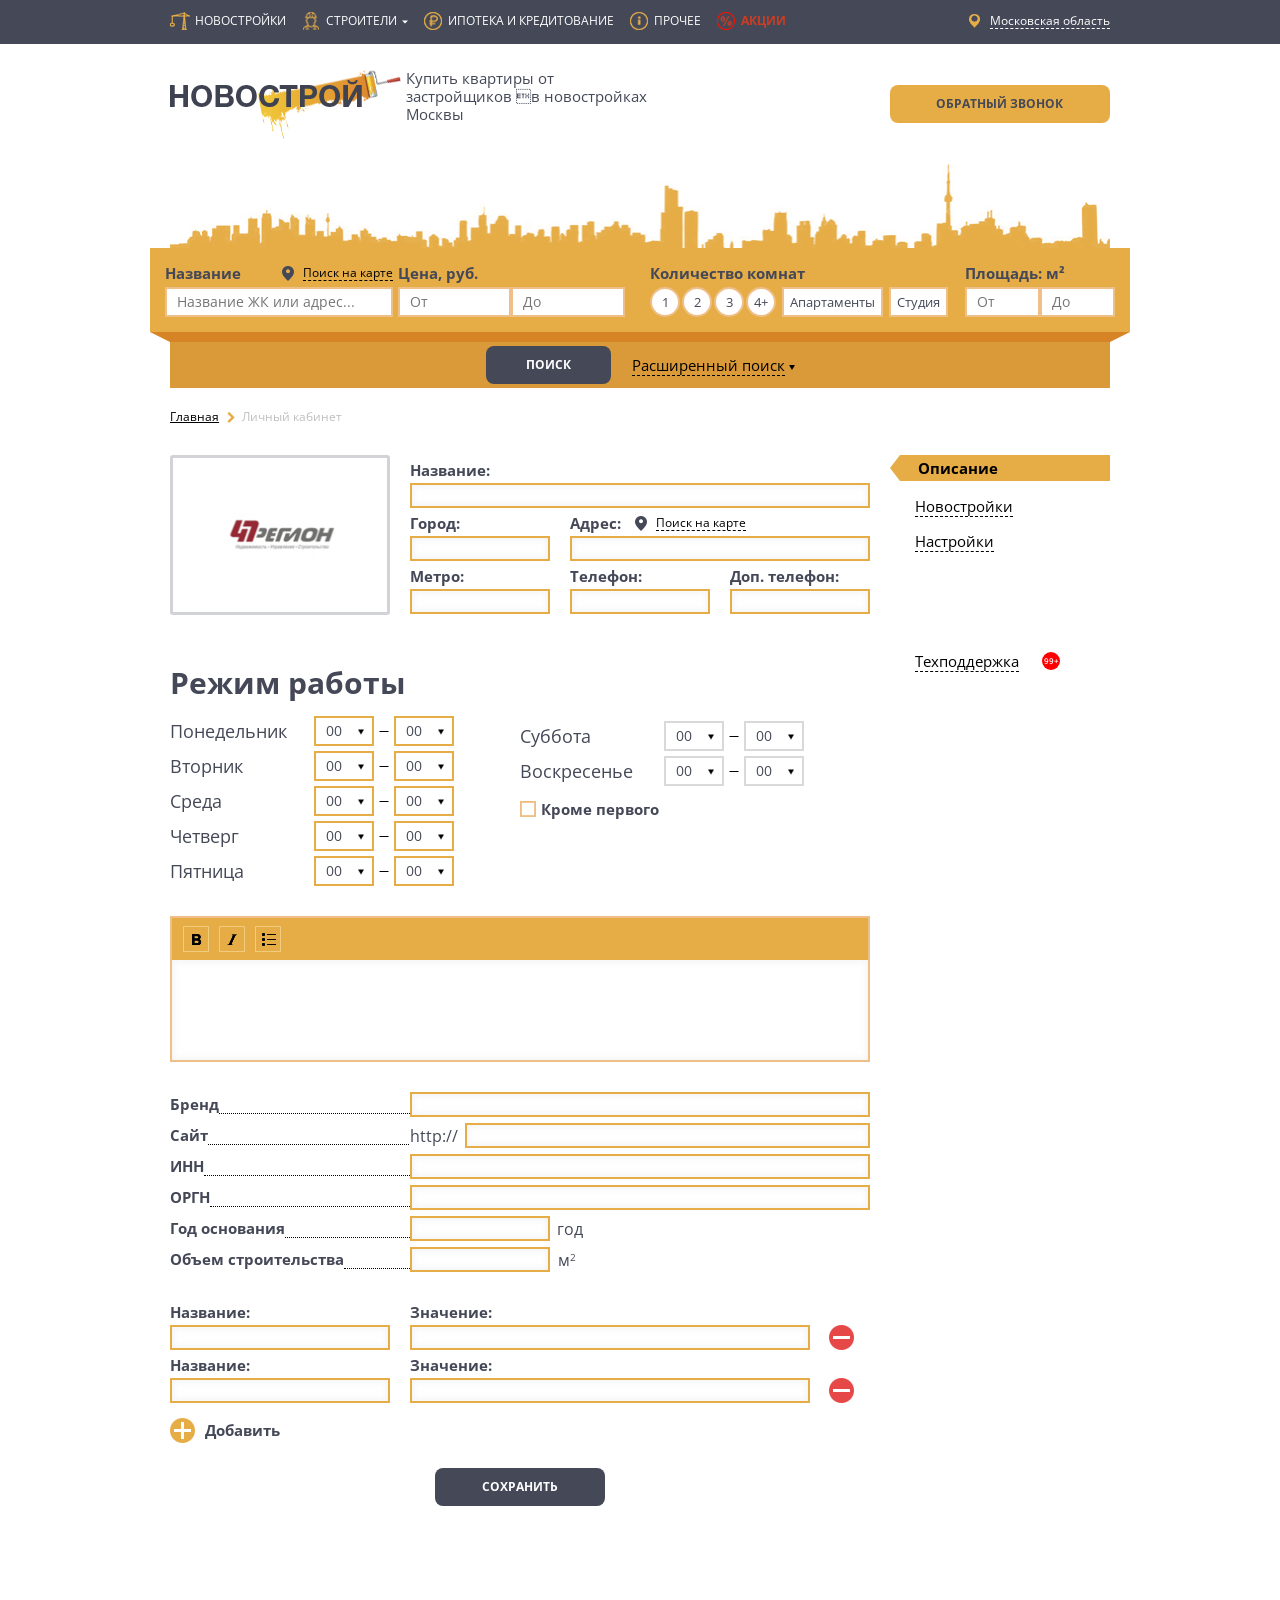
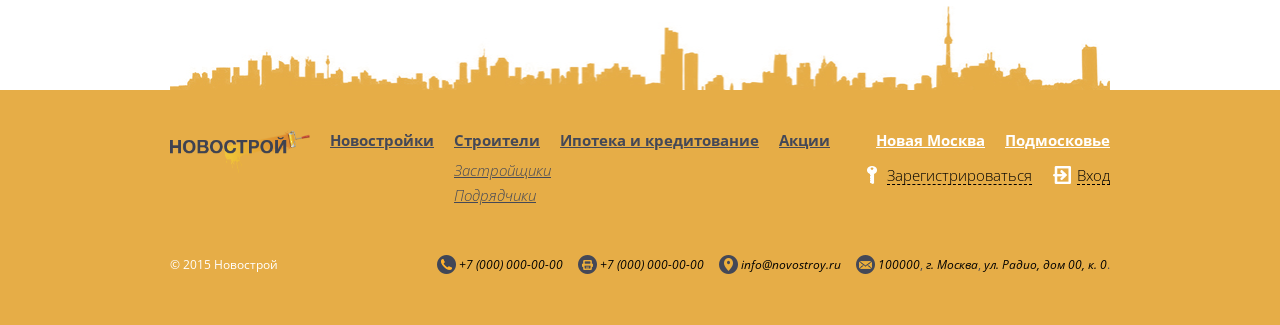
<file: lk.html>
<!doctype html>
<html lang="en">
<head>
    <meta charset="utf-8">
    <meta http-equiv="X-UA-Compatible" content="IE=edge">
    <meta name="format-detection" content="telephone=no"/>
    <meta name="viewport" content="width=device-width, initial-scale=1">
    <!-- The above 3 meta tags *must* come first in the head; any other head content must come *after* these tags -->
    <meta name="format-detection" content="telephone=no"/>
    <!--<link rel="icon" href="img/favicon.ico" type="image/x-icon">-->
    <link rel="apple-touch-icon" sizes="57x57" href="images/favicon/apple-icon-57x57.png">
    <link rel="apple-touch-icon" sizes="60x60" href="images/favicon/apple-icon-60x60.png">
    <link rel="apple-touch-icon" sizes="72x72" href="images/favicon/apple-icon-72x72.png">
    <link rel="apple-touch-icon" sizes="76x76" href="images/favicon/apple-icon-76x76.png">
    <link rel="apple-touch-icon" sizes="114x114" href="images/favicon/apple-icon-114x114.png">
    <link rel="apple-touch-icon" sizes="120x120" href="images/favicon/apple-icon-120x120.png">
    <link rel="apple-touch-icon" sizes="144x144" href="images/favicon/apple-icon-144x144.png">
    <link rel="apple-touch-icon" sizes="152x152" href="images/favicon/apple-icon-152x152.png">
    <link rel="apple-touch-icon" sizes="180x180" href="images/favicon/apple-icon-180x180.png">
    <link rel="icon" type="image/png" sizes="192x192" href="images/favicon/android-icon-192x192.png">
    <link rel="icon" type="image/png" sizes="32x32" href="images/favicon/favicon-32x32.png">
    <link rel="icon" type="image/png" sizes="96x96" href="images/favicon/favicon-96x96.png">
    <link rel="icon" type="image/png" sizes="16x16" href="images/favicon/favicon-16x16.png">
    <link rel="manifest" href="images/favicon/manifest.json">
    <meta name="msapplication-TileColor" content="#ffffff">
    <meta name="msapplication-TileImage" content="/ms-icon-144x144.png">
    <meta name="theme-color" content="#ffffff">
    <title>Главая</title>
    <!-- Links -->
    <link href="css/jquery-fancybox.css" rel="stylesheet"/>
    <link href="css/ion.rangeSlider.css" rel="stylesheet"/>
    <link href="css/jquery.mCustomScrollbar.css" rel="stylesheet"/>
    <link href="css/rateit.css" rel="stylesheet"/>
    <link href="css/materialDesignIcons.css" rel="stylesheet"/>
    <link href="css/owl-carousel.css" rel="stylesheet"/>
    <link href="css/swiper.css" rel="stylesheet"/>
    <link href="css/jquery-te-1.4.0.css" rel="stylesheet"/>
    <link href="css/style.css" rel="stylesheet"/>
    <!-- JS -->
    <script src="js/yandex-map-api.js"></script>
</head>
<body>
<div class="mmenu-overlay_full invisible"></div>
<div class="page">
    <!--============================
    HEADER
    =============================-->
    <header class="header">
        <!--=== Section1 ====-->
        <section class="well__hdr">
            <div class="container container_relative">
                <span id="mmenu" class="mmenu"></span>
                <!--Навигационное меню-->
                <nav class="nav">
                    <ul class="sf-menu">
                        <li>
                            <a href="#">Новостройки</a>
                        </li>
                        <li>
                            <a href="#">Строители</a>
                            <ul>
                                <li>
                                    <a href="#">Бани 1</a>
                                </li>
                                <li>
                                    <a href="#">Бани 2</a>
                                </li>
                                <li>
                                    <a href="#">Бани 3</a>
                                </li>
                            </ul>
                        </li>
                        <li>
                            <a href="#">Ипотека и кредитование</a>
                        </li>
                        <li>
                            <a href="#">Прочее</a>
                        </li>
                        <li>
                            <a href="#">Акции</a>
                        </li>
                    </ul>
                </nav>
                <!-- выбор города -->
                <div class="your-city">
                    <img src="images/map-orange-point.png" alt=""/>
                    <a onclick="openPopupStyle('your_city','fancyboxSkin1');">Московская область</a>
                </div>
            </div>
        </section>
        <!--=== Section2 ====-->
        <section class="well2 bg-white">
            <div class="container">
                <div class="row">
                    <div class="col-md-7">
                        <div class="brand">
                            <div class="brand__logo">
                                <img src="images/logo-main.png" alt=""/>
                            </div>
                            <div class="brand__slogan">
                                Купить квартиры от застройщиков в новостройках Москвы
                            </div>
                        </div>
                    </div>
                    <div class="col-md-3 col-md-offset-2">
                        <a class="btn1" href="#">Обратный звонок</a>
                    </div>
                </div>
            </div>
        </section>
        <!--=== Section3 ====-->
        <section class="bg-white">
            <!--=== Section3 ====-->
            <div class="container">
                <!--=== Filter ====-->
                <div class="filter">
                    <!--=== Filter ====-->
                    <img src="images/big-filter-bg.jpg" alt=""/>

                    <div class="filter__container">
                        <!--=== Filter Visible part ====-->
                        <div class="filter__container-visible">
                            <div class="row">
                                <!--=== Filter Visible left part ====-->
                                <div class="col-md-6">
                                    <div class="filter-wrap left-wrap">
                                        <ul class="inline-list">
                                            <!--=== left section ====-->
                                            <li class="filter-wrap__left">
                                                <div class="title">
                                                    <h4>Название</h4>

                                                    <div class="search-in-map">
                                                        <img src="images/map-dark-point.png" alt=""/>
                                                        <a>Поиск на карте</a>
                                                    </div>
                                                </div>
                                                <label>
                                                    <input type="text" value="" placeholder="Название ЖК или адрес..."
                                                           required="">
                                                </label>
                                            </li>
                                            <!--=== right section ====-->
                                            <li class="filter-wrap__right">
                                                <div class="title">
                                                    <h4>Цена, руб.</h4>
                                                </div>
                                                <ul class="inline-list inline-list__filter-mod">
                                                    <li>
                                                        <label>
                                                            <input type="number" value="" placeholder="От">
                                                        </label>
                                                    </li>
                                                    <li>
                                                        <label>
                                                            <input type="number" value="" placeholder="До">
                                                        </label>
                                                    </li>
                                                </ul>
                                            </li>
                                        </ul>
                                    </div>
                                </div>
                                <!--=== Filter Visible right part ====-->
                                <div class="col-md-6">
                                    <div class="filter-wrap right-wrap">
                                        <!--=== left section ====-->
                                        <div class="filter-wrap__left">
                                            <div class="title">
                                                <h4>Количество комнат</h4>
                                            </div>
                                            <div id="rooms-count" class="choice-element">
                                                <span class="circle">1</span>
                                                <span class="circle">2</span>
                                                <span class="circle">3</span>
                                                <span class="circle">4+</span>
                                                <span class="rectangle">Апартаменты</span>
                                                <span class="rectangle">Студия</span>
                                            </div>
                                        </div>
                                        <!--=== right section ====-->
                                        <div class="filter-wrap__right">
                                            <div class="title">
                                                <h4>Площадь: м&sup2</h4>
                                            </div>
                                            <ul class="inline-list inline-list__filter-mod">
                                                <li>
                                                    <label>
                                                        <input type="number" value="" placeholder="От">
                                                    </label>
                                                </li>
                                                <li>
                                                    <label>
                                                        <input type="number" value="" placeholder="До">
                                                    </label>
                                                </li>
                                            </ul>
                                        </div>
                                    </div>
                                </div>
                            </div>
                        </div>
                        <!--=== Filter Invisible part ====-->
                        <div class="filter__container-invisible hidden">
                            <!--=== Filter Invisible part first row ====-->
                            <div class="row">
                                <div class="col-md-4 col-sm-6">
                                    <div class="title">
                                        <h4>Сдача в</h4>
                                    </div>
                                    <input type="text" id="filter-slider" name="filter-slider" value=""/>
                                </div>
                                <div class="col-md-4 col-sm-6 floor-count">
                                    <div class="title">
                                        <h4>Кол-во этажей</h4>
                                    </div>
                                    <div id="floor-count" class="choice-element">
                                        <span class="rectangle rectangle__mod1">не важно</span>
                                        <span class="rectangle rectangle__mod1">до 6</span>
                                        <span class="rectangle rectangle__mod1">до 15</span>
                                    </div>
                                    <div class="checkbox-group">
                                        <input type="checkbox" id="checkbox" name="type">
                                        <label for="checkbox">Кроме первого</label>
                                    </div>
                                </div>
                                <div class="col-md-4 col-sm-12">
                                    <ul class="inline-list">
                                        <li>
                                            <div class="title">
                                                <h4>Район</h4>
                                            </div>
                                            <select name="search_select" class="search_select">
                                                <option value="type-disabled" selected disabled>
                                                    не выбрано
                                                </option>
                                                <option value="type-1">Район 1</option>
                                                <option value="type-2">Район 2</option>
                                                <option value="type-3">Район 3 Район 3 Район 3</option>
                                                <option value="type-4">Район 4 Район 4 Район 4</option>
                                                <option value="type-5">Район 5</option>
                                                <option value="type-6">Район 6</option>
                                            </select>
                                        </li>
                                        <li>
                                            <div class="title">
                                                <h4>Метро</h4>
                                            </div>
                                            <div class="showmap" onclick="openMetroPopup('tab_region');">
                                                <p>выбрать</p>
                                            </div>
                                        </li>
                                    </ul>
                                </div>
                            </div>
                            <!--=== Filter Invisible part second row ====-->
                            <div class="row">
                                <div class="col-md-12 second-row">
                                    <ul class="inline-list">
                                        <li>
                                            <div class="title">
                                                <h4>Отделка</h4>
                                            </div>
                                            <div id="otdelka" class="choice-element">
                                                <span class="rectangle rectangle__mod1">не важно</span>
                                                <span class="rectangle rectangle__mod1">под ключ</span>
                                                <span class="rectangle rectangle__mod1">под чистовую</span>
                                                <span class="rectangle rectangle__mod1">без отделки</span>
                                            </div>
                                            <div class="checkbox-group">
                                                <input type="checkbox" id="checkbox_parking" name="type">
                                                <label for="checkbox_parking">Парковка</label>

                                                <input type="checkbox" id="checkbox_balkon" name="type">
                                                <label for="checkbox_balkon">Балкон</label>
                                            </div>
                                        </li>
                                        <li>
                                            <div class="title">
                                                <h4>Материал</h4>
                                            </div>
                                            <div id="material" class="choice-element">
                                                <span class="rectangle rectangle__mod1">Не важно</span>
                                                <span class="rectangle rectangle__mod1">Кирпич</span>
                                                <span class="rectangle rectangle__mod1">Монолит</span>
                                                <span class="rectangle rectangle__mod1">Панель</span>
                                            </div>
                                        </li>
                                        <li>
                                            <div class="title">
                                                <h4>Ипотека</h4>
                                            </div>
                                            <div id="ipoteka" class="choice-element">
                                                <span class="rectangle rectangle__mod1">Ипотека</span>
                                                <span class="rectangle rectangle__mod1">Рассрочка</span>
                                            </div>
                                        </li>
                                    </ul>
                                </div>
                            </div>
                        </div>
                        <!--=== Filter close part ====-->
                        <div class="filter__container-closing">
                            <div class="closing-wrap">
                                <div class="closing-wrap__header"></div>
                                <div class="closing-wrap__main">
                                    <input type="submit" class="btn1 btn1__mod1" value="ПОИСК"/>
                                    <a class="hide-filter open"><span class="triger"></span></a>
                                </div>
                            </div>
                        </div>
                    </div>
                </div>
            </div>
        </section>
    </header>
    <!--============================
    MAIN
    =============================-->
    <main class="main">
        <!--1 Хлебные крошки-->
        <section class="well_breadcrumb">
            <div class="container">
                <!--=== Навигация ===-->
                <ul xmlns:v="http://rdf.data-vocabulary.org/#" class="navigation">
                    <li typeof="v:Breadcrumb">
                        <a rel="v:url" property="v:title" href="index.html">Главная</a>
                    </li>
                    <li typeof="v:Breadcrumb">
                        <a rel="v:url" property="v:title" class="active" href="lk.html">Личный кабинет</a>
                    </li>
                </ul>
            </div>
        </section>
        <!--2 Контент-->
        <section>
            <div class="container">
                <div class="row">
                    <div id="lk-tabs">
                        <div class="col-lg-3 col-lg-push-9">
                            <ul class="lk-tabs item-list">
                                <li class="active"><a href="#lk-tabs__item1">Описание</a></li>
                                <li><a href="#lk-tabs__item2">Новостройки</a></li>
                                <li><a href="#lk-tabs__item3">Настройки</a></li>
                                <li>
                                    <div class="sms_notification">
                                        <a href="#lk-tabs__item4">Техподдержка</a>
                                        <span class="count_message">99+</span>
                                    </div>
                                </li>
                            </ul>
                        </div>


                        <div class="col-lg-9 col-lg-pull-3">
                            <div id="lk-tabs__item1">
                                <form action="" class="lk-tabs__item1">
                                    <div class="lk-section1">
                                        <div class="box">
                                            <div class="box__asside">
                                                <!-- Блок загрузки аватарки -->


                                                <div class="upload-img-wrap">
                                                    <div class="upload-img-wrapper_default-state hidden">
                                                        <p>
                                                            Загрузить аватар
                                                        </p>
                                                        <input type="file">
                                                    </div>
                                                    <div class="upload-img-wrap_image-state">
                                                        <img src="images/builder/1.jpg" alt=""/>
                                                        <span class="overlay"></span>

                                                        <p>
                                                            Загрузить аватар
                                                            <input type="file">
                                                        </p>
                                                        <i class="close"></i>
                                                    </div>
                                                </div>


                                            </div>
                                            <div class="box__cnt">
                                                <div class="lk-input-style">
                                                    <ul class="input-box grid-list">
                                                        <li class="grid-list__grid1">
                                                            <div class="input-title">Название:</div>
                                                            <label>
                                                                <input type="text"/>
                                                            </label>
                                                        </li>
                                                        <li>
                                                            <div class="grid-list__grid3">
                                                                <div class="input-title">Город:</div>
                                                                <label>
                                                                    <input type="text"/>
                                                                </label>
                                                            </div>
                                                            <div class="grid-list__grid3 grid-list__grid3-mod1">
                                                                <div class="input-title ib">Адрес:</div>
                                                                <div class="search-in-map ib">
                                                                    <img src="images/map-dark-point.png" alt=""/>
                                                                    <a>Поиск на карте</a>
                                                                </div>
                                                                <label>
                                                                    <input type="text"/>
                                                                </label>
                                                            </div>
                                                        </li>
                                                        <li>
                                                            <div class="grid-list__grid3">
                                                                <div class="input-title">Метро:</div>
                                                                <label>
                                                                    <input type="text"/>
                                                                </label>
                                                            </div>

                                                            <div class="grid-list__grid3">
                                                                <div class="input-title">Телефон:</div>
                                                                <label>
                                                                    <input type="text"/>
                                                                </label>
                                                            </div>

                                                            <div class="grid-list__grid3">
                                                                <div class="input-title">Доп. телефон:</div>
                                                                <label>
                                                                    <input type="text"/>
                                                                </label>
                                                            </div>
                                                        </li>
                                                    </ul>
                                                </div>
                                            </div>
                                        </div>
                                    </div>
                                    <div class="lk-section2">
                                        <h2 class="h2">Режим работы</h2>
                                        <ul class="time-work item-list">
                                            <li>
                                                <span>Понедельник</span>

                                                <div class="grid-list">
                                                    <div class="grid-list__grid2">
                                                        <select class="select_style">
                                                            <option value="time">00</option>
                                                            <option value="time">01</option>
                                                            <option value="time">02</option>
                                                            <option value="time">03</option>
                                                            <option value="time">04</option>
                                                            <option value="time">05</option>
                                                            <option value="time">06</option>
                                                            <option value="time">07</option>
                                                            <option value="time">08</option>
                                                            <option value="time">09</option>
                                                            <option value="time">10</option>
                                                            <option value="time">11</option>
                                                            <option value="time">12</option>
                                                        </select>
                                                    </div>
                                                    <div class="grid-list__grid2">
                                                        <select class="select_style">
                                                            <option value="time">00</option>
                                                            <option value="time">01</option>
                                                            <option value="time">02</option>
                                                            <option value="time">03</option>
                                                            <option value="time">04</option>
                                                            <option value="time">05</option>
                                                            <option value="time">06</option>
                                                            <option value="time">07</option>
                                                            <option value="time">08</option>
                                                            <option value="time">09</option>
                                                            <option value="time">10</option>
                                                            <option value="time">11</option>
                                                            <option value="time">12</option>
                                                            <option value="time">13</option>
                                                            <option value="time">14</option>
                                                            <option value="time">15</option>
                                                            <option value="time">16</option>
                                                            <option value="time">17</option>
                                                            <option value="time">18</option>
                                                            <option value="time">19</option>
                                                            <option value="time">20</option>
                                                            <option value="time">21</option>
                                                            <option value="time">22</option>
                                                            <option value="time">23</option>
                                                            <option value="time">24</option>
                                                            <option value="time">25</option>
                                                            <option value="time">26</option>
                                                            <option value="time">27</option>
                                                            <option value="time">28</option>
                                                            <option value="time">29</option>
                                                            <option value="time">30</option>
                                                            <option value="time">31</option>
                                                            <option value="time">32</option>
                                                            <option value="time">33</option>
                                                            <option value="time">34</option>
                                                            <option value="time">35</option>
                                                            <option value="time">36</option>
                                                            <option value="time">37</option>
                                                            <option value="time">38</option>
                                                            <option value="time">39</option>
                                                            <option value="time">40</option>
                                                            <option value="time">41</option>
                                                            <option value="time">42</option>
                                                            <option value="time">43</option>
                                                            <option value="time">44</option>
                                                            <option value="time">45</option>
                                                            <option value="time">46</option>
                                                            <option value="time">47</option>
                                                            <option value="time">48</option>
                                                            <option value="time">49</option>
                                                            <option value="time">50</option>
                                                            <option value="time">51</option>
                                                            <option value="time">52</option>
                                                            <option value="time">53</option>
                                                            <option value="time">54</option>
                                                            <option value="time">55</option>
                                                            <option value="time">56</option>
                                                            <option value="time">57</option>
                                                            <option value="time">58</option>
                                                            <option value="time">59</option>
                                                            <option value="time">60</option>
                                                        </select>
                                                    </div>
                                                </div>
                                            </li>
                                            <li>
                                                <span>Вторник</span>

                                                <div class="grid-list">
                                                    <div class="grid-list__grid2">
                                                        <select class="select_style">
                                                            <option value="time">00</option>
                                                            <option value="time">01</option>
                                                            <option value="time">02</option>
                                                            <option value="time">03</option>
                                                            <option value="time">04</option>
                                                            <option value="time">05</option>
                                                            <option value="time">06</option>
                                                            <option value="time">07</option>
                                                            <option value="time">08</option>
                                                            <option value="time">09</option>
                                                            <option value="time">10</option>
                                                            <option value="time">11</option>
                                                            <option value="time">12</option>
                                                        </select>
                                                    </div>
                                                    <div class="grid-list__grid2">
                                                        <select class="select_style">
                                                            <option value="time">00</option>
                                                            <option value="time">01</option>
                                                            <option value="time">02</option>
                                                            <option value="time">03</option>
                                                            <option value="time">04</option>
                                                            <option value="time">05</option>
                                                            <option value="time">06</option>
                                                            <option value="time">07</option>
                                                            <option value="time">08</option>
                                                            <option value="time">09</option>
                                                            <option value="time">10</option>
                                                            <option value="time">11</option>
                                                            <option value="time">12</option>
                                                            <option value="time">13</option>
                                                            <option value="time">14</option>
                                                            <option value="time">15</option>
                                                            <option value="time">16</option>
                                                            <option value="time">17</option>
                                                            <option value="time">18</option>
                                                            <option value="time">19</option>
                                                            <option value="time">20</option>
                                                            <option value="time">21</option>
                                                            <option value="time">22</option>
                                                            <option value="time">23</option>
                                                            <option value="time">24</option>
                                                            <option value="time">25</option>
                                                            <option value="time">26</option>
                                                            <option value="time">27</option>
                                                            <option value="time">28</option>
                                                            <option value="time">29</option>
                                                            <option value="time">30</option>
                                                            <option value="time">31</option>
                                                            <option value="time">32</option>
                                                            <option value="time">33</option>
                                                            <option value="time">34</option>
                                                            <option value="time">35</option>
                                                            <option value="time">36</option>
                                                            <option value="time">37</option>
                                                            <option value="time">38</option>
                                                            <option value="time">39</option>
                                                            <option value="time">40</option>
                                                            <option value="time">41</option>
                                                            <option value="time">42</option>
                                                            <option value="time">43</option>
                                                            <option value="time">44</option>
                                                            <option value="time">45</option>
                                                            <option value="time">46</option>
                                                            <option value="time">47</option>
                                                            <option value="time">48</option>
                                                            <option value="time">49</option>
                                                            <option value="time">50</option>
                                                            <option value="time">51</option>
                                                            <option value="time">52</option>
                                                            <option value="time">53</option>
                                                            <option value="time">54</option>
                                                            <option value="time">55</option>
                                                            <option value="time">56</option>
                                                            <option value="time">57</option>
                                                            <option value="time">58</option>
                                                            <option value="time">59</option>
                                                            <option value="time">60</option>
                                                        </select>
                                                    </div>
                                                </div>
                                            </li>
                                            <li>
                                                <span>Среда</span>

                                                <div class="grid-list">
                                                    <div class="grid-list__grid2">
                                                        <select class="select_style">
                                                            <option value="time">00</option>
                                                            <option value="time">01</option>
                                                            <option value="time">02</option>
                                                            <option value="time">03</option>
                                                            <option value="time">04</option>
                                                            <option value="time">05</option>
                                                            <option value="time">06</option>
                                                            <option value="time">07</option>
                                                            <option value="time">08</option>
                                                            <option value="time">09</option>
                                                            <option value="time">10</option>
                                                            <option value="time">11</option>
                                                            <option value="time">12</option>
                                                        </select>
                                                    </div>
                                                    <div class="grid-list__grid2">
                                                        <select class="select_style">
                                                            <option value="time">00</option>
                                                            <option value="time">01</option>
                                                            <option value="time">02</option>
                                                            <option value="time">03</option>
                                                            <option value="time">04</option>
                                                            <option value="time">05</option>
                                                            <option value="time">06</option>
                                                            <option value="time">07</option>
                                                            <option value="time">08</option>
                                                            <option value="time">09</option>
                                                            <option value="time">10</option>
                                                            <option value="time">11</option>
                                                            <option value="time">12</option>
                                                            <option value="time">13</option>
                                                            <option value="time">14</option>
                                                            <option value="time">15</option>
                                                            <option value="time">16</option>
                                                            <option value="time">17</option>
                                                            <option value="time">18</option>
                                                            <option value="time">19</option>
                                                            <option value="time">20</option>
                                                            <option value="time">21</option>
                                                            <option value="time">22</option>
                                                            <option value="time">23</option>
                                                            <option value="time">24</option>
                                                            <option value="time">25</option>
                                                            <option value="time">26</option>
                                                            <option value="time">27</option>
                                                            <option value="time">28</option>
                                                            <option value="time">29</option>
                                                            <option value="time">30</option>
                                                            <option value="time">31</option>
                                                            <option value="time">32</option>
                                                            <option value="time">33</option>
                                                            <option value="time">34</option>
                                                            <option value="time">35</option>
                                                            <option value="time">36</option>
                                                            <option value="time">37</option>
                                                            <option value="time">38</option>
                                                            <option value="time">39</option>
                                                            <option value="time">40</option>
                                                            <option value="time">41</option>
                                                            <option value="time">42</option>
                                                            <option value="time">43</option>
                                                            <option value="time">44</option>
                                                            <option value="time">45</option>
                                                            <option value="time">46</option>
                                                            <option value="time">47</option>
                                                            <option value="time">48</option>
                                                            <option value="time">49</option>
                                                            <option value="time">50</option>
                                                            <option value="time">51</option>
                                                            <option value="time">52</option>
                                                            <option value="time">53</option>
                                                            <option value="time">54</option>
                                                            <option value="time">55</option>
                                                            <option value="time">56</option>
                                                            <option value="time">57</option>
                                                            <option value="time">58</option>
                                                            <option value="time">59</option>
                                                            <option value="time">60</option>
                                                        </select>
                                                    </div>
                                                </div>
                                            </li>
                                            <li>
                                                <span>Четверг</span>

                                                <div class="grid-list">
                                                    <div class="grid-list__grid2">
                                                        <select class="select_style">
                                                            <option value="time">00</option>
                                                            <option value="time">01</option>
                                                            <option value="time">02</option>
                                                            <option value="time">03</option>
                                                            <option value="time">04</option>
                                                            <option value="time">05</option>
                                                            <option value="time">06</option>
                                                            <option value="time">07</option>
                                                            <option value="time">08</option>
                                                            <option value="time">09</option>
                                                            <option value="time">10</option>
                                                            <option value="time">11</option>
                                                            <option value="time">12</option>
                                                        </select>
                                                    </div>
                                                    <div class="grid-list__grid2">
                                                        <select class="select_style">
                                                            <option value="time">00</option>
                                                            <option value="time">01</option>
                                                            <option value="time">02</option>
                                                            <option value="time">03</option>
                                                            <option value="time">04</option>
                                                            <option value="time">05</option>
                                                            <option value="time">06</option>
                                                            <option value="time">07</option>
                                                            <option value="time">08</option>
                                                            <option value="time">09</option>
                                                            <option value="time">10</option>
                                                            <option value="time">11</option>
                                                            <option value="time">12</option>
                                                            <option value="time">13</option>
                                                            <option value="time">14</option>
                                                            <option value="time">15</option>
                                                            <option value="time">16</option>
                                                            <option value="time">17</option>
                                                            <option value="time">18</option>
                                                            <option value="time">19</option>
                                                            <option value="time">20</option>
                                                            <option value="time">21</option>
                                                            <option value="time">22</option>
                                                            <option value="time">23</option>
                                                            <option value="time">24</option>
                                                            <option value="time">25</option>
                                                            <option value="time">26</option>
                                                            <option value="time">27</option>
                                                            <option value="time">28</option>
                                                            <option value="time">29</option>
                                                            <option value="time">30</option>
                                                            <option value="time">31</option>
                                                            <option value="time">32</option>
                                                            <option value="time">33</option>
                                                            <option value="time">34</option>
                                                            <option value="time">35</option>
                                                            <option value="time">36</option>
                                                            <option value="time">37</option>
                                                            <option value="time">38</option>
                                                            <option value="time">39</option>
                                                            <option value="time">40</option>
                                                            <option value="time">41</option>
                                                            <option value="time">42</option>
                                                            <option value="time">43</option>
                                                            <option value="time">44</option>
                                                            <option value="time">45</option>
                                                            <option value="time">46</option>
                                                            <option value="time">47</option>
                                                            <option value="time">48</option>
                                                            <option value="time">49</option>
                                                            <option value="time">50</option>
                                                            <option value="time">51</option>
                                                            <option value="time">52</option>
                                                            <option value="time">53</option>
                                                            <option value="time">54</option>
                                                            <option value="time">55</option>
                                                            <option value="time">56</option>
                                                            <option value="time">57</option>
                                                            <option value="time">58</option>
                                                            <option value="time">59</option>
                                                            <option value="time">60</option>
                                                        </select>
                                                    </div>
                                                </div>
                                            </li>
                                            <li>
                                                <span>Пятница</span>

                                                <div class="grid-list">
                                                    <div class="grid-list__grid2">
                                                        <select class="select_style">
                                                            <option value="time">00</option>
                                                            <option value="time">01</option>
                                                            <option value="time">02</option>
                                                            <option value="time">03</option>
                                                            <option value="time">04</option>
                                                            <option value="time">05</option>
                                                            <option value="time">06</option>
                                                            <option value="time">07</option>
                                                            <option value="time">08</option>
                                                            <option value="time">09</option>
                                                            <option value="time">10</option>
                                                            <option value="time">11</option>
                                                            <option value="time">12</option>
                                                        </select>
                                                    </div>
                                                    <div class="grid-list__grid2">
                                                        <select class="select_style">
                                                            <option value="time">00</option>
                                                            <option value="time">01</option>
                                                            <option value="time">02</option>
                                                            <option value="time">03</option>
                                                            <option value="time">04</option>
                                                            <option value="time">05</option>
                                                            <option value="time">06</option>
                                                            <option value="time">07</option>
                                                            <option value="time">08</option>
                                                            <option value="time">09</option>
                                                            <option value="time">10</option>
                                                            <option value="time">11</option>
                                                            <option value="time">12</option>
                                                            <option value="time">13</option>
                                                            <option value="time">14</option>
                                                            <option value="time">15</option>
                                                            <option value="time">16</option>
                                                            <option value="time">17</option>
                                                            <option value="time">18</option>
                                                            <option value="time">19</option>
                                                            <option value="time">20</option>
                                                            <option value="time">21</option>
                                                            <option value="time">22</option>
                                                            <option value="time">23</option>
                                                            <option value="time">24</option>
                                                            <option value="time">25</option>
                                                            <option value="time">26</option>
                                                            <option value="time">27</option>
                                                            <option value="time">28</option>
                                                            <option value="time">29</option>
                                                            <option value="time">30</option>
                                                            <option value="time">31</option>
                                                            <option value="time">32</option>
                                                            <option value="time">33</option>
                                                            <option value="time">34</option>
                                                            <option value="time">35</option>
                                                            <option value="time">36</option>
                                                            <option value="time">37</option>
                                                            <option value="time">38</option>
                                                            <option value="time">39</option>
                                                            <option value="time">40</option>
                                                            <option value="time">41</option>
                                                            <option value="time">42</option>
                                                            <option value="time">43</option>
                                                            <option value="time">44</option>
                                                            <option value="time">45</option>
                                                            <option value="time">46</option>
                                                            <option value="time">47</option>
                                                            <option value="time">48</option>
                                                            <option value="time">49</option>
                                                            <option value="time">50</option>
                                                            <option value="time">51</option>
                                                            <option value="time">52</option>
                                                            <option value="time">53</option>
                                                            <option value="time">54</option>
                                                            <option value="time">55</option>
                                                            <option value="time">56</option>
                                                            <option value="time">57</option>
                                                            <option value="time">58</option>
                                                            <option value="time">59</option>
                                                            <option value="time">60</option>
                                                        </select>
                                                    </div>
                                                </div>
                                            </li>
                                            <!-- li disabled -->
                                            <li>
                                                <span>Суббота</span>

                                                <div class="grid-list">
                                                    <div class="grid-list__grid2">
                                                        <select class="select_style" disabled>
                                                            <option value="time">00</option>
                                                            <option value="time">01</option>
                                                            <option value="time">02</option>
                                                            <option value="time">03</option>
                                                            <option value="time">04</option>
                                                            <option value="time">05</option>
                                                            <option value="time">06</option>
                                                            <option value="time">07</option>
                                                            <option value="time">08</option>
                                                            <option value="time">09</option>
                                                            <option value="time">10</option>
                                                            <option value="time">11</option>
                                                            <option value="time">12</option>
                                                        </select>
                                                    </div>
                                                    <div class="grid-list__grid2">
                                                        <select class="select_style" disabled>
                                                            <option value="time">00</option>
                                                            <option value="time">01</option>
                                                            <option value="time">02</option>
                                                            <option value="time">03</option>
                                                            <option value="time">04</option>
                                                            <option value="time">05</option>
                                                            <option value="time">06</option>
                                                            <option value="time">07</option>
                                                            <option value="time">08</option>
                                                            <option value="time">09</option>
                                                            <option value="time">10</option>
                                                            <option value="time">11</option>
                                                            <option value="time">12</option>
                                                            <option value="time">13</option>
                                                            <option value="time">14</option>
                                                            <option value="time">15</option>
                                                            <option value="time">16</option>
                                                            <option value="time">17</option>
                                                            <option value="time">18</option>
                                                            <option value="time">19</option>
                                                            <option value="time">20</option>
                                                            <option value="time">21</option>
                                                            <option value="time">22</option>
                                                            <option value="time">23</option>
                                                            <option value="time">24</option>
                                                            <option value="time">25</option>
                                                            <option value="time">26</option>
                                                            <option value="time">27</option>
                                                            <option value="time">28</option>
                                                            <option value="time">29</option>
                                                            <option value="time">30</option>
                                                            <option value="time">31</option>
                                                            <option value="time">32</option>
                                                            <option value="time">33</option>
                                                            <option value="time">34</option>
                                                            <option value="time">35</option>
                                                            <option value="time">36</option>
                                                            <option value="time">37</option>
                                                            <option value="time">38</option>
                                                            <option value="time">39</option>
                                                            <option value="time">40</option>
                                                            <option value="time">41</option>
                                                            <option value="time">42</option>
                                                            <option value="time">43</option>
                                                            <option value="time">44</option>
                                                            <option value="time">45</option>
                                                            <option value="time">46</option>
                                                            <option value="time">47</option>
                                                            <option value="time">48</option>
                                                            <option value="time">49</option>
                                                            <option value="time">50</option>
                                                            <option value="time">51</option>
                                                            <option value="time">52</option>
                                                            <option value="time">53</option>
                                                            <option value="time">54</option>
                                                            <option value="time">55</option>
                                                            <option value="time">56</option>
                                                            <option value="time">57</option>
                                                            <option value="time">58</option>
                                                            <option value="time">59</option>
                                                            <option value="time">60</option>
                                                        </select>
                                                    </div>
                                                </div>
                                            </li>
                                            <li>
                                                <span>Воскресенье</span>

                                                <div class="grid-list">
                                                    <div class="grid-list__grid2">
                                                        <select class="select_style" disabled>
                                                            <option value="time">00</option>
                                                            <option value="time">01</option>
                                                            <option value="time">02</option>
                                                            <option value="time">03</option>
                                                            <option value="time">04</option>
                                                            <option value="time">05</option>
                                                            <option value="time">06</option>
                                                            <option value="time">07</option>
                                                            <option value="time">08</option>
                                                            <option value="time">09</option>
                                                            <option value="time">10</option>
                                                            <option value="time">11</option>
                                                            <option value="time">12</option>
                                                        </select>
                                                    </div>
                                                    <div class="grid-list__grid2">
                                                        <select class="select_style" disabled>
                                                            <option value="time">00</option>
                                                            <option value="time">01</option>
                                                            <option value="time">02</option>
                                                            <option value="time">03</option>
                                                            <option value="time">04</option>
                                                            <option value="time">05</option>
                                                            <option value="time">06</option>
                                                            <option value="time">07</option>
                                                            <option value="time">08</option>
                                                            <option value="time">09</option>
                                                            <option value="time">10</option>
                                                            <option value="time">11</option>
                                                            <option value="time">12</option>
                                                            <option value="time">13</option>
                                                            <option value="time">14</option>
                                                            <option value="time">15</option>
                                                            <option value="time">16</option>
                                                            <option value="time">17</option>
                                                            <option value="time">18</option>
                                                            <option value="time">19</option>
                                                            <option value="time">20</option>
                                                            <option value="time">21</option>
                                                            <option value="time">22</option>
                                                            <option value="time">23</option>
                                                            <option value="time">24</option>
                                                            <option value="time">25</option>
                                                            <option value="time">26</option>
                                                            <option value="time">27</option>
                                                            <option value="time">28</option>
                                                            <option value="time">29</option>
                                                            <option value="time">30</option>
                                                            <option value="time">31</option>
                                                            <option value="time">32</option>
                                                            <option value="time">33</option>
                                                            <option value="time">34</option>
                                                            <option value="time">35</option>
                                                            <option value="time">36</option>
                                                            <option value="time">37</option>
                                                            <option value="time">38</option>
                                                            <option value="time">39</option>
                                                            <option value="time">40</option>
                                                            <option value="time">41</option>
                                                            <option value="time">42</option>
                                                            <option value="time">43</option>
                                                            <option value="time">44</option>
                                                            <option value="time">45</option>
                                                            <option value="time">46</option>
                                                            <option value="time">47</option>
                                                            <option value="time">48</option>
                                                            <option value="time">49</option>
                                                            <option value="time">50</option>
                                                            <option value="time">51</option>
                                                            <option value="time">52</option>
                                                            <option value="time">53</option>
                                                            <option value="time">54</option>
                                                            <option value="time">55</option>
                                                            <option value="time">56</option>
                                                            <option value="time">57</option>
                                                            <option value="time">58</option>
                                                            <option value="time">59</option>
                                                            <option value="time">60</option>
                                                        </select>
                                                    </div>
                                                </div>
                                            </li>
                                            <!-- li checkbox-->
                                            <li>
                                                <div class="checkbox-control">
                                                    <input type="checkbox" id="checkbox1" name="type">
                                                    <label for="checkbox1">Кроме первого</label>
                                                </div>
                                            </li>
                                        </ul>
                                    </div>
                                    <div class="lk-section3">
                                        <!--=== Блок редактирования текста ====-->
                                        <div class="editable">
                                            <textarea class="editable-area" placeholder=""></textarea>
                                        </div>
                                    </div>
                                    <div class="lk-section4">
                                        <ul class="item-list input-box">
                                            <li>
                                                <div class="lr-cnt">
                                                    <span class="lr-cnt__left">Бренд</span>
                                                    <span class="lr-cnt__right">
                                                        <label>
                                                            <input type="text"/>
                                                        </label>
                                                    </span>
                                                    <span class="lr-cnt__doted">&nbsp;</span>
                                                </div>
                                            </li>
                                            <li>
                                                <div class="lr-cnt">
                                                    <span class="lr-cnt__left">Сайт</span>
                                                    <span class="lr-cnt__right lr-cnt__right-mod2">
                                                        <label class="http">
                                                            <input type="text"/>
                                                        </label>
                                                    </span>
                                                    <span class="lr-cnt__doted">&nbsp;</span>
                                                </div>
                                            </li>
                                            <li>
                                                <div class="lr-cnt">
                                                    <span class="lr-cnt__left">ИНН</span>
                                                    <span class="lr-cnt__right">
                                                        <label>
                                                            <input type="text"/>
                                                        </label>
                                                    </span>
                                                    <span class="lr-cnt__doted">&nbsp;</span>
                                                </div>
                                            </li>
                                            <li>
                                                <div class="lr-cnt">
                                                    <span class="lr-cnt__left">ОРГН</span>
                                                    <span class="lr-cnt__right">
                                                        <label>
                                                            <input type="text"/>
                                                        </label>
                                                    </span>
                                                    <span class="lr-cnt__doted">&nbsp;</span>
                                                </div>
                                            </li>
                                            <li>
                                                <div class="lr-cnt">
                                                    <span class="lr-cnt__left">Год основания</span>
                                                    <span class="lr-cnt__right lr-cnt__right-mod1">
                                                        <label class="godosnovaniya">
                                                            <input type="text"/>
                                                        </label>
                                                    </span>
                                                    <span class="lr-cnt__doted">&nbsp;</span>
                                                </div>
                                            </li>
                                            <li>
                                                <div class="lr-cnt">
                                                    <span class="lr-cnt__left">Объем строительства</span>
                                                    <span class="lr-cnt__right lr-cnt__right-mod1">
                                                        <label class="obemstroy">
                                                            <input type="text"/>
                                                        </label>
                                                    </span>
                                                    <span class="lr-cnt__doted">&nbsp;</span>
                                                </div>
                                            </li>
                                        </ul>
                                    </div>
                                    <div class="lk-section5">
                                        <ul class="item-list">
                                            <li>
                                                <div class="box input-box">
                                                    <div class="box__asside">
                                                        <div class="input-title">Название:</div>
                                                        <label>
                                                            <input type="text"/>
                                                        </label>
                                                    </div>
                                                    <div class="box__cnt">
                                                        <div class="input-title">Значение:</div>
                                                        <label>
                                                            <input type="text"/>
                                                        </label>
                                                    </div>
                                                    <span class="red-minus"></span>
                                                </div>
                                            </li>
                                            <li>
                                                <div class="box input-box">
                                                    <div class="box__asside">
                                                        <div class="input-title">Название:</div>
                                                        <label>
                                                            <input type="text"/>
                                                        </label>
                                                    </div>
                                                    <div class="box__cnt">
                                                        <div class="input-title">Значение:</div>
                                                        <label>
                                                            <input type="text"/>
                                                        </label>
                                                    </div>
                                                    <span class="red-minus"></span>
                                                </div>
                                            </li>
                                        </ul>

                                        <div class="add-elements">
                                            <span class="orange-plus"></span>

                                            <p>Добавить</p>
                                        </div>
                                    </div>
                                    <!--==========Кнопка==========-->
                                    <div class="btn-wrap">
                                        <input type="submit" class="btn1 btn1__mod1" value="Сохранить"/>
                                    </div>
                                </form>
                            </div>
                            <div id="lk-tabs__item2" class="lk-tabs__item2">
                                <div class="row">
                                    <div class="popularItems col-lg-4 col-md-4 col-sm-4 col-xs-6">
                                        <div class="popularItems__lk-overlay">
                                            <a href="#">Редактировать</a>
                                        </div>
                                        <!--=== Item 1 wrapper ====-->
                                        <div class="popularItems__wraper">
                                            <!--=== Item 1 image ====-->
                                            <img src="images/house/house.jpg" alt=""/>
                                            <!--=== Item 1 rating-block ====-->
                                            <div class="popularItems__wraper-rating">
                                                <!--=== rating ====-->
                                                <div class="rating-wrap">
                                                    <div class="rateit"
                                                         data-rateit-value="5"
                                                         data-rateit-ispreset="true"
                                                         data-rateit-readonly="true">
                                                    </div>
                                                    <span>5</span>
                                                </div>
                                                <!--=== reviews ====-->
                                                <div class="review-wrap">
                                                    <a href="#">664</a>
                                                </div>
                                            </div>
                                        </div>
                                        <!--=== Item 1 hover stateToFinish ====-->
                                        <div class="stateToFinish offs1">
                                            <div class="stateToFinish__text">Готовность</div>
                                            <div class="stateToFinish__value">75%</div>
                                        </div>
                                    </div>
                                    <div class="popularItems col-lg-4 col-md-4 col-sm-4 col-xs-6">
                                        <div class="popularItems__lk-overlay">
                                            <a href="#">Редактировать</a>
                                        </div>
                                        <!--=== Item 1 wrapper ====-->
                                        <div class="popularItems__wraper">
                                            <!--=== Item 1 image ====-->
                                            <img src="images/house/house.jpg" alt=""/>
                                            <!--=== Item 1 rating-block ====-->
                                            <div class="popularItems__wraper-rating">
                                                <!--=== rating ====-->
                                                <div class="rating-wrap">
                                                    <div class="rateit"
                                                         data-rateit-value="5"
                                                         data-rateit-ispreset="true"
                                                         data-rateit-readonly="true">
                                                    </div>
                                                    <span>5</span>
                                                </div>
                                                <!--=== reviews ====-->
                                                <div class="review-wrap">
                                                    <a href="#">664</a>
                                                </div>
                                            </div>
                                        </div>
                                        <!--=== Item 1 hover stateToFinish ====-->
                                        <div class="stateToFinish finished offs1">
                                            <div class="stateToFinish__text">Готово</div>
                                        </div>
                                    </div>
                                    <div class="popularItems col-lg-4 col-md-4 col-sm-4 col-xs-6">
                                        <div class="popularItems__lk-overlay">
                                            <a href="#">Редактировать</a>
                                        </div>
                                        <!--=== Item 1 wrapper ====-->
                                        <div class="popularItems__wraper">
                                            <!--=== Item 1 image ====-->
                                            <img src="images/house/house.jpg" alt=""/>
                                            <!--=== Item 1 rating-block ====-->
                                            <div class="popularItems__wraper-rating">
                                                <!--=== rating ====-->
                                                <div class="rating-wrap">
                                                    <div class="rateit"
                                                         data-rateit-value="5"
                                                         data-rateit-ispreset="true"
                                                         data-rateit-readonly="true">
                                                    </div>
                                                    <span>5</span>
                                                </div>
                                                <!--=== reviews ====-->
                                                <div class="review-wrap">
                                                    <a href="#">664</a>
                                                </div>
                                            </div>
                                        </div>
                                        <!--=== Item 1 hover stateToFinish ====-->
                                        <div class="stateToFinish offs1">
                                            <div class="stateToFinish__text">Готовность</div>
                                            <div class="stateToFinish__value">75%</div>
                                        </div>
                                    </div>
                                    <div class="popularItems col-lg-4 col-md-4 col-sm-4 col-xs-6">
                                        <div class="popularItems__lk-overlay">
                                            <a href="#">Редактировать</a>
                                        </div>
                                        <!--=== Item 1 wrapper ====-->
                                        <div class="popularItems__wraper">
                                            <!--=== Item 1 image ====-->
                                            <img src="images/house/house.jpg" alt=""/>
                                            <!--=== Item 1 rating-block ====-->
                                            <div class="popularItems__wraper-rating">
                                                <!--=== rating ====-->
                                                <div class="rating-wrap">
                                                    <div class="rateit"
                                                         data-rateit-value="5"
                                                         data-rateit-ispreset="true"
                                                         data-rateit-readonly="true">
                                                    </div>
                                                    <span>5</span>
                                                </div>
                                                <!--=== reviews ====-->
                                                <div class="review-wrap">
                                                    <a href="#">664</a>
                                                </div>
                                            </div>
                                        </div>
                                        <!--=== Item 1 hover stateToFinish ====-->
                                        <div class="stateToFinish finished offs1">
                                            <div class="stateToFinish__text">Готово</div>
                                        </div>
                                    </div>
                                    <div class="popularItems col-lg-4 col-md-4 col-sm-4 col-xs-6">
                                        <div class="popularItems__lk-overlay">
                                            <a href="#">Редактировать</a>
                                        </div>
                                        <!--=== Item 1 wrapper ====-->
                                        <div class="popularItems__wraper">
                                            <!--=== Item 1 image ====-->
                                            <img src="images/house/house.jpg" alt=""/>
                                            <!--=== Item 1 rating-block ====-->
                                            <div class="popularItems__wraper-rating">
                                                <!--=== rating ====-->
                                                <div class="rating-wrap">
                                                    <div class="rateit"
                                                         data-rateit-value="5"
                                                         data-rateit-ispreset="true"
                                                         data-rateit-readonly="true">
                                                    </div>
                                                    <span>5</span>
                                                </div>
                                                <!--=== reviews ====-->
                                                <div class="review-wrap">
                                                    <a href="#">664</a>
                                                </div>
                                            </div>
                                        </div>
                                        <!--=== Item 1 hover stateToFinish ====-->
                                        <div class="stateToFinish offs1">
                                            <div class="stateToFinish__text">Готовность</div>
                                            <div class="stateToFinish__value">75%</div>
                                        </div>
                                    </div>
                                    <div class="popularItems col-lg-4 col-md-4 col-sm-4 col-xs-6">
                                        <!--ПЕРЕХОДИТ СРАЗУ НА 2Й ТАБ И ОТКРЫВАЕТСЯ НОВЫЙ КОНТЕНТ-->
                                        <div class="popularItems__add-item">
                                            <a href="add-new-building.html">
                                                <img src="images/addItem.png" alt=""/><br/>
                                                Добавить<br/>новостройку
                                            </a>
                                        </div>
                                        <!--=== Item 1 wrapper ====-->
                                        <div class="popularItems__wraper">
                                            <!--=== Item 1 image ====-->
                                            <img src="images/house/house.jpg" alt=""/>
                                            <!--=== Item 1 rating-block ====-->
                                            <div class="popularItems__wraper-rating">
                                                <!--=== rating ====-->
                                                <div class="rating-wrap">
                                                    <div class="rateit"
                                                         data-rateit-value="5"
                                                         data-rateit-ispreset="true"
                                                         data-rateit-readonly="true">
                                                    </div>
                                                    <span>5</span>
                                                </div>
                                                <!--=== reviews ====-->
                                                <div class="review-wrap">
                                                    <a href="#">664</a>
                                                </div>
                                            </div>
                                        </div>
                                        <!--=== Item 1 hover stateToFinish ====-->
                                        <div class="stateToFinish finished offs1">
                                            <div class="stateToFinish__text">Готово</div>
                                        </div>
                                    </div>
                                </div>
                            </div>
                            <div id="lk-tabs__item3">
                                <form action="" class="lk-tabs__item3">
                                    <h2 class="h2">Настройки</h2>

                                    <div class="account">
                                        <h3 class="h3">Аккаунт</h3>

                                        <ul class="input-box grid-list item-list">
                                            <li class="grid-list__grid4">
                                                <div class="input-title">Логин</div>
                                                <label>
                                                    <input type="text" placeholder="info"/>
                                                </label>
                                            </li>

                                            <li class="grid-list__grid4">
                                                <div class="input-title">Почта</div>
                                                <label>
                                                    <input type="text" placeholder="info@info.ru"/>
                                                </label>
                                            </li>

                                            <li class="grid-list__grid4">
                                                <div class="grid-list__grid2">
                                                    <div class="input-title">Телефон</div>
                                                    <label>
                                                        <input type="text" placeholder="+7 ___ ___-__-__"/>
                                                    </label>
                                                </div>

                                                <div class="grid-list__grid2">
                                                    <a href="">Подтвердить по СМС</a>
                                                </div>
                                            </li>
                                        </ul>
                                    </div>
                                    <div class="pass-edit">
                                        <h3 class="h3">Смена пароля</h3>
                                        <ul class="input-box grid-list item-list">
                                            <li class="grid-list__grid4">
                                                <div class="input-title">Старый пароль</div>
                                                <label>
                                                    <input type="password"/>
                                                </label>
                                            </li>
                                            <li class="grid-list__grid4">
                                                <div class="input-title">Новый пароль</div>
                                                <label>
                                                    <input type="password"/>
                                                </label>
                                            </li>
                                            <li class="grid-list__grid4">
                                                <div class="input-title">Повторите пароль</div>
                                                <label>
                                                    <input type="password"/>
                                                </label>
                                            </li>
                                        </ul>
                                    </div>
                                    <!--==========Кнопка==========-->
                                    <div class="btn-wrap">
                                        <input type="submit" class="btn1 btn1__mod1" value="Сменить"/>
                                    </div>
                                </form>
                            </div>

                            <div id="lk-tabs__item4">
                                <form action="" class="lk-tabs__item4">
                                    <div class="logo-wrap">
                                        <a href="https://aleba.ru/" target="_blank"><img src="images/logo-aleba.png"
                                                                                         alt=""/></a>
                                    </div>
                                    <ul class="contacts inline-list">
                                        <li class="phone mdi mdi-phone">
                                            <p>Телефоны:</p>
                                            <span><a href="tel:#">+7 (480) 800-80-80</a>,</span>
                                            <span><a href="tel:#">+7 (900) 000-00-00</a></span>
                                        </li>
                                        <li class="email mdi mdi-email">
                                            <p>Почта:</p>
                                            <span><a href="mailto:aleba@info.ru">aleba@info.ru</a></span>

                                        </li>
                                    </ul>

                                    <div class="btn-wrap">
                                        <a class="btn1 btn1__mod1" href="">Задать вопрос</a>
                                    </div>

                                    <div class="questions">
                                        <h2 class="h2">Предыдущие вопросы</h2>

                                        <ul class="item-list">
                                            <li>
                                                <a href="">В ЖК «Солнечная долина» пройдет ночь скидок?</a>
                                                <span>Есть&nbsp;ответ</span>
                                            </li>
                                            <li>
                                                <a href="">В ЖК «Солнечная долина» пройдет ночь скидок в 20%?</a>
                                            </li>
                                            <li>
                                                <a href="">В ЖК «Солнечная долина» пройдет ночь скидок 100%?</a>
                                                <span>Есть&nbsp;ответ</span>
                                            </li>
                                            <li>
                                                <a href="">В ЖК «Солнечная долина» пройдет ночь скидок?</a>
                                                <span>Есть&nbsp;ответ</span>
                                            </li>
                                            <li>
                                                <a href="">Lorem ipsum dolor sit amet, consectetur adipisicing elit. A
                                                    consectetur deserunt distinctio ex in ipsa iure iusto minus nobis
                                                    optio perspiciatis provident quisquam, quod quos sed temporibus
                                                    velit? Blanditiis, maiores.</a>
                                                <span>Есть&nbsp;ответ</span>
                                            </li>
                                        </ul>
                                    </div>


                                </form>
                            </div>
                        </div>
                    </div>
                </div>
            </div>
        </section>
        <section class="media-footer-img">
            <div class="container">
                <img src="images/big-filter-bg.jpg" alt=""/>
                <img src="images/media_footer.jpg" alt=""/>
            </div>
        </section>
    </main>
    <!--============================
    FOOTER
    =============================-->
    <footer class="footer">
        <section class="well_ftr">
            <div class="container">
                <div class="row">
                    <div class="col-xs-12">
                        <div class="footer__logo">
                            <img src="images/logo-main.png" alt=""/>
                        </div>
                        <div class="footer__nav">
                            <ul class="inline-list">
                                <li><a href="#">Новостройки</a></li>
                                <li>
                                    <a href="#">Строители</a>
                                    <ul class="item-list">
                                        <li><a href="#">Застройщики</a></li>
                                        <li><a href="#">Подрядчики</a></li>
                                    </ul>
                                </li>
                                <li><a href="#">Ипотека и кредитование</a></li>
                                <li><a href="#">Акции</a></li>
                            </ul>
                        </div>
                        <div class="footer__reg">
                            <ul class="inline-list location">
                                <li><a href="#">Новая Москва</a></li>
                                <li><a href="#">Подмосковье</a></li>
                            </ul>
                            <ul class="marked-list inline-list reg">
                                <li><a href="#">Зарегистрироваться</a></li>
                                <li><a href="#">Вход</a></li>
                            </ul>
                        </div>
                    </div>
                </div>
                <div class="row">
                    <div class="col-xs-12">
                        <p class="media-info">Портал предоставляет информацию о всех новостройках Москвы, Московской
                            области и Новой
                            Москвы</p>

                        <div class="footer__address">
                            <ul class="marked-list inline-list address">
                                <li><a href="tel:#">+7 (000) 000-00-00</a></li>
                                <li><a href="tel:#">+7 (000) 000-00-00</a></li>
                                <li><a href="mailto:#">info@novostroy.ru</a></li>
                                <li><span>100000</span>, <span>г. Москва</span>, <span>ул. Радио, дом 00, к. 0</span>.
                                </li>
                            </ul>
                        </div>
                        <div class="copyright">
                            © <span id="copyright-year">2015 Новострой</span>
                        </div>

                    </div>
                </div>
            </div>
        </section>
    </footer>
    <!--============================
    Modal Windows
    =============================-->
    <section class="hidden">
        <!-- Your city PopUp -->
        <form class="modalWindow-yourcity" id="your_city" action="">
            <div class="cities-wrapper">
                <div class="cities-cols">
                    <div class="cities-item">
                        <div class="cities-letter">А</div>
                        <div class="cities-list">
                            <ul>
                                <li><a href="#">Абакан</a></li>
                                <li><a href="#">Ангарск</a></li>
                                <li><a href="#">Армавир</a></li>
                                <li><a href="#">Архангельск</a></li>
                                <li><a href="#">Астрахань</a></li>
                            </ul>
                        </div>
                    </div>
                    <div class="cities-item">
                        <div class="cities-letter">Б</div>
                        <div class="cities-list">
                            <ul>
                                <li><a href="#">Балашиха</a></li>
                                <li><a href="#">Барнаул</a></li>
                                <li><a href="#">Белгород</a></li>
                                <li><a href="#">Бийск</a></li>
                                <li><a href="#">Братск</a></li>
                                <li><a href="#">Брянск</a></li>
                            </ul>
                        </div>
                    </div>
                    <div class="cities-item">
                        <div class="cities-letter">В</div>
                        <div class="cities-list">
                            <ul>
                                <li><a href="#">Великий Новгород</a></li>
                                <li><a href="#">Владивосток</a></li>
                                <li><a href="#">Владимир</a></li>
                                <li><a href="#">Волгоград</a></li>
                                <li><a href="#">Волжский</a></li>
                                <li><a href="#">Вологда</a></li>
                                <li><a href="#">Воронеж</a></li>
                            </ul>
                        </div>
                    </div>
                    <div class="cities-item">
                        <div class="cities-letter">Д</div>
                        <div class="cities-list">
                            <ul>
                                <li><a href="#">Дзержинск</a></li>
                            </ul>
                        </div>
                    </div>
                    <div class="cities-item">
                        <div class="cities-letter">Е</div>
                        <div class="cities-list">
                            <ul>
                                <li><a href="#">Екатеринбург</a></li>
                            </ul>
                        </div>
                    </div>
                    <div class="cities-item">
                        <div class="cities-letter">З</div>
                        <div class="cities-list">
                            <ul>
                                <li><a href="#">Златоуст</a></li>
                            </ul>
                        </div>
                    </div>
                    <div class="cities-item">
                        <div class="cities-letter">И</div>
                        <div class="cities-list">
                            <ul>
                                <li><a href="#">Иваново</a></li>
                                <li><a href="#">Ижевск</a></li>
                                <li><a href="#">Иркутск</a></li>
                            </ul>
                        </div>
                    </div>
                    <div class="cities-item">
                        <div class="cities-letter">Й</div>
                        <div class="cities-list">
                            <ul>
                                <li><a href="#">Йошкар-Ола</a></li>
                            </ul>
                        </div>
                    </div>
                    <div class="cities-item">
                        <div class="cities-letter">К</div>
                        <div class="cities-list">
                            <ul>
                                <li><a href="#">Казань</a></li>
                                <li><a href="#">Калининград</a></li>
                                <li><a href="#">Калуга</a></li>
                                <li><a href="#">Каменск-Уральский</a></li>
                                <li><a href="#">Кемерово</a></li>
                                <li><a href="#">Комсомольск-на-Амуре</a></li>
                                <li><a href="#">Кострома</a></li>
                                <li><a href="#">Краснодар</a></li>
                                <li><a href="#">Красноярск</a></li>
                                <li><a href="#">Курган</a></li>
                                <li><a href="#">Курск</a></li>
                            </ul>
                        </div>
                    </div>
                    <div class="cities-item">
                        <div class="cities-letter">Л</div>
                        <div class="cities-list">
                            <ul>
                                <li><a href="#">Липецк</a></li>
                            </ul>
                        </div>
                    </div>
                    <div class="cities-item">
                        <div class="cities-letter">М</div>
                        <div class="cities-list">
                            <ul>
                                <li><a href="#">Магнитогорск</a></li>
                                <li><a href="#">Миасс</a></li>
                                <li><a href="#">Москва</a></li>
                                <li><a href="#">Мурманск</a></li>
                            </ul>
                        </div>
                    </div>
                    <div class="cities-item">
                        <div class="cities-letter">Н</div>
                        <div class="cities-list">
                            <ul>
                                <li><a href="#">Набережные Челны</a></li>
                                <li><a href="#">Находка</a></li>
                                <li><a href="#">Нижневартовск</a></li>
                                <li><a href="#">Нижнекамск</a></li>
                                <li><a href="#">Нижний Новгород</a></li>
                                <li><a href="#">Новокузнецк</a></li>
                                <li><a href="#">Новороссийск</a></li>
                                <li><a href="#">Новосибирск</a></li>
                                <li><a href="#">Норильск</a></li>
                            </ul>
                        </div>
                    </div>
                    <div class="cities-item">
                        <div class="cities-letter">О</div>
                        <div class="cities-list">
                            <ul>
                                <li><a href="#">Омск</a></li>
                                <li><a href="#">Оренбург</a></li>
                            </ul>
                        </div>
                    </div>
                    <div class="cities-item">
                        <div class="cities-letter">П</div>
                        <div class="cities-list">
                            <ul>
                                <li><a href="#">Пенза</a></li>
                                <li><a href="#">Пермь</a></li>
                                <li><a href="#">Петрозаводск</a></li>
                                <li><a href="#">Петропавловск-Камчатский</a></li>
                                <li><a href="#">Подольск</a></li>
                                <li><a href="#">Прокопьевск</a></li>
                                <li><a href="#">Псков</a></li>
                            </ul>
                        </div>
                    </div>
                    <div class="cities-item">
                        <div class="cities-letter">Р</div>
                        <div class="cities-list">
                            <ul>
                                <li><a href="#">Ростов-на-Дону</a></li>
                                <li><a href="#">Рязань</a></li>
                            </ul>
                        </div>
                    </div>
                    <div class="cities-item">
                        <div class="cities-letter">С</div>
                        <div class="cities-list">
                            <ul>
                                <li><a href="#">Салават</a></li>
                                <li><a href="#">Самара</a></li>
                                <li><a href="#">Санкт-Петербург</a></li>
                                <li><a href="#">Саранск</a></li>
                                <li><a href="#">Саратов</a></li>
                                <li><a href="#">Северодвинск</a></li>
                                <li><a href="#">Смоленск</a></li>
                                <li><a href="#">Сочи</a></li>
                                <li><a href="#">Ставрополь</a></li>
                                <li><a href="#">Старый Оскол</a></li>
                                <li><a href="#">Стерлитамак</a></li>
                                <li><a href="#">Сургут</a></li>
                                <li><a href="#">Сыктывкар</a></li>
                            </ul>
                        </div>
                    </div>
                    <div class="cities-item">
                        <div class="cities-letter">Т</div>
                        <div class="cities-list">
                            <ul>
                                <li><a href="#">Тамбов</a></li>
                                <li><a href="#">Тверь</a></li>
                                <li><a href="#">Томск</a></li>
                                <li><a href="#">Тула</a></li>
                                <li><a href="#">Тюмень</a></li>
                            </ul>
                        </div>
                    </div>
                    <div class="cities-item">
                        <div class="cities-letter">У</div>
                        <div class="cities-list">
                            <ul>
                                <li><a href="#">Улан-Удэ</a></li>
                                <li><a href="#">Ульяновск</a></li>
                                <li><a href="#">Уссурийск</a></li>
                                <li><a href="#">Уфа</a></li>
                            </ul>
                        </div>
                    </div>
                    <div class="cities-item">
                        <div class="cities-letter">Х</div>
                        <div class="cities-list">
                            <ul>
                                <li><a href="#">Хабаровск</a></li>
                                <li><a href="#">Химки</a></li>
                            </ul>
                        </div>
                    </div>
                    <div class="cities-item">
                        <div class="cities-letter">Ч</div>
                        <div class="cities-list">
                            <ul>
                                <li><a href="#">Чебоксары</a></li>
                                <li><a href="#">Челябинск</a></li>
                                <li><a href="#">Чита</a></li>
                            </ul>
                        </div>
                    </div>
                    <div class="cities-item">
                        <div class="cities-letter">Э</div>
                        <div class="cities-list">
                            <ul>
                                <li><a href="#">Энгельс</a></li>
                            </ul>
                        </div>
                    </div>
                    <div class="cities-item">
                        <div class="cities-letter">Ю</div>
                        <div class="cities-list">
                            <ul>
                                <li><a href="#">Южно-Сахалинск</a></li>
                            </ul>
                        </div>
                    </div>
                    <div class="cities-item">
                        <div class="cities-letter">Я</div>
                        <div class="cities-list">
                            <ul>
                                <li><a href="#">Якутск</a></li>
                                <li><a href="#">Ярославль</a></li>
                            </ul>
                        </div>
                    </div>
                </div>
            </div>
        </form>
    </section>
</div>
<!--JS-->
<script src="js/core.js"></script>
<script src="js/jquery-te_min.js"></script>
<script src="js/maskedinput.js"></script>
<script src="js/ion.rangeSlider.min.js"></script>
<script src="js/jquery-responsive-tabs.js"></script>
<script src="js/jquery-mCustomScrollbar.js"></script>
<!--<script src="js/owl-carousel.js"></script>-->
<script src="js/swiper-jquery-min.js"></script>

<!-- coded by Belkins -->
</body>
</html>
</file>
<file: css/ion.rangeSlider.css>
/* Ion.RangeSlider
// css version 2.0.3
// © 2013-2014 Denis Ineshin | IonDen.com
// ===================================================================================================================*/

/* =====================================================================================================================
// RangeSlider */

.irs {
    position: relative; display: block;
    -webkit-touch-callout: none;
    -webkit-user-select: none;
     -khtml-user-select: none;
       -moz-user-select: none;
        -ms-user-select: none;
            user-select: none;
}
    .irs-line {
        position: relative; display: block;
        overflow: hidden;
        outline: none !important;
    }
        .irs-line-left, .irs-line-mid, .irs-line-right {
            position: absolute; display: block;
            top: 0;
        }
        .irs-line-left {
            left: 0; width: 11%;
        }
        .irs-line-mid {
            left: 9%; width: 82%;
        }
        .irs-line-right {
            right: 0; width: 11%;
        }

    .irs-bar {
        position: absolute; display: block;
        left: 0; width: 0;
    }
        .irs-bar-edge {
            position: absolute; display: block;
            top: 0; left: 0;
        }

    .irs-shadow {
        position: absolute; display: none;
        left: 0; width: 0;
    }

    .irs-slider {
        position: absolute; display: block;
        cursor: default;
        z-index: 1;
    }
        .irs-slider.single {

        }
        .irs-slider.from {

        }
        .irs-slider.to {

        }
        .irs-slider.type_last {
            z-index: 2;
        }

    .irs-min {
        position: absolute; display: block;
        left: 0;
        cursor: default;
    }
    .irs-max {
        position: absolute; display: block;
        right: 0;
        cursor: default;
    }

    .irs-from, .irs-to, .irs-single {
        position: absolute; display: block;
        top: 0; left: 0;
        cursor: default;
        white-space: nowrap;
    }

.irs-grid {
    position: absolute; display: none;
    bottom: 0; left: 0;
    width: 100%; height: 20px;
}
.irs-with-grid .irs-grid {
    display: block;
}
    .irs-grid-pol {
        position: absolute;
        top: 0; left: 0;
        width: 1px; height: 8px;
        background: #000;
    }
    .irs-grid-pol.small {
        height: 4px;
    }
    .irs-grid-text {
        position: absolute;
        bottom: 0; left: 0;
        white-space: nowrap;
        text-align: center;
        font-size: 9px; line-height: 9px;
        padding: 0 3px;
        color: #000;
    }

.irs-disable-mask {
    position: absolute; display: block;
    top: 0; left: -1%;
    width: 102%; height: 100%;
    cursor: default;
    background: rgba(0,0,0,0.0);
    z-index: 2;
}
.irs-disabled {
    opacity: 0.4;
}
.lt-ie9 .irs-disabled {
    filter: alpha(opacity=40);
}


.irs-hidden-input {
    position: absolute !important;
    display: block !important;
    top: 0 !important;
    left: 0 !important;
    width: 0 !important;
    height: 0 !important;
    font-size: 0 !important;
    line-height: 0 !important;
    padding: 0 !important;
    margin: 0 !important;
    outline: none !important;
    z-index: -9999 !important;
    background: none !important;
    border-style: solid !important;
    border-color: transparent !important;
}
</file>
<file: css/owl-carousel.css>
/* 
 *  Owl Carousel - Animate Plugin
 */
.owl-carousel .col-lg-3 col-lg-push-9animated {
  -webkit-animation-duration: 1000ms;
  animation-duration: 1000ms;
  -webkit-animation-fill-mode: both;
  animation-fill-mode: both;
}
.owl-carousel .owl-animated-in {
  z-index: 0;
}
.owl-carousel .owl-animated-out {
  z-index: 1;
}
.owl-carousel .fadeOut {
  -webkit-animation-name: fadeOut;
  animation-name: fadeOut;
}

@-webkit-keyframes fadeOut {
  0% {
    opacity: 1;
  }

  100% {
    opacity: 0;
  }
}
@keyframes fadeOut {
  0% {
    opacity: 1;
  }

  100% {
    opacity: 0;
  }
}

/* 
 * 	Owl Carousel - Auto Height Plugin
 */
.owl-height {
  -webkit-transition: height 500ms ease-in-out;
  -moz-transition: height 500ms ease-in-out;
  -ms-transition: height 500ms ease-in-out;
  -o-transition: height 500ms ease-in-out;
  transition: height 500ms ease-in-out;
}

/* 
 *  Core Owl Carousel CSS File
 */
.owl-carousel {
  display: none;
  width: 100%;
  -webkit-tap-highlight-color: transparent;
  /* position relative and z-index fix webkit rendering fonts issue */
  position: relative;
  z-index: 1;
}
.owl-carousel .owl-stage {
  position: relative;
  -ms-touch-action: pan-Y;
}
.owl-carousel .owl-stage:after {
  content: ".";
  display: block;
  clear: both;
  visibility: hidden;
  line-height: 0;
  height: 0;
}
.owl-carousel .owl-stage-outer {
  position: relative;
  overflow: hidden;
  /* fix for flashing background */
  -webkit-transform: translate3d(0px, 0px, 0px);
}
.owl-carousel .owl-controls .owl-nav .owl-prev,
.owl-carousel .owl-controls .owl-nav .owl-next,
.owl-carousel .owl-controls .owl-dot {
  cursor: pointer;
  cursor: hand;
  -webkit-user-select: none;
  -khtml-user-select: none;
  -moz-user-select: none;
  -ms-user-select: none;
  user-select: none;
}
.owl-carousel.owl-loaded {
  display: block;
}
.owl-carousel.owl-loading {
  opacity: 0;
  display: block;
}
.owl-carousel.owl-hidden {
  opacity: 0;
}
.owl-carousel .owl-refresh .owl-item {
  display: none;
}
.owl-carousel .owl-item {
  position: relative;
  min-height: 1px;
  float: left;
  -webkit-backface-visibility: hidden;
  -webkit-tap-highlight-color: transparent;
  -webkit-touch-callout: none;
  -webkit-user-select: none;
  -moz-user-select: none;
  -ms-user-select: none;
  user-select: none;
}
.owl-carousel .owl-item img {
  display: block;
  width: 100%;
  -webkit-transform-style: preserve-3d;
}
.owl-carousel.owl-text-select-on .owl-item {
  -webkit-user-select: auto;
  -moz-user-select: auto;
  -ms-user-select: auto;
  user-select: auto;
}
.owl-carousel .owl-grab {
  cursor: move;
  cursor: -webkit-grab;
  cursor: -o-grab;
  cursor: -ms-grab;
  cursor: grab;
}
.owl-carousel.owl-rtl {
  direction: rtl;
}
.owl-carousel.owl-rtl .owl-item {
  float: right;
}

/* No Js */
.no-js .owl-carousel {
  display: block;
}

/* 
 * 	Owl Carousel - Lazy Load Plugin
 */
.owl-carousel .owl-item .owl-lazy {
  opacity: 0;
  -webkit-transition: opacity 400ms ease;
  -moz-transition: opacity 400ms ease;
  -ms-transition: opacity 400ms ease;
  -o-transition: opacity 400ms ease;
  transition: opacity 400ms ease;
}
.owl-carousel .owl-item img {
  transform-style: preserve-3d;
}

/* 
 * 	Owl Carousel - Video Plugin
 */
.owl-carousel .owl-video-wrapper {
  position: relative;
  height: 100%;
  background: #000;
}
.owl-carousel .owl-video-play-icon {
  position: absolute;
  height: 80px;
  width: 80px;
  left: 50%;
  top: 50%;
  margin-left: -40px;
  margin-top: -40px;
  background: url("owl.video.play.png") no-repeat;
  cursor: pointer;
  z-index: 1;
  -webkit-backface-visibility: hidden;
  -webkit-transition: scale 100ms ease;
  -moz-transition: scale 100ms ease;
  -ms-transition: scale 100ms ease;
  -o-transition: scale 100ms ease;
  transition: scale 100ms ease;
}
.owl-carousel .owl-video-play-icon:hover {
  -webkit-transition: scale(1.3, 1.3);
  -moz-transition: scale(1.3, 1.3);
  -ms-transition: scale(1.3, 1.3);
  -o-transition: scale(1.3, 1.3);
  transition: scale(1.3, 1.3);
}
.owl-carousel .owl-video-playing .owl-video-tn,
.owl-carousel .owl-video-playing .owl-video-play-icon {
  display: none;
}
.owl-carousel .owl-video-tn {
  opacity: 0;
  height: 100%;
  background-position: center center;
  background-repeat: no-repeat;
  -webkit-background-size: contain;
  -moz-background-size: contain;
  -o-background-size: contain;
  background-size: contain;
  -webkit-transition: opacity 400ms ease;
  -moz-transition: opacity 400ms ease;
  -ms-transition: opacity 400ms ease;
  -o-transition: opacity 400ms ease;
  transition: opacity 400ms ease;
}
.owl-carousel .owl-video-frame {
  position: relative;
  z-index: 1;
}
</file>
<file: css/rateit.css>
.rateit {
    display: -moz-inline-box;
    display: inline-block;
    position: relative;
    -webkit-user-select: none;
    -khtml-user-select: none;
    -moz-user-select: none;
    -o-user-select: none;
    -ms-user-select: none;
    user-select: none;
    -webkit-touch-callout: none;
    line-height: 11px;
}

.rateit .rateit-range
{
    position: relative;
    display: -moz-inline-box;
    display: inline-block;
    background: url(../images/rateit/star_custom.png);
    height: 11px;
    top: 3px;
    outline: none;
}

.rateit .rateit-range * {
    display:block;
}

/* for IE 6 */
* html .rateit, * html .rateit .rateit-range
{
    display: inline;
}

/* for IE 7 */
* + html .rateit, * + html .rateit .rateit-range
{
    display: inline;
}

.rateit .rateit-hover, .rateit .rateit-selected
{
    position: absolute;
    left: 0;
}

.rateit .rateit-hover-rtl, .rateit .rateit-selected-rtl
{
    left: auto;
    right: 5px;
}

.rateit .rateit-hover
{
    /*background: url(../images/rateit/star_3.gif) left -32px;*/
    background: url(../images/rateit/star_custom.png) left -11px;
}

.rateit .rateit-hover-rtl
{
    background-position: right -32px;
}

.rateit .rateit-selected
{
    /*background: url(../images/rateit/star_3.gif) left -16px;*/
    background: url(../images/rateit/star_custom.png) left -22px;
}

.rateit .rateit-selected-rtl
{
    background-position: right -11px;
}

.rateit .rateit-preset
{
    /*background: url(../images/rateit/star_3.gif) left -48px;*/
    background: url(../images/rateit/star_custom.png) left -22px;
}

.rateit .rateit-preset-rtl
{
    /*background: url(../images/rateit/star_3.gif) left -48px;*/
    background: url(../images/rateit/star_custom.png) left -22px;
}

.rateit button.rateit-reset
{
    /*background: url(delete.gif) 0 0;*/
    /*width: 16px;*/
    /*height: 16px;*/
    /*display: -moz-inline-box;*/
    /*display: inline-block;*/
    /*float: left;*/
    /*outline: none;*/
    /*border:none;*/
    /*padding: 0;*/

    display: none;
}

.rateit button.rateit-reset:hover, .rateit button.rateit-reset:focus
{
    background-position: 0 -11px;
}





div.bigstars div.rateit-range
{
    background: url(../images/rateit/star-white32.png);
    height: 30px !important;
    width: 150px !important;
}

div.bigstars div.rateit-hover
{
    background: url(../images/rateit/star-gold32.png);
    height: 30px !important;

}

div.bigstars div.rateit-selected
{
    background: url(../images/rateit/star-red32.png);
    height: 30px !important;

}

div.bigstars div.rateit-reset
{
    background: url(../images/rateit/star-black32.png);
    width: 30px !important;
    height: 30px !important;
}

div.bigstars div.rateit-reset:hover
{
    background: url(../images/rateit/star-white32.png);
}
</file>
<file: css/materialDesignIcons.css>
/* MaterialDesignIcons.com */@font-face{font-family:"Material Design Icons";src:url("../fonts/materialdesignicons-webfont.eot?v=1.4.57");src:url("../fonts/materialdesignicons-webfont.eot?#iefix&v=1.4.57") format("embedded-opentype"),url("../fonts/materialdesignicons-webfont.woff2?v=1.4.57") format("woff2"),url("../fonts/materialdesignicons-webfont.woff?v=1.4.57") format("woff"),url("../fonts/materialdesignicons-webfont.ttf?v=1.4.57") format("truetype"),url("../fonts/materialdesignicons-webfont.svg?v=1.4.57#materialdesigniconsregular") format("svg");font-weight:normal;font-style:normal}.mdi{display:inline-block;font:normal normal normal 24px/1 "Material Design Icons";font-size:inherit;text-rendering:auto;-webkit-font-smoothing:antialiased;-moz-osx-font-smoothing:grayscale;transform:translate(0, 0)}.mdi-access-point:before{content:"\f101"}.mdi-access-point-network:before{content:"\f102"}.mdi-account:before{content:"\f103"}.mdi-account-alert:before{content:"\f104"}.mdi-account-box:before{content:"\f105"}.mdi-account-box-outline:before{content:"\f106"}.mdi-account-check:before{content:"\f107"}.mdi-account-circle:before{content:"\f108"}.mdi-account-convert:before{content:"\f109"}.mdi-account-key:before{content:"\f10a"}.mdi-account-location:before{content:"\f10b"}.mdi-account-minus:before{content:"\f10c"}.mdi-account-multiple:before{content:"\f10d"}.mdi-account-multiple-outline:before{content:"\f10e"}.mdi-account-multiple-plus:before{content:"\f10f"}.mdi-account-network:before{content:"\f110"}.mdi-account-off:before{content:"\f111"}.mdi-account-outline:before{content:"\f112"}.mdi-account-plus:before{content:"\f113"}.mdi-account-remove:before{content:"\f114"}.mdi-account-search:before{content:"\f115"}.mdi-account-star:before{content:"\f116"}.mdi-account-star-variant:before{content:"\f117"}.mdi-account-switch:before{content:"\f118"}.mdi-adjust:before{content:"\f119"}.mdi-air-conditioner:before{content:"\f11a"}.mdi-airballoon:before{content:"\f11b"}.mdi-airplane:before{content:"\f11c"}.mdi-airplane-off:before{content:"\f11d"}.mdi-airplay:before{content:"\f11e"}.mdi-alarm:before{content:"\f11f"}.mdi-alarm-check:before{content:"\f120"}.mdi-alarm-multiple:before{content:"\f121"}.mdi-alarm-off:before{content:"\f122"}.mdi-alarm-plus:before{content:"\f123"}.mdi-album:before{content:"\f124"}.mdi-alert:before{content:"\f125"}.mdi-alert-box:before{content:"\f126"}.mdi-alert-circle:before{content:"\f127"}.mdi-alert-octagon:before{content:"\f128"}.mdi-alert-outline:before{content:"\f129"}.mdi-alpha:before{content:"\f12a"}.mdi-alphabetical:before{content:"\f12b"}.mdi-amazon:before{content:"\f12c"}.mdi-amazon-clouddrive:before{content:"\f12d"}.mdi-ambulance:before{content:"\f12e"}.mdi-anchor:before{content:"\f12f"}.mdi-android:before{content:"\f130"}.mdi-android-debug-bridge:before{content:"\f131"}.mdi-android-studio:before{content:"\f132"}.mdi-apple:before{content:"\f133"}.mdi-apple-finder:before{content:"\f134"}.mdi-apple-ios:before{content:"\f135"}.mdi-apple-mobileme:before{content:"\f136"}.mdi-apple-safari:before{content:"\f137"}.mdi-appnet:before{content:"\f138"}.mdi-apps:before{content:"\f139"}.mdi-archive:before{content:"\f13a"}.mdi-arrange-bring-forward:before{content:"\f13b"}.mdi-arrange-bring-to-front:before{content:"\f13c"}.mdi-arrange-send-backward:before{content:"\f13d"}.mdi-arrange-send-to-back:before{content:"\f13e"}.mdi-arrow-all:before{content:"\f13f"}.mdi-arrow-bottom-drop-circle:before{content:"\f140"}.mdi-arrow-bottom-left:before{content:"\f141"}.mdi-arrow-bottom-right:before{content:"\f142"}.mdi-arrow-collapse:before{content:"\f143"}.mdi-arrow-down:before{content:"\f144"}.mdi-arrow-down-bold:before{content:"\f145"}.mdi-arrow-down-bold-circle:before{content:"\f146"}.mdi-arrow-down-bold-circle-outline:before{content:"\f147"}.mdi-arrow-down-bold-hexagon-outline:before{content:"\f148"}.mdi-arrow-expand:before{content:"\f149"}.mdi-arrow-left:before{content:"\f14a"}.mdi-arrow-left-bold:before{content:"\f14b"}.mdi-arrow-left-bold-circle:before{content:"\f14c"}.mdi-arrow-left-bold-circle-outline:before{content:"\f14d"}.mdi-arrow-left-bold-hexagon-outline:before{content:"\f14e"}.mdi-arrow-right:before{content:"\f14f"}.mdi-arrow-right-bold:before{content:"\f150"}.mdi-arrow-right-bold-circle:before{content:"\f151"}.mdi-arrow-right-bold-circle-outline:before{content:"\f152"}.mdi-arrow-right-bold-hexagon-outline:before{content:"\f153"}.mdi-arrow-top-left:before{content:"\f154"}.mdi-arrow-top-right:before{content:"\f155"}.mdi-arrow-up:before{content:"\f156"}.mdi-arrow-up-bold:before{content:"\f157"}.mdi-arrow-up-bold-circle:before{content:"\f158"}.mdi-arrow-up-bold-circle-outline:before{content:"\f159"}.mdi-arrow-up-bold-hexagon-outline:before{content:"\f15a"}.mdi-assistant:before{content:"\f15b"}.mdi-at:before{content:"\f15c"}.mdi-attachment:before{content:"\f15d"}.mdi-audiobook:before{content:"\f15e"}.mdi-auto-fix:before{content:"\f15f"}.mdi-auto-upload:before{content:"\f160"}.mdi-autorenew:before{content:"\f161"}.mdi-av-timer:before{content:"\f162"}.mdi-baby:before{content:"\f163"}.mdi-backburger:before{content:"\f164"}.mdi-backspace:before{content:"\f165"}.mdi-backup-restore:before{content:"\f166"}.mdi-bank:before{content:"\f167"}.mdi-barcode:before{content:"\f168"}.mdi-barcode-scan:before{content:"\f169"}.mdi-barley:before{content:"\f16a"}.mdi-barrel:before{content:"\f16b"}.mdi-basecamp:before{content:"\f16c"}.mdi-basket:before{content:"\f16d"}.mdi-basket-fill:before{content:"\f16e"}.mdi-basket-unfill:before{content:"\f16f"}.mdi-battery:before{content:"\f170"}.mdi-battery-10:before{content:"\f171"}.mdi-battery-20:before{content:"\f172"}.mdi-battery-30:before{content:"\f173"}.mdi-battery-40:before{content:"\f174"}.mdi-battery-50:before{content:"\f175"}.mdi-battery-60:before{content:"\f176"}.mdi-battery-70:before{content:"\f177"}.mdi-battery-80:before{content:"\f178"}.mdi-battery-90:before{content:"\f179"}.mdi-battery-alert:before{content:"\f17a"}.mdi-battery-charging:before{content:"\f17b"}.mdi-battery-charging-100:before{content:"\f17c"}.mdi-battery-charging-20:before{content:"\f17d"}.mdi-battery-charging-30:before{content:"\f17e"}.mdi-battery-charging-40:before{content:"\f17f"}.mdi-battery-charging-60:before{content:"\f180"}.mdi-battery-charging-80:before{content:"\f181"}.mdi-battery-charging-90:before{content:"\f182"}.mdi-battery-minus:before{content:"\f183"}.mdi-battery-negative:before{content:"\f184"}.mdi-battery-outline:before{content:"\f185"}.mdi-battery-plus:before{content:"\f186"}.mdi-battery-positive:before{content:"\f187"}.mdi-battery-unknown:before{content:"\f188"}.mdi-beach:before{content:"\f189"}.mdi-beaker:before{content:"\f18a"}.mdi-beaker-empty:before{content:"\f18b"}.mdi-beaker-empty-outline:before{content:"\f18c"}.mdi-beaker-outline:before{content:"\f18d"}.mdi-beats:before{content:"\f18e"}.mdi-beer:before{content:"\f18f"}.mdi-behance:before{content:"\f190"}.mdi-bell:before{content:"\f191"}.mdi-bell-off:before{content:"\f192"}.mdi-bell-outline:before{content:"\f193"}.mdi-bell-plus:before{content:"\f194"}.mdi-bell-ring:before{content:"\f195"}.mdi-bell-ring-outline:before{content:"\f196"}.mdi-bell-sleep:before{content:"\f197"}.mdi-beta:before{content:"\f198"}.mdi-bike:before{content:"\f199"}.mdi-bing:before{content:"\f19a"}.mdi-binoculars:before{content:"\f19b"}.mdi-bio:before{content:"\f19c"}.mdi-biohazard:before{content:"\f19d"}.mdi-bitbucket:before{content:"\f19e"}.mdi-black-mesa:before{content:"\f19f"}.mdi-blackberry:before{content:"\f1a0"}.mdi-blender:before{content:"\f1a1"}.mdi-blinds:before{content:"\f1a2"}.mdi-block-helper:before{content:"\f1a3"}.mdi-blogger:before{content:"\f1a4"}.mdi-bluetooth:before{content:"\f1a5"}.mdi-bluetooth-audio:before{content:"\f1a6"}.mdi-bluetooth-connect:before{content:"\f1a7"}.mdi-bluetooth-off:before{content:"\f1a8"}.mdi-bluetooth-settings:before{content:"\f1a9"}.mdi-bluetooth-transfer:before{content:"\f1aa"}.mdi-blur:before{content:"\f1ab"}.mdi-blur-linear:before{content:"\f1ac"}.mdi-blur-off:before{content:"\f1ad"}.mdi-blur-radial:before{content:"\f1ae"}.mdi-bone:before{content:"\f1af"}.mdi-book:before{content:"\f1b0"}.mdi-book-multiple:before{content:"\f1b1"}.mdi-book-multiple-variant:before{content:"\f1b2"}.mdi-book-open:before{content:"\f1b3"}.mdi-book-open-variant:before{content:"\f1b4"}.mdi-book-variant:before{content:"\f1b5"}.mdi-bookmark:before{content:"\f1b6"}.mdi-bookmark-check:before{content:"\f1b7"}.mdi-bookmark-music:before{content:"\f1b8"}.mdi-bookmark-outline:before{content:"\f1b9"}.mdi-bookmark-outline-plus:before{content:"\f1ba"}.mdi-bookmark-plus:before{content:"\f1bb"}.mdi-bookmark-remove:before{content:"\f1bc"}.mdi-border-all:before{content:"\f1bd"}.mdi-border-bottom:before{content:"\f1be"}.mdi-border-color:before{content:"\f1bf"}.mdi-border-horizontal:before{content:"\f1c0"}.mdi-border-inside:before{content:"\f1c1"}.mdi-border-left:before{content:"\f1c2"}.mdi-border-none:before{content:"\f1c3"}.mdi-border-outside:before{content:"\f1c4"}.mdi-border-right:before{content:"\f1c5"}.mdi-border-style:before{content:"\f1c6"}.mdi-border-top:before{content:"\f1c7"}.mdi-border-vertical:before{content:"\f1c8"}.mdi-bowling:before{content:"\f1c9"}.mdi-box:before{content:"\f1ca"}.mdi-box-cutter:before{content:"\f1cb"}.mdi-briefcase:before{content:"\f1cc"}.mdi-briefcase-check:before{content:"\f1cd"}.mdi-briefcase-download:before{content:"\f1ce"}.mdi-briefcase-upload:before{content:"\f1cf"}.mdi-brightness-1:before{content:"\f1d0"}.mdi-brightness-2:before{content:"\f1d1"}.mdi-brightness-3:before{content:"\f1d2"}.mdi-brightness-4:before{content:"\f1d3"}.mdi-brightness-5:before{content:"\f1d4"}.mdi-brightness-6:before{content:"\f1d5"}.mdi-brightness-7:before{content:"\f1d6"}.mdi-brightness-auto:before{content:"\f1d7"}.mdi-broom:before{content:"\f1d8"}.mdi-brush:before{content:"\f1d9"}.mdi-bug:before{content:"\f1da"}.mdi-bulletin-board:before{content:"\f1db"}.mdi-bullhorn:before{content:"\f1dc"}.mdi-bus:before{content:"\f1dd"}.mdi-cached:before{content:"\f1de"}.mdi-cake:before{content:"\f1df"}.mdi-cake-layered:before{content:"\f1e0"}.mdi-cake-variant:before{content:"\f1e1"}.mdi-calculator:before{content:"\f1e2"}.mdi-calendar:before{content:"\f1e3"}.mdi-calendar-blank:before{content:"\f1e4"}.mdi-calendar-check:before{content:"\f1e5"}.mdi-calendar-clock:before{content:"\f1e6"}.mdi-calendar-multiple:before{content:"\f1e7"}.mdi-calendar-multiple-check:before{content:"\f1e8"}.mdi-calendar-plus:before{content:"\f1e9"}.mdi-calendar-remove:before{content:"\f1ea"}.mdi-calendar-text:before{content:"\f1eb"}.mdi-calendar-today:before{content:"\f1ec"}.mdi-call-made:before{content:"\f1ed"}.mdi-call-merge:before{content:"\f1ee"}.mdi-call-missed:before{content:"\f1ef"}.mdi-call-received:before{content:"\f1f0"}.mdi-call-split:before{content:"\f1f1"}.mdi-camcorder:before{content:"\f1f2"}.mdi-camcorder-box:before{content:"\f1f3"}.mdi-camcorder-box-off:before{content:"\f1f4"}.mdi-camcorder-off:before{content:"\f1f5"}.mdi-camera:before{content:"\f1f6"}.mdi-camera-enhance:before{content:"\f1f7"}.mdi-camera-front:before{content:"\f1f8"}.mdi-camera-front-variant:before{content:"\f1f9"}.mdi-camera-iris:before{content:"\f1fa"}.mdi-camera-party-mode:before{content:"\f1fb"}.mdi-camera-rear:before{content:"\f1fc"}.mdi-camera-rear-variant:before{content:"\f1fd"}.mdi-camera-switch:before{content:"\f1fe"}.mdi-camera-timer:before{content:"\f1ff"}.mdi-candycane:before{content:"\f200"}.mdi-car:before{content:"\f201"}.mdi-car-battery:before{content:"\f202"}.mdi-car-connected:before{content:"\f203"}.mdi-car-wash:before{content:"\f204"}.mdi-carrot:before{content:"\f205"}.mdi-cart:before{content:"\f206"}.mdi-cart-outline:before{content:"\f207"}.mdi-cart-plus:before{content:"\f208"}.mdi-case-sensitive-alt:before{content:"\f209"}.mdi-cash:before{content:"\f20a"}.mdi-cash-100:before{content:"\f20b"}.mdi-cash-multiple:before{content:"\f20c"}.mdi-cash-usd:before{content:"\f20d"}.mdi-cast:before{content:"\f20e"}.mdi-cast-connected:before{content:"\f20f"}.mdi-castle:before{content:"\f210"}.mdi-cat:before{content:"\f211"}.mdi-cellphone:before{content:"\f212"}.mdi-cellphone-android:before{content:"\f213"}.mdi-cellphone-basic:before{content:"\f214"}.mdi-cellphone-dock:before{content:"\f215"}.mdi-cellphone-iphone:before{content:"\f216"}.mdi-cellphone-link:before{content:"\f217"}.mdi-cellphone-link-off:before{content:"\f218"}.mdi-cellphone-settings:before{content:"\f219"}.mdi-certificate:before{content:"\f21a"}.mdi-chair-school:before{content:"\f21b"}.mdi-chart-arc:before{content:"\f21c"}.mdi-chart-areaspline:before{content:"\f21d"}.mdi-chart-bar:before{content:"\f21e"}.mdi-chart-histogram:before{content:"\f21f"}.mdi-chart-line:before{content:"\f220"}.mdi-chart-pie:before{content:"\f221"}.mdi-check:before{content:"\f222"}.mdi-check-all:before{content:"\f223"}.mdi-checkbox-blank:before{content:"\f224"}.mdi-checkbox-blank-circle:before{content:"\f225"}.mdi-checkbox-blank-circle-outline:before{content:"\f226"}.mdi-checkbox-blank-outline:before{content:"\f227"}.mdi-checkbox-marked:before{content:"\f228"}.mdi-checkbox-marked-circle:before{content:"\f229"}.mdi-checkbox-marked-circle-outline:before{content:"\f22a"}.mdi-checkbox-marked-outline:before{content:"\f22b"}.mdi-checkbox-multiple-blank:before{content:"\f22c"}.mdi-checkbox-multiple-blank-outline:before{content:"\f22d"}.mdi-checkbox-multiple-marked:before{content:"\f22e"}.mdi-checkbox-multiple-marked-outline:before{content:"\f22f"}.mdi-checkerboard:before{content:"\f230"}.mdi-chemical-weapon:before{content:"\f231"}.mdi-chevron-double-down:before{content:"\f232"}.mdi-chevron-double-left:before{content:"\f233"}.mdi-chevron-double-right:before{content:"\f234"}.mdi-chevron-double-up:before{content:"\f235"}.mdi-chevron-down:before{content:"\f236"}.mdi-chevron-left:before{content:"\f237"}.mdi-chevron-right:before{content:"\f238"}.mdi-chevron-up:before{content:"\f239"}.mdi-church:before{content:"\f23a"}.mdi-cisco-webex:before{content:"\f23b"}.mdi-city:before{content:"\f23c"}.mdi-clipboard:before{content:"\f23d"}.mdi-clipboard-account:before{content:"\f23e"}.mdi-clipboard-alert:before{content:"\f23f"}.mdi-clipboard-arrow-down:before{content:"\f240"}.mdi-clipboard-arrow-left:before{content:"\f241"}.mdi-clipboard-check:before{content:"\f242"}.mdi-clipboard-outline:before{content:"\f243"}.mdi-clipboard-text:before{content:"\f244"}.mdi-clippy:before{content:"\f245"}.mdi-clock:before{content:"\f246"}.mdi-clock-end:before{content:"\f247"}.mdi-clock-fast:before{content:"\f248"}.mdi-clock-in:before{content:"\f249"}.mdi-clock-out:before{content:"\f24a"}.mdi-clock-start:before{content:"\f24b"}.mdi-close:before{content:"\f24c"}.mdi-close-box:before{content:"\f24d"}.mdi-close-box-outline:before{content:"\f24e"}.mdi-close-circle:before{content:"\f24f"}.mdi-close-circle-outline:before{content:"\f250"}.mdi-close-network:before{content:"\f251"}.mdi-close-octagon:before{content:"\f252"}.mdi-close-octagon-outline:before{content:"\f253"}.mdi-closed-caption:before{content:"\f254"}.mdi-cloud:before{content:"\f255"}.mdi-cloud-check:before{content:"\f256"}.mdi-cloud-circle:before{content:"\f257"}.mdi-cloud-download:before{content:"\f258"}.mdi-cloud-outline:before{content:"\f259"}.mdi-cloud-outline-off:before{content:"\f25a"}.mdi-cloud-print:before{content:"\f25b"}.mdi-cloud-print-outline:before{content:"\f25c"}.mdi-cloud-upload:before{content:"\f25d"}.mdi-code-array:before{content:"\f25e"}.mdi-code-braces:before{content:"\f25f"}.mdi-code-brackets:before{content:"\f260"}.mdi-code-equal:before{content:"\f261"}.mdi-code-greater-than:before{content:"\f262"}.mdi-code-greater-than-or-equal:before{content:"\f263"}.mdi-code-less-than:before{content:"\f264"}.mdi-code-less-than-or-equal:before{content:"\f265"}.mdi-code-not-equal:before{content:"\f266"}.mdi-code-not-equal-variant:before{content:"\f267"}.mdi-code-parentheses:before{content:"\f268"}.mdi-code-string:before{content:"\f269"}.mdi-code-tags:before{content:"\f26a"}.mdi-codepen:before{content:"\f26b"}.mdi-coffee:before{content:"\f26c"}.mdi-coffee-to-go:before{content:"\f26d"}.mdi-coin:before{content:"\f26e"}.mdi-color-helper:before{content:"\f26f"}.mdi-comment:before{content:"\f270"}.mdi-comment-account:before{content:"\f271"}.mdi-comment-account-outline:before{content:"\f272"}.mdi-comment-alert:before{content:"\f273"}.mdi-comment-alert-outline:before{content:"\f274"}.mdi-comment-check:before{content:"\f275"}.mdi-comment-check-outline:before{content:"\f276"}.mdi-comment-multiple-outline:before{content:"\f277"}.mdi-comment-outline:before{content:"\f278"}.mdi-comment-plus-outline:before{content:"\f279"}.mdi-comment-processing:before{content:"\f27a"}.mdi-comment-processing-outline:before{content:"\f27b"}.mdi-comment-question-outline:before{content:"\f27c"}.mdi-comment-remove-outline:before{content:"\f27d"}.mdi-comment-text:before{content:"\f27e"}.mdi-comment-text-outline:before{content:"\f27f"}.mdi-compare:before{content:"\f280"}.mdi-compass:before{content:"\f281"}.mdi-compass-outline:before{content:"\f282"}.mdi-console:before{content:"\f283"}.mdi-contact-mail:before{content:"\f284"}.mdi-content-copy:before{content:"\f285"}.mdi-content-cut:before{content:"\f286"}.mdi-content-duplicate:before{content:"\f287"}.mdi-content-paste:before{content:"\f288"}.mdi-content-save:before{content:"\f289"}.mdi-content-save-all:before{content:"\f28a"}.mdi-contrast:before{content:"\f28b"}.mdi-contrast-box:before{content:"\f28c"}.mdi-contrast-circle:before{content:"\f28d"}.mdi-cookie:before{content:"\f28e"}.mdi-cow:before{content:"\f28f"}.mdi-credit-card:before{content:"\f290"}.mdi-credit-card-multiple:before{content:"\f291"}.mdi-credit-card-scan:before{content:"\f292"}.mdi-crop:before{content:"\f293"}.mdi-crop-free:before{content:"\f294"}.mdi-crop-landscape:before{content:"\f295"}.mdi-crop-portrait:before{content:"\f296"}.mdi-crop-square:before{content:"\f297"}.mdi-crosshairs:before{content:"\f298"}.mdi-crosshairs-gps:before{content:"\f299"}.mdi-crown:before{content:"\f29a"}.mdi-cube:before{content:"\f29b"}.mdi-cube-outline:before{content:"\f29c"}.mdi-cube-send:before{content:"\f29d"}.mdi-cube-unfolded:before{content:"\f29e"}.mdi-cup:before{content:"\f29f"}.mdi-cup-water:before{content:"\f2a0"}.mdi-currency-btc:before{content:"\f2a1"}.mdi-currency-eur:before{content:"\f2a2"}.mdi-currency-gbp:before{content:"\f2a3"}.mdi-currency-inr:before{content:"\f2a4"}.mdi-currency-ngn:before{content:"\f2a5"}.mdi-currency-rub:before{content:"\f2a6"}.mdi-currency-try:before{content:"\f2a7"}.mdi-currency-usd:before{content:"\f2a8"}.mdi-cursor-default:before{content:"\f2a9"}.mdi-cursor-default-outline:before{content:"\f2aa"}.mdi-cursor-move:before{content:"\f2ab"}.mdi-cursor-pointer:before{content:"\f2ac"}.mdi-database:before{content:"\f2ad"}.mdi-database-minus:before{content:"\f2ae"}.mdi-database-plus:before{content:"\f2af"}.mdi-debug-step-into:before{content:"\f2b0"}.mdi-debug-step-out:before{content:"\f2b1"}.mdi-debug-step-over:before{content:"\f2b2"}.mdi-decimal-decrease:before{content:"\f2b3"}.mdi-decimal-increase:before{content:"\f2b4"}.mdi-delete:before{content:"\f2b5"}.mdi-delete-variant:before{content:"\f2b6"}.mdi-delta:before{content:"\f2b7"}.mdi-deskphone:before{content:"\f2b8"}.mdi-desktop-mac:before{content:"\f2b9"}.mdi-desktop-tower:before{content:"\f2ba"}.mdi-details:before{content:"\f2bb"}.mdi-deviantart:before{content:"\f2bc"}.mdi-diamond:before{content:"\f2bd"}.mdi-dice:before{content:"\f2be"}.mdi-dice-1:before{content:"\f2bf"}.mdi-dice-2:before{content:"\f2c0"}.mdi-dice-3:before{content:"\f2c1"}.mdi-dice-4:before{content:"\f2c2"}.mdi-dice-5:before{content:"\f2c3"}.mdi-dice-6:before{content:"\f2c4"}.mdi-directions:before{content:"\f2c5"}.mdi-disk-alert:before{content:"\f2c6"}.mdi-disqus:before{content:"\f2c7"}.mdi-disqus-outline:before{content:"\f2c8"}.mdi-division:before{content:"\f2c9"}.mdi-division-box:before{content:"\f2ca"}.mdi-dns:before{content:"\f2cb"}.mdi-domain:before{content:"\f2cc"}.mdi-dots-horizontal:before{content:"\f2cd"}.mdi-dots-vertical:before{content:"\f2ce"}.mdi-download:before{content:"\f2cf"}.mdi-drag:before{content:"\f2d0"}.mdi-drag-horizontal:before{content:"\f2d1"}.mdi-drag-vertical:before{content:"\f2d2"}.mdi-drawing:before{content:"\f2d3"}.mdi-drawing-box:before{content:"\f2d4"}.mdi-dribbble:before{content:"\f2d5"}.mdi-dribbble-box:before{content:"\f2d6"}.mdi-drone:before{content:"\f2d7"}.mdi-dropbox:before{content:"\f2d8"}.mdi-drupal:before{content:"\f2d9"}.mdi-duck:before{content:"\f2da"}.mdi-dumbbell:before{content:"\f2db"}.mdi-earth:before{content:"\f2dc"}.mdi-earth-off:before{content:"\f2dd"}.mdi-edge:before{content:"\f2de"}.mdi-eject:before{content:"\f2df"}.mdi-elevation-decline:before{content:"\f2e0"}.mdi-elevation-rise:before{content:"\f2e1"}.mdi-elevator:before{content:"\f2e2"}.mdi-email:before{content:"\f2e3"}.mdi-email-open:before{content:"\f2e4"}.mdi-email-outline:before{content:"\f2e5"}.mdi-email-secure:before{content:"\f2e6"}.mdi-emoticon:before{content:"\f2e7"}.mdi-emoticon-cool:before{content:"\f2e8"}.mdi-emoticon-devil:before{content:"\f2e9"}.mdi-emoticon-happy:before{content:"\f2ea"}.mdi-emoticon-neutral:before{content:"\f2eb"}.mdi-emoticon-poop:before{content:"\f2ec"}.mdi-emoticon-sad:before{content:"\f2ed"}.mdi-emoticon-tongue:before{content:"\f2ee"}.mdi-engine:before{content:"\f2ef"}.mdi-engine-outline:before{content:"\f2f0"}.mdi-equal:before{content:"\f2f1"}.mdi-equal-box:before{content:"\f2f2"}.mdi-eraser:before{content:"\f2f3"}.mdi-escalator:before{content:"\f2f4"}.mdi-ethernet:before{content:"\f2f5"}.mdi-ethernet-cable:before{content:"\f2f6"}.mdi-ethernet-cable-off:before{content:"\f2f7"}.mdi-etsy:before{content:"\f2f8"}.mdi-evernote:before{content:"\f2f9"}.mdi-exclamation:before{content:"\f2fa"}.mdi-exit-to-app:before{content:"\f2fb"}.mdi-export:before{content:"\f2fc"}.mdi-eye:before{content:"\f2fd"}.mdi-eye-off:before{content:"\f2fe"}.mdi-eyedropper:before{content:"\f2ff"}.mdi-eyedropper-variant:before{content:"\f300"}.mdi-facebook:before{content:"\f301"}.mdi-facebook-box:before{content:"\f302"}.mdi-facebook-messenger:before{content:"\f303"}.mdi-factory:before{content:"\f304"}.mdi-fan:before{content:"\f305"}.mdi-fast-forward:before{content:"\f306"}.mdi-fax:before{content:"\f307"}.mdi-ferry:before{content:"\f308"}.mdi-file:before{content:"\f309"}.mdi-file-chart:before{content:"\f30a"}.mdi-file-check:before{content:"\f30b"}.mdi-file-cloud:before{content:"\f30c"}.mdi-file-delimited:before{content:"\f30d"}.mdi-file-document:before{content:"\f30e"}.mdi-file-document-box:before{content:"\f30f"}.mdi-file-excel:before{content:"\f310"}.mdi-file-excel-box:before{content:"\f311"}.mdi-file-export:before{content:"\f312"}.mdi-file-find:before{content:"\f313"}.mdi-file-image:before{content:"\f314"}.mdi-file-import:before{content:"\f315"}.mdi-file-lock:before{content:"\f316"}.mdi-file-multiple:before{content:"\f317"}.mdi-file-music:before{content:"\f318"}.mdi-file-outline:before{content:"\f319"}.mdi-file-pdf:before{content:"\f31a"}.mdi-file-pdf-box:before{content:"\f31b"}.mdi-file-powerpoint:before{content:"\f31c"}.mdi-file-powerpoint-box:before{content:"\f31d"}.mdi-file-presentation-box:before{content:"\f31e"}.mdi-file-send:before{content:"\f31f"}.mdi-file-video:before{content:"\f320"}.mdi-file-word:before{content:"\f321"}.mdi-file-word-box:before{content:"\f322"}.mdi-file-xml:before{content:"\f323"}.mdi-film:before{content:"\f324"}.mdi-filmstrip:before{content:"\f325"}.mdi-filmstrip-off:before{content:"\f326"}.mdi-filter:before{content:"\f327"}.mdi-filter-outline:before{content:"\f328"}.mdi-filter-remove:before{content:"\f329"}.mdi-filter-remove-outline:before{content:"\f32a"}.mdi-filter-variant:before{content:"\f32b"}.mdi-fingerprint:before{content:"\f32c"}.mdi-fire:before{content:"\f32d"}.mdi-firefox:before{content:"\f32e"}.mdi-fish:before{content:"\f32f"}.mdi-flag:before{content:"\f330"}.mdi-flag-checkered:before{content:"\f331"}.mdi-flag-outline:before{content:"\f332"}.mdi-flag-outline-variant:before{content:"\f333"}.mdi-flag-triangle:before{content:"\f334"}.mdi-flag-variant:before{content:"\f335"}.mdi-flash:before{content:"\f336"}.mdi-flash-auto:before{content:"\f337"}.mdi-flash-off:before{content:"\f338"}.mdi-flashlight:before{content:"\f339"}.mdi-flashlight-off:before{content:"\f33a"}.mdi-flattr:before{content:"\f33b"}.mdi-flip-to-back:before{content:"\f33c"}.mdi-flip-to-front:before{content:"\f33d"}.mdi-floppy:before{content:"\f33e"}.mdi-flower:before{content:"\f33f"}.mdi-folder:before{content:"\f340"}.mdi-folder-account:before{content:"\f341"}.mdi-folder-download:before{content:"\f342"}.mdi-folder-google-drive:before{content:"\f343"}.mdi-folder-image:before{content:"\f344"}.mdi-folder-lock:before{content:"\f345"}.mdi-folder-lock-open:before{content:"\f346"}.mdi-folder-move:before{content:"\f347"}.mdi-folder-multiple:before{content:"\f348"}.mdi-folder-multiple-image:before{content:"\f349"}.mdi-folder-multiple-outline:before{content:"\f34a"}.mdi-folder-outline:before{content:"\f34b"}.mdi-folder-plus:before{content:"\f34c"}.mdi-folder-remove:before{content:"\f34d"}.mdi-folder-upload:before{content:"\f34e"}.mdi-food:before{content:"\f34f"}.mdi-food-apple:before{content:"\f350"}.mdi-food-variant:before{content:"\f351"}.mdi-football:before{content:"\f352"}.mdi-football-australian:before{content:"\f353"}.mdi-football-helmet:before{content:"\f354"}.mdi-format-align-center:before{content:"\f355"}.mdi-format-align-justify:before{content:"\f356"}.mdi-format-align-left:before{content:"\f357"}.mdi-format-align-right:before{content:"\f358"}.mdi-format-bold:before{content:"\f359"}.mdi-format-clear:before{content:"\f35a"}.mdi-format-color-fill:before{content:"\f35b"}.mdi-format-float-center:before{content:"\f35c"}.mdi-format-float-left:before{content:"\f35d"}.mdi-format-float-none:before{content:"\f35e"}.mdi-format-float-right:before{content:"\f35f"}.mdi-format-header-1:before{content:"\f360"}.mdi-format-header-2:before{content:"\f361"}.mdi-format-header-3:before{content:"\f362"}.mdi-format-header-4:before{content:"\f363"}.mdi-format-header-5:before{content:"\f364"}.mdi-format-header-6:before{content:"\f365"}.mdi-format-header-decrease:before{content:"\f366"}.mdi-format-header-equal:before{content:"\f367"}.mdi-format-header-increase:before{content:"\f368"}.mdi-format-header-pound:before{content:"\f369"}.mdi-format-indent-decrease:before{content:"\f36a"}.mdi-format-indent-increase:before{content:"\f36b"}.mdi-format-italic:before{content:"\f36c"}.mdi-format-line-spacing:before{content:"\f36d"}.mdi-format-list-bulleted:before{content:"\f36e"}.mdi-format-list-bulleted-type:before{content:"\f36f"}.mdi-format-list-numbers:before{content:"\f370"}.mdi-format-paint:before{content:"\f371"}.mdi-format-paragraph:before{content:"\f372"}.mdi-format-quote:before{content:"\f373"}.mdi-format-size:before{content:"\f374"}.mdi-format-strikethrough:before{content:"\f375"}.mdi-format-strikethrough-variant:before{content:"\f376"}.mdi-format-subscript:before{content:"\f377"}.mdi-format-superscript:before{content:"\f378"}.mdi-format-text:before{content:"\f379"}.mdi-format-textdirection-l-to-r:before{content:"\f37a"}.mdi-format-textdirection-r-to-l:before{content:"\f37b"}.mdi-format-underline:before{content:"\f37c"}.mdi-format-wrap-inline:before{content:"\f37d"}.mdi-format-wrap-square:before{content:"\f37e"}.mdi-format-wrap-tight:before{content:"\f37f"}.mdi-format-wrap-top-bottom:before{content:"\f380"}.mdi-forum:before{content:"\f381"}.mdi-forward:before{content:"\f382"}.mdi-foursquare:before{content:"\f383"}.mdi-fridge:before{content:"\f384"}.mdi-fridge-filled:before{content:"\f385"}.mdi-fridge-filled-bottom:before{content:"\f386"}.mdi-fridge-filled-top:before{content:"\f387"}.mdi-fullscreen:before{content:"\f388"}.mdi-fullscreen-exit:before{content:"\f389"}.mdi-function:before{content:"\f38a"}.mdi-gamepad:before{content:"\f38b"}.mdi-gamepad-variant:before{content:"\f38c"}.mdi-gas-station:before{content:"\f38d"}.mdi-gate:before{content:"\f38e"}.mdi-gauge:before{content:"\f38f"}.mdi-gavel:before{content:"\f390"}.mdi-gender-female:before{content:"\f391"}.mdi-gender-male:before{content:"\f392"}.mdi-gender-male-female:before{content:"\f393"}.mdi-gender-transgender:before{content:"\f394"}.mdi-ghost:before{content:"\f395"}.mdi-gift:before{content:"\f396"}.mdi-git:before{content:"\f397"}.mdi-github-box:before{content:"\f398"}.mdi-github-circle:before{content:"\f399"}.mdi-glass-flute:before{content:"\f39a"}.mdi-glass-mug:before{content:"\f39b"}.mdi-glass-stange:before{content:"\f39c"}.mdi-glass-tulip:before{content:"\f39d"}.mdi-glasses:before{content:"\f39e"}.mdi-gmail:before{content:"\f39f"}.mdi-google:before{content:"\f3a0"}.mdi-google-cardboard:before{content:"\f3a1"}.mdi-google-chrome:before{content:"\f3a2"}.mdi-google-circles:before{content:"\f3a3"}.mdi-google-circles-communities:before{content:"\f3a4"}.mdi-google-circles-extended:before{content:"\f3a5"}.mdi-google-circles-group:before{content:"\f3a6"}.mdi-google-controller:before{content:"\f3a7"}.mdi-google-controller-off:before{content:"\f3a8"}.mdi-google-drive:before{content:"\f3a9"}.mdi-google-earth:before{content:"\f3aa"}.mdi-google-glass:before{content:"\f3ab"}.mdi-google-nearby:before{content:"\f3ac"}.mdi-google-pages:before{content:"\f3ad"}.mdi-google-physical-web:before{content:"\f3ae"}.mdi-google-play:before{content:"\f3af"}.mdi-google-plus:before{content:"\f3b0"}.mdi-google-plus-box:before{content:"\f3b1"}.mdi-google-translate:before{content:"\f3b2"}.mdi-google-wallet:before{content:"\f3b3"}.mdi-grid:before{content:"\f3b4"}.mdi-grid-off:before{content:"\f3b5"}.mdi-group:before{content:"\f3b6"}.mdi-guitar:before{content:"\f3b7"}.mdi-guitar-pick:before{content:"\f3b8"}.mdi-guitar-pick-outline:before{content:"\f3b9"}.mdi-hand-pointing-right:before{content:"\f3ba"}.mdi-hanger:before{content:"\f3bb"}.mdi-hangouts:before{content:"\f3bc"}.mdi-harddisk:before{content:"\f3bd"}.mdi-headphones:before{content:"\f3be"}.mdi-headphones-box:before{content:"\f3bf"}.mdi-headphones-settings:before{content:"\f3c0"}.mdi-headset:before{content:"\f3c1"}.mdi-headset-dock:before{content:"\f3c2"}.mdi-headset-off:before{content:"\f3c3"}.mdi-heart:before{content:"\f3c4"}.mdi-heart-box:before{content:"\f3c5"}.mdi-heart-box-outline:before{content:"\f3c6"}.mdi-heart-broken:before{content:"\f3c7"}.mdi-heart-outline:before{content:"\f3c8"}.mdi-help:before{content:"\f3c9"}.mdi-help-circle:before{content:"\f3ca"}.mdi-hexagon:before{content:"\f3cb"}.mdi-hexagon-outline:before{content:"\f3cc"}.mdi-history:before{content:"\f3cd"}.mdi-hololens:before{content:"\f3ce"}.mdi-home:before{content:"\f3cf"}.mdi-home-modern:before{content:"\f3d0"}.mdi-home-variant:before{content:"\f3d1"}.mdi-hops:before{content:"\f3d2"}.mdi-hospital:before{content:"\f3d3"}.mdi-hospital-building:before{content:"\f3d4"}.mdi-hospital-marker:before{content:"\f3d5"}.mdi-hotel:before{content:"\f3d6"}.mdi-houzz:before{content:"\f3d7"}.mdi-houzz-box:before{content:"\f3d8"}.mdi-human:before{content:"\f3d9"}.mdi-human-child:before{content:"\f3da"}.mdi-human-male-female:before{content:"\f3db"}.mdi-image:before{content:"\f3dc"}.mdi-image-album:before{content:"\f3dd"}.mdi-image-area:before{content:"\f3de"}.mdi-image-area-close:before{content:"\f3df"}.mdi-image-broken:before{content:"\f3e0"}.mdi-image-broken-variant:before{content:"\f3e1"}.mdi-image-filter:before{content:"\f3e2"}.mdi-image-filter-black-white:before{content:"\f3e3"}.mdi-image-filter-center-focus:before{content:"\f3e4"}.mdi-image-filter-center-focus-weak:before{content:"\f3e5"}.mdi-image-filter-drama:before{content:"\f3e6"}.mdi-image-filter-frames:before{content:"\f3e7"}.mdi-image-filter-hdr:before{content:"\f3e8"}.mdi-image-filter-none:before{content:"\f3e9"}.mdi-image-filter-tilt-shift:before{content:"\f3ea"}.mdi-image-filter-vintage:before{content:"\f3eb"}.mdi-image-multiple:before{content:"\f3ec"}.mdi-import:before{content:"\f3ed"}.mdi-inbox:before{content:"\f3ee"}.mdi-information:before{content:"\f3ef"}.mdi-information-outline:before{content:"\f3f0"}.mdi-instagram:before{content:"\f3f1"}.mdi-instapaper:before{content:"\f3f2"}.mdi-internet-explorer:before{content:"\f3f3"}.mdi-invert-colors:before{content:"\f3f4"}.mdi-jeepney:before{content:"\f3f5"}.mdi-jira:before{content:"\f3f6"}.mdi-jsfiddle:before{content:"\f3f7"}.mdi-keg:before{content:"\f3f8"}.mdi-key:before{content:"\f3f9"}.mdi-key-change:before{content:"\f3fa"}.mdi-key-minus:before{content:"\f3fb"}.mdi-key-plus:before{content:"\f3fc"}.mdi-key-remove:before{content:"\f3fd"}.mdi-key-variant:before{content:"\f3fe"}.mdi-keyboard:before{content:"\f3ff"}.mdi-keyboard-backspace:before{content:"\f400"}.mdi-keyboard-caps:before{content:"\f401"}.mdi-keyboard-close:before{content:"\f402"}.mdi-keyboard-off:before{content:"\f403"}.mdi-keyboard-return:before{content:"\f404"}.mdi-keyboard-tab:before{content:"\f405"}.mdi-keyboard-variant:before{content:"\f406"}.mdi-label:before{content:"\f407"}.mdi-label-outline:before{content:"\f408"}.mdi-lan:before{content:"\f409"}.mdi-lan-connect:before{content:"\f40a"}.mdi-lan-disconnect:before{content:"\f40b"}.mdi-lan-pending:before{content:"\f40c"}.mdi-language-csharp:before{content:"\f40d"}.mdi-language-css3:before{content:"\f40e"}.mdi-language-html5:before{content:"\f40f"}.mdi-language-javascript:before{content:"\f410"}.mdi-language-php:before{content:"\f411"}.mdi-language-python:before{content:"\f412"}.mdi-language-python-text:before{content:"\f413"}.mdi-laptop:before{content:"\f414"}.mdi-laptop-chromebook:before{content:"\f415"}.mdi-laptop-mac:before{content:"\f416"}.mdi-laptop-windows:before{content:"\f417"}.mdi-lastfm:before{content:"\f418"}.mdi-launch:before{content:"\f419"}.mdi-layers:before{content:"\f41a"}.mdi-layers-off:before{content:"\f41b"}.mdi-leaf:before{content:"\f41c"}.mdi-led-off:before{content:"\f41d"}.mdi-led-on:before{content:"\f41e"}.mdi-led-outline:before{content:"\f41f"}.mdi-led-variant-off:before{content:"\f420"}.mdi-led-variant-on:before{content:"\f421"}.mdi-led-variant-outline:before{content:"\f422"}.mdi-library:before{content:"\f423"}.mdi-library-books:before{content:"\f424"}.mdi-library-music:before{content:"\f425"}.mdi-library-plus:before{content:"\f426"}.mdi-lightbulb:before{content:"\f427"}.mdi-lightbulb-outline:before{content:"\f428"}.mdi-link:before{content:"\f429"}.mdi-link-off:before{content:"\f42a"}.mdi-link-variant:before{content:"\f42b"}.mdi-link-variant-off:before{content:"\f42c"}.mdi-linkedin:before{content:"\f42d"}.mdi-linkedin-box:before{content:"\f42e"}.mdi-linux:before{content:"\f42f"}.mdi-lock:before{content:"\f430"}.mdi-lock-open:before{content:"\f431"}.mdi-lock-open-outline:before{content:"\f432"}.mdi-lock-outline:before{content:"\f433"}.mdi-login:before{content:"\f434"}.mdi-logout:before{content:"\f435"}.mdi-looks:before{content:"\f436"}.mdi-loupe:before{content:"\f437"}.mdi-lumx:before{content:"\f438"}.mdi-magnet:before{content:"\f439"}.mdi-magnet-on:before{content:"\f43a"}.mdi-magnify:before{content:"\f43b"}.mdi-magnify-minus:before{content:"\f43c"}.mdi-magnify-plus:before{content:"\f43d"}.mdi-mail-ru:before{content:"\f43e"}.mdi-map:before{content:"\f43f"}.mdi-map-marker:before{content:"\f440"}.mdi-map-marker-circle:before{content:"\f441"}.mdi-map-marker-multiple:before{content:"\f442"}.mdi-map-marker-off:before{content:"\f443"}.mdi-map-marker-radius:before{content:"\f444"}.mdi-margin:before{content:"\f445"}.mdi-markdown:before{content:"\f446"}.mdi-marker-check:before{content:"\f447"}.mdi-martini:before{content:"\f448"}.mdi-material-ui:before{content:"\f449"}.mdi-math-compass:before{content:"\f44a"}.mdi-maxcdn:before{content:"\f44b"}.mdi-medium:before{content:"\f44c"}.mdi-memory:before{content:"\f44d"}.mdi-menu:before{content:"\f44e"}.mdi-menu-down:before{content:"\f44f"}.mdi-menu-left:before{content:"\f450"}.mdi-menu-right:before{content:"\f451"}.mdi-menu-up:before{content:"\f452"}.mdi-message:before{content:"\f453"}.mdi-message-alert:before{content:"\f454"}.mdi-message-draw:before{content:"\f455"}.mdi-message-image:before{content:"\f456"}.mdi-message-outline:before{content:"\f457"}.mdi-message-processing:before{content:"\f458"}.mdi-message-reply:before{content:"\f459"}.mdi-message-reply-text:before{content:"\f45a"}.mdi-message-text:before{content:"\f45b"}.mdi-message-text-outline:before{content:"\f45c"}.mdi-message-video:before{content:"\f45d"}.mdi-microphone:before{content:"\f45e"}.mdi-microphone-off:before{content:"\f45f"}.mdi-microphone-outline:before{content:"\f460"}.mdi-microphone-settings:before{content:"\f461"}.mdi-microphone-variant:before{content:"\f462"}.mdi-microphone-variant-off:before{content:"\f463"}.mdi-microsoft:before{content:"\f464"}.mdi-minus:before{content:"\f465"}.mdi-minus-box:before{content:"\f466"}.mdi-minus-circle:before{content:"\f467"}.mdi-minus-circle-outline:before{content:"\f468"}.mdi-minus-network:before{content:"\f469"}.mdi-monitor:before{content:"\f46a"}.mdi-monitor-multiple:before{content:"\f46b"}.mdi-more:before{content:"\f46c"}.mdi-motorbike:before{content:"\f46d"}.mdi-mouse:before{content:"\f46e"}.mdi-mouse-off:before{content:"\f46f"}.mdi-mouse-variant:before{content:"\f470"}.mdi-mouse-variant-off:before{content:"\f471"}.mdi-movie:before{content:"\f472"}.mdi-multiplication:before{content:"\f473"}.mdi-multiplication-box:before{content:"\f474"}.mdi-music-box:before{content:"\f475"}.mdi-music-box-outline:before{content:"\f476"}.mdi-music-circle:before{content:"\f477"}.mdi-music-note:before{content:"\f478"}.mdi-music-note-eighth:before{content:"\f479"}.mdi-music-note-half:before{content:"\f47a"}.mdi-music-note-off:before{content:"\f47b"}.mdi-music-note-quarter:before{content:"\f47c"}.mdi-music-note-sixteenth:before{content:"\f47d"}.mdi-music-note-whole:before{content:"\f47e"}.mdi-nature:before{content:"\f47f"}.mdi-nature-people:before{content:"\f480"}.mdi-navigation:before{content:"\f481"}.mdi-needle:before{content:"\f482"}.mdi-nest-protect:before{content:"\f483"}.mdi-nest-thermostat:before{content:"\f484"}.mdi-newspaper:before{content:"\f485"}.mdi-nfc:before{content:"\f486"}.mdi-nfc-tap:before{content:"\f487"}.mdi-nfc-variant:before{content:"\f488"}.mdi-nodejs:before{content:"\f489"}.mdi-note:before{content:"\f48a"}.mdi-note-outline:before{content:"\f48b"}.mdi-note-plus:before{content:"\f48c"}.mdi-note-plus-outline:before{content:"\f48d"}.mdi-note-text:before{content:"\f48e"}.mdi-notification-clear-all:before{content:"\f48f"}.mdi-numeric:before{content:"\f490"}.mdi-numeric-0-box:before{content:"\f491"}.mdi-numeric-0-box-multiple-outline:before{content:"\f492"}.mdi-numeric-0-box-outline:before{content:"\f493"}.mdi-numeric-1-box:before{content:"\f494"}.mdi-numeric-1-box-multiple-outline:before{content:"\f495"}.mdi-numeric-1-box-outline:before{content:"\f496"}.mdi-numeric-2-box:before{content:"\f497"}.mdi-numeric-2-box-multiple-outline:before{content:"\f498"}.mdi-numeric-2-box-outline:before{content:"\f499"}.mdi-numeric-3-box:before{content:"\f49a"}.mdi-numeric-3-box-multiple-outline:before{content:"\f49b"}.mdi-numeric-3-box-outline:before{content:"\f49c"}.mdi-numeric-4-box:before{content:"\f49d"}.mdi-numeric-4-box-multiple-outline:before{content:"\f49e"}.mdi-numeric-4-box-outline:before{content:"\f49f"}.mdi-numeric-5-box:before{content:"\f4a0"}.mdi-numeric-5-box-multiple-outline:before{content:"\f4a1"}.mdi-numeric-5-box-outline:before{content:"\f4a2"}.mdi-numeric-6-box:before{content:"\f4a3"}.mdi-numeric-6-box-multiple-outline:before{content:"\f4a4"}.mdi-numeric-6-box-outline:before{content:"\f4a5"}.mdi-numeric-7-box:before{content:"\f4a6"}.mdi-numeric-7-box-multiple-outline:before{content:"\f4a7"}.mdi-numeric-7-box-outline:before{content:"\f4a8"}.mdi-numeric-8-box:before{content:"\f4a9"}.mdi-numeric-8-box-multiple-outline:before{content:"\f4aa"}.mdi-numeric-8-box-outline:before{content:"\f4ab"}.mdi-numeric-9-box:before{content:"\f4ac"}.mdi-numeric-9-box-multiple-outline:before{content:"\f4ad"}.mdi-numeric-9-box-outline:before{content:"\f4ae"}.mdi-numeric-9-plus-box:before{content:"\f4af"}.mdi-numeric-9-plus-box-multiple-outline:before{content:"\f4b0"}.mdi-numeric-9-plus-box-outline:before{content:"\f4b1"}.mdi-nutrition:before{content:"\f4b2"}.mdi-octagon:before{content:"\f4b3"}.mdi-octagon-outline:before{content:"\f4b4"}.mdi-odnoklassniki:before{content:"\f4b5"}.mdi-office:before{content:"\f4b6"}.mdi-oil:before{content:"\f4b7"}.mdi-oil-temperature:before{content:"\f4b8"}.mdi-omega:before{content:"\f4b9"}.mdi-onedrive:before{content:"\f4ba"}.mdi-open-in-app:before{content:"\f4bb"}.mdi-open-in-new:before{content:"\f4bc"}.mdi-opera:before{content:"\f4bd"}.mdi-ornament:before{content:"\f4be"}.mdi-ornament-variant:before{content:"\f4bf"}.mdi-outbox:before{content:"\f4c0"}.mdi-owl:before{content:"\f4c1"}.mdi-package:before{content:"\f4c2"}.mdi-package-down:before{content:"\f4c3"}.mdi-package-up:before{content:"\f4c4"}.mdi-package-variant:before{content:"\f4c5"}.mdi-package-variant-closed:before{content:"\f4c6"}.mdi-palette:before{content:"\f4c7"}.mdi-palette-advanced:before{content:"\f4c8"}.mdi-panda:before{content:"\f4c9"}.mdi-pandora:before{content:"\f4ca"}.mdi-panorama:before{content:"\f4cb"}.mdi-panorama-fisheye:before{content:"\f4cc"}.mdi-panorama-horizontal:before{content:"\f4cd"}.mdi-panorama-vertical:before{content:"\f4ce"}.mdi-panorama-wide-angle:before{content:"\f4cf"}.mdi-paper-cut-vertical:before{content:"\f4d0"}.mdi-paperclip:before{content:"\f4d1"}.mdi-parking:before{content:"\f4d2"}.mdi-pause:before{content:"\f4d3"}.mdi-pause-circle:before{content:"\f4d4"}.mdi-pause-circle-outline:before{content:"\f4d5"}.mdi-pause-octagon:before{content:"\f4d6"}.mdi-pause-octagon-outline:before{content:"\f4d7"}.mdi-paw:before{content:"\f4d8"}.mdi-pen:before{content:"\f4d9"}.mdi-pencil:before{content:"\f4da"}.mdi-pencil-box:before{content:"\f4db"}.mdi-pencil-box-outline:before{content:"\f4dc"}.mdi-pencil-lock:before{content:"\f4dd"}.mdi-pencil-off:before{content:"\f4de"}.mdi-percent:before{content:"\f4df"}.mdi-pharmacy:before{content:"\f4e0"}.mdi-phone:before{content:"\f4e1"}.mdi-phone-bluetooth:before{content:"\f4e2"}.mdi-phone-forward:before{content:"\f4e3"}.mdi-phone-hangup:before{content:"\f4e4"}.mdi-phone-in-talk:before{content:"\f4e5"}.mdi-phone-incoming:before{content:"\f4e6"}.mdi-phone-locked:before{content:"\f4e7"}.mdi-phone-log:before{content:"\f4e8"}.mdi-phone-missed:before{content:"\f4e9"}.mdi-phone-outgoing:before{content:"\f4ea"}.mdi-phone-paused:before{content:"\f4eb"}.mdi-phone-settings:before{content:"\f4ec"}.mdi-phone-voip:before{content:"\f4ed"}.mdi-pi:before{content:"\f4ee"}.mdi-pi-box:before{content:"\f4ef"}.mdi-pig:before{content:"\f4f0"}.mdi-pill:before{content:"\f4f1"}.mdi-pin:before{content:"\f4f2"}.mdi-pin-off:before{content:"\f4f3"}.mdi-pine-tree:before{content:"\f4f4"}.mdi-pine-tree-box:before{content:"\f4f5"}.mdi-pinterest:before{content:"\f4f6"}.mdi-pinterest-box:before{content:"\f4f7"}.mdi-pizza:before{content:"\f4f8"}.mdi-play:before{content:"\f4f9"}.mdi-play-box-outline:before{content:"\f4fa"}.mdi-play-circle:before{content:"\f4fb"}.mdi-play-circle-outline:before{content:"\f4fc"}.mdi-play-pause:before{content:"\f4fd"}.mdi-play-protected-content:before{content:"\f4fe"}.mdi-playlist-minus:before{content:"\f4ff"}.mdi-playlist-play:before{content:"\f500"}.mdi-playlist-plus:before{content:"\f501"}.mdi-playlist-remove:before{content:"\f502"}.mdi-playstation:before{content:"\f503"}.mdi-plus:before{content:"\f504"}.mdi-plus-box:before{content:"\f505"}.mdi-plus-circle:before{content:"\f506"}.mdi-plus-circle-multiple-outline:before{content:"\f507"}.mdi-plus-circle-outline:before{content:"\f508"}.mdi-plus-network:before{content:"\f509"}.mdi-plus-one:before{content:"\f50a"}.mdi-pocket:before{content:"\f50b"}.mdi-pokeball:before{content:"\f50c"}.mdi-polaroid:before{content:"\f50d"}.mdi-poll:before{content:"\f50e"}.mdi-poll-box:before{content:"\f50f"}.mdi-polymer:before{content:"\f510"}.mdi-popcorn:before{content:"\f511"}.mdi-pound:before{content:"\f512"}.mdi-pound-box:before{content:"\f513"}.mdi-power:before{content:"\f514"}.mdi-power-settings:before{content:"\f515"}.mdi-power-socket:before{content:"\f516"}.mdi-presentation:before{content:"\f517"}.mdi-presentation-play:before{content:"\f518"}.mdi-printer:before{content:"\f519"}.mdi-printer-3d:before{content:"\f51a"}.mdi-printer-alert:before{content:"\f51b"}.mdi-professional-hexagon:before{content:"\f51c"}.mdi-projector:before{content:"\f51d"}.mdi-projector-screen:before{content:"\f51e"}.mdi-pulse:before{content:"\f51f"}.mdi-puzzle:before{content:"\f520"}.mdi-qrcode:before{content:"\f521"}.mdi-qrcode-scan:before{content:"\f522"}.mdi-quadcopter:before{content:"\f523"}.mdi-quality-high:before{content:"\f524"}.mdi-quicktime:before{content:"\f525"}.mdi-radar:before{content:"\f526"}.mdi-radiator:before{content:"\f527"}.mdi-radio:before{content:"\f528"}.mdi-radio-handheld:before{content:"\f529"}.mdi-radio-tower:before{content:"\f52a"}.mdi-radioactive:before{content:"\f52b"}.mdi-radiobox-blank:before{content:"\f52c"}.mdi-radiobox-marked:before{content:"\f52d"}.mdi-raspberrypi:before{content:"\f52e"}.mdi-ray-end:before{content:"\f52f"}.mdi-ray-end-arrow:before{content:"\f530"}.mdi-ray-start:before{content:"\f531"}.mdi-ray-start-arrow:before{content:"\f532"}.mdi-ray-start-end:before{content:"\f533"}.mdi-ray-vertex:before{content:"\f534"}.mdi-rdio:before{content:"\f535"}.mdi-read:before{content:"\f536"}.mdi-readability:before{content:"\f537"}.mdi-receipt:before{content:"\f538"}.mdi-record:before{content:"\f539"}.mdi-record-rec:before{content:"\f53a"}.mdi-recycle:before{content:"\f53b"}.mdi-reddit:before{content:"\f53c"}.mdi-redo:before{content:"\f53d"}.mdi-redo-variant:before{content:"\f53e"}.mdi-refresh:before{content:"\f53f"}.mdi-regex:before{content:"\f540"}.mdi-relative-scale:before{content:"\f541"}.mdi-reload:before{content:"\f542"}.mdi-remote:before{content:"\f543"}.mdi-rename-box:before{content:"\f544"}.mdi-repeat:before{content:"\f545"}.mdi-repeat-off:before{content:"\f546"}.mdi-repeat-once:before{content:"\f547"}.mdi-replay:before{content:"\f548"}.mdi-reply:before{content:"\f549"}.mdi-reply-all:before{content:"\f54a"}.mdi-reproduction:before{content:"\f54b"}.mdi-resize-bottom-right:before{content:"\f54c"}.mdi-responsive:before{content:"\f54d"}.mdi-rewind:before{content:"\f54e"}.mdi-ribbon:before{content:"\f54f"}.mdi-road:before{content:"\f550"}.mdi-road-variant:before{content:"\f551"}.mdi-rocket:before{content:"\f552"}.mdi-rotate-3d:before{content:"\f553"}.mdi-rotate-left:before{content:"\f554"}.mdi-rotate-left-variant:before{content:"\f555"}.mdi-rotate-right:before{content:"\f556"}.mdi-rotate-right-variant:before{content:"\f557"}.mdi-router-wireless:before{content:"\f558"}.mdi-routes:before{content:"\f559"}.mdi-rss:before{content:"\f55a"}.mdi-rss-box:before{content:"\f55b"}.mdi-ruler:before{content:"\f55c"}.mdi-run:before{content:"\f55d"}.mdi-sale:before{content:"\f55e"}.mdi-satellite:before{content:"\f55f"}.mdi-satellite-variant:before{content:"\f560"}.mdi-scale:before{content:"\f561"}.mdi-scale-bathroom:before{content:"\f562"}.mdi-school:before{content:"\f563"}.mdi-screen-rotation:before{content:"\f564"}.mdi-screen-rotation-lock:before{content:"\f565"}.mdi-screwdriver:before{content:"\f566"}.mdi-script:before{content:"\f567"}.mdi-sd:before{content:"\f568"}.mdi-seal:before{content:"\f569"}.mdi-seat-flat:before{content:"\f56a"}.mdi-seat-flat-angled:before{content:"\f56b"}.mdi-seat-individual-suite:before{content:"\f56c"}.mdi-seat-legroom-extra:before{content:"\f56d"}.mdi-seat-legroom-normal:before{content:"\f56e"}.mdi-seat-legroom-reduced:before{content:"\f56f"}.mdi-seat-recline-extra:before{content:"\f570"}.mdi-seat-recline-normal:before{content:"\f571"}.mdi-security:before{content:"\f572"}.mdi-security-network:before{content:"\f573"}.mdi-select:before{content:"\f574"}.mdi-select-all:before{content:"\f575"}.mdi-select-inverse:before{content:"\f576"}.mdi-select-off:before{content:"\f577"}.mdi-selection:before{content:"\f578"}.mdi-send:before{content:"\f579"}.mdi-server:before{content:"\f57a"}.mdi-server-minus:before{content:"\f57b"}.mdi-server-network:before{content:"\f57c"}.mdi-server-network-off:before{content:"\f57d"}.mdi-server-off:before{content:"\f57e"}.mdi-server-plus:before{content:"\f57f"}.mdi-server-remove:before{content:"\f580"}.mdi-server-security:before{content:"\f581"}.mdi-settings:before{content:"\f582"}.mdi-settings-box:before{content:"\f583"}.mdi-shape-plus:before{content:"\f584"}.mdi-share:before{content:"\f585"}.mdi-share-variant:before{content:"\f586"}.mdi-shield:before{content:"\f587"}.mdi-shield-outline:before{content:"\f588"}.mdi-shopping:before{content:"\f589"}.mdi-shopping-music:before{content:"\f58a"}.mdi-shredder:before{content:"\f58b"}.mdi-shuffle:before{content:"\f58c"}.mdi-shuffle-disabled:before{content:"\f58d"}.mdi-shuffle-variant:before{content:"\f58e"}.mdi-sigma:before{content:"\f58f"}.mdi-sign-caution:before{content:"\f590"}.mdi-signal:before{content:"\f591"}.mdi-silverware:before{content:"\f592"}.mdi-silverware-fork:before{content:"\f593"}.mdi-silverware-spoon:before{content:"\f594"}.mdi-silverware-variant:before{content:"\f595"}.mdi-sim:before{content:"\f596"}.mdi-sim-alert:before{content:"\f597"}.mdi-sim-off:before{content:"\f598"}.mdi-sitemap:before{content:"\f599"}.mdi-skip-backward:before{content:"\f59a"}.mdi-skip-forward:before{content:"\f59b"}.mdi-skip-next:before{content:"\f59c"}.mdi-skip-previous:before{content:"\f59d"}.mdi-skype:before{content:"\f59e"}.mdi-skype-business:before{content:"\f59f"}.mdi-slack:before{content:"\f5a0"}.mdi-sleep:before{content:"\f5a1"}.mdi-sleep-off:before{content:"\f5a2"}.mdi-smoking:before{content:"\f5a3"}.mdi-smoking-off:before{content:"\f5a4"}.mdi-snapchat:before{content:"\f5a5"}.mdi-snowman:before{content:"\f5a6"}.mdi-sofa:before{content:"\f5a7"}.mdi-sort:before{content:"\f5a8"}.mdi-sort-alphabetical:before{content:"\f5a9"}.mdi-sort-ascending:before{content:"\f5aa"}.mdi-sort-descending:before{content:"\f5ab"}.mdi-sort-numeric:before{content:"\f5ac"}.mdi-sort-variant:before{content:"\f5ad"}.mdi-soundcloud:before{content:"\f5ae"}.mdi-source-fork:before{content:"\f5af"}.mdi-source-pull:before{content:"\f5b0"}.mdi-speaker:before{content:"\f5b1"}.mdi-speaker-off:before{content:"\f5b2"}.mdi-speedometer:before{content:"\f5b3"}.mdi-spellcheck:before{content:"\f5b4"}.mdi-spotify:before{content:"\f5b5"}.mdi-spotlight:before{content:"\f5b6"}.mdi-spotlight-beam:before{content:"\f5b7"}.mdi-square-inc:before{content:"\f5b8"}.mdi-square-inc-cash:before{content:"\f5b9"}.mdi-stackoverflow:before{content:"\f5ba"}.mdi-stairs:before{content:"\f5bb"}.mdi-star:before{content:"\f5bc"}.mdi-star-circle:before{content:"\f5bd"}.mdi-star-half:before{content:"\f5be"}.mdi-star-off:before{content:"\f5bf"}.mdi-star-outline:before{content:"\f5c0"}.mdi-steam:before{content:"\f5c1"}.mdi-steering:before{content:"\f5c2"}.mdi-step-backward:before{content:"\f5c3"}.mdi-step-backward-2:before{content:"\f5c4"}.mdi-step-forward:before{content:"\f5c5"}.mdi-step-forward-2:before{content:"\f5c6"}.mdi-stethoscope:before{content:"\f5c7"}.mdi-stocking:before{content:"\f5c8"}.mdi-stop:before{content:"\f5c9"}.mdi-store:before{content:"\f5ca"}.mdi-store-24-hour:before{content:"\f5cb"}.mdi-stove:before{content:"\f5cc"}.mdi-subway:before{content:"\f5cd"}.mdi-sunglasses:before{content:"\f5ce"}.mdi-swap-horizontal:before{content:"\f5cf"}.mdi-swap-vertical:before{content:"\f5d0"}.mdi-swim:before{content:"\f5d1"}.mdi-switch:before{content:"\f5d2"}.mdi-sword:before{content:"\f5d3"}.mdi-sync:before{content:"\f5d4"}.mdi-sync-alert:before{content:"\f5d5"}.mdi-sync-off:before{content:"\f5d6"}.mdi-tab:before{content:"\f5d7"}.mdi-tab-unselected:before{content:"\f5d8"}.mdi-table:before{content:"\f5d9"}.mdi-table-column-plus-after:before{content:"\f5da"}.mdi-table-column-plus-before:before{content:"\f5db"}.mdi-table-column-remove:before{content:"\f5dc"}.mdi-table-column-width:before{content:"\f5dd"}.mdi-table-edit:before{content:"\f5de"}.mdi-table-large:before{content:"\f5df"}.mdi-table-row-height:before{content:"\f5e0"}.mdi-table-row-plus-after:before{content:"\f5e1"}.mdi-table-row-plus-before:before{content:"\f5e2"}.mdi-table-row-remove:before{content:"\f5e3"}.mdi-tablet:before{content:"\f5e4"}.mdi-tablet-android:before{content:"\f5e5"}.mdi-tablet-ipad:before{content:"\f5e6"}.mdi-tag:before{content:"\f5e7"}.mdi-tag-faces:before{content:"\f5e8"}.mdi-tag-multiple:before{content:"\f5e9"}.mdi-tag-outline:before{content:"\f5ea"}.mdi-tag-text-outline:before{content:"\f5eb"}.mdi-target:before{content:"\f5ec"}.mdi-taxi:before{content:"\f5ed"}.mdi-teamviewer:before{content:"\f5ee"}.mdi-telegram:before{content:"\f5ef"}.mdi-television:before{content:"\f5f0"}.mdi-television-guide:before{content:"\f5f1"}.mdi-temperature-celsius:before{content:"\f5f2"}.mdi-temperature-fahrenheit:before{content:"\f5f3"}.mdi-temperature-kelvin:before{content:"\f5f4"}.mdi-tennis:before{content:"\f5f5"}.mdi-tent:before{content:"\f5f6"}.mdi-terrain:before{content:"\f5f7"}.mdi-text-to-speech:before{content:"\f5f8"}.mdi-text-to-speech-off:before{content:"\f5f9"}.mdi-texture:before{content:"\f5fa"}.mdi-theater:before{content:"\f5fb"}.mdi-theme-light-dark:before{content:"\f5fc"}.mdi-thermometer:before{content:"\f5fd"}.mdi-thermometer-lines:before{content:"\f5fe"}.mdi-thumb-down:before{content:"\f5ff"}.mdi-thumb-down-outline:before{content:"\f600"}.mdi-thumb-up:before{content:"\f601"}.mdi-thumb-up-outline:before{content:"\f602"}.mdi-thumbs-up-down:before{content:"\f603"}.mdi-ticket:before{content:"\f604"}.mdi-ticket-account:before{content:"\f605"}.mdi-ticket-confirmation:before{content:"\f606"}.mdi-tie:before{content:"\f607"}.mdi-timelapse:before{content:"\f608"}.mdi-timer:before{content:"\f609"}.mdi-timer-10:before{content:"\f60a"}.mdi-timer-3:before{content:"\f60b"}.mdi-timer-off:before{content:"\f60c"}.mdi-timer-sand:before{content:"\f60d"}.mdi-timetable:before{content:"\f60e"}.mdi-toggle-switch:before{content:"\f60f"}.mdi-toggle-switch-off:before{content:"\f610"}.mdi-tooltip:before{content:"\f611"}.mdi-tooltip-edit:before{content:"\f612"}.mdi-tooltip-image:before{content:"\f613"}.mdi-tooltip-outline:before{content:"\f614"}.mdi-tooltip-outline-plus:before{content:"\f615"}.mdi-tooltip-text:before{content:"\f616"}.mdi-tor:before{content:"\f617"}.mdi-traffic-light:before{content:"\f618"}.mdi-train:before{content:"\f619"}.mdi-tram:before{content:"\f61a"}.mdi-transcribe:before{content:"\f61b"}.mdi-transcribe-close:before{content:"\f61c"}.mdi-transfer:before{content:"\f61d"}.mdi-tree:before{content:"\f61e"}.mdi-trello:before{content:"\f61f"}.mdi-trending-down:before{content:"\f620"}.mdi-trending-neutral:before{content:"\f621"}.mdi-trending-up:before{content:"\f622"}.mdi-triangle:before{content:"\f623"}.mdi-triangle-outline:before{content:"\f624"}.mdi-trophy:before{content:"\f625"}.mdi-trophy-award:before{content:"\f626"}.mdi-trophy-outline:before{content:"\f627"}.mdi-trophy-variant:before{content:"\f628"}.mdi-trophy-variant-outline:before{content:"\f629"}.mdi-truck:before{content:"\f62a"}.mdi-truck-delivery:before{content:"\f62b"}.mdi-tshirt-crew:before{content:"\f62c"}.mdi-tshirt-v:before{content:"\f62d"}.mdi-tumblr:before{content:"\f62e"}.mdi-tumblr-reblog:before{content:"\f62f"}.mdi-twitch:before{content:"\f630"}.mdi-twitter:before{content:"\f631"}.mdi-twitter-box:before{content:"\f632"}.mdi-twitter-circle:before{content:"\f633"}.mdi-twitter-retweet:before{content:"\f634"}.mdi-ubuntu:before{content:"\f635"}.mdi-umbraco:before{content:"\f636"}.mdi-umbrella:before{content:"\f637"}.mdi-umbrella-outline:before{content:"\f638"}.mdi-undo:before{content:"\f639"}.mdi-undo-variant:before{content:"\f63a"}.mdi-unfold-less:before{content:"\f63b"}.mdi-unfold-more:before{content:"\f63c"}.mdi-ungroup:before{content:"\f63d"}.mdi-untappd:before{content:"\f63e"}.mdi-upload:before{content:"\f63f"}.mdi-usb:before{content:"\f640"}.mdi-vector-arrange-above:before{content:"\f641"}.mdi-vector-arrange-below:before{content:"\f642"}.mdi-vector-circle:before{content:"\f643"}.mdi-vector-circle-variant:before{content:"\f644"}.mdi-vector-combine:before{content:"\f645"}.mdi-vector-curve:before{content:"\f646"}.mdi-vector-difference:before{content:"\f647"}.mdi-vector-difference-ab:before{content:"\f648"}.mdi-vector-difference-ba:before{content:"\f649"}.mdi-vector-intersection:before{content:"\f64a"}.mdi-vector-line:before{content:"\f64b"}.mdi-vector-point:before{content:"\f64c"}.mdi-vector-polygon:before{content:"\f64d"}.mdi-vector-polyline:before{content:"\f64e"}.mdi-vector-selection:before{content:"\f64f"}.mdi-vector-square:before{content:"\f650"}.mdi-vector-triangle:before{content:"\f651"}.mdi-vector-union:before{content:"\f652"}.mdi-verified:before{content:"\f653"}.mdi-vibrate:before{content:"\f654"}.mdi-video:before{content:"\f655"}.mdi-video-off:before{content:"\f656"}.mdi-video-switch:before{content:"\f657"}.mdi-view-agenda:before{content:"\f658"}.mdi-view-array:before{content:"\f659"}.mdi-view-carousel:before{content:"\f65a"}.mdi-view-column:before{content:"\f65b"}.mdi-view-dashboard:before{content:"\f65c"}.mdi-view-day:before{content:"\f65d"}.mdi-view-grid:before{content:"\f65e"}.mdi-view-headline:before{content:"\f65f"}.mdi-view-list:before{content:"\f660"}.mdi-view-module:before{content:"\f661"}.mdi-view-quilt:before{content:"\f662"}.mdi-view-stream:before{content:"\f663"}.mdi-view-week:before{content:"\f664"}.mdi-vimeo:before{content:"\f665"}.mdi-vine:before{content:"\f666"}.mdi-vk:before{content:"\f667"}.mdi-vk-box:before{content:"\f668"}.mdi-vk-circle:before{content:"\f669"}.mdi-voicemail:before{content:"\f66a"}.mdi-volume-high:before{content:"\f66b"}.mdi-volume-low:before{content:"\f66c"}.mdi-volume-medium:before{content:"\f66d"}.mdi-volume-off:before{content:"\f66e"}.mdi-vpn:before{content:"\f66f"}.mdi-walk:before{content:"\f670"}.mdi-wallet:before{content:"\f671"}.mdi-wallet-giftcard:before{content:"\f672"}.mdi-wallet-membership:before{content:"\f673"}.mdi-wallet-travel:before{content:"\f674"}.mdi-wan:before{content:"\f675"}.mdi-watch:before{content:"\f676"}.mdi-watch-export:before{content:"\f677"}.mdi-watch-import:before{content:"\f678"}.mdi-water:before{content:"\f679"}.mdi-water-off:before{content:"\f67a"}.mdi-water-percent:before{content:"\f67b"}.mdi-water-pump:before{content:"\f67c"}.mdi-weather-cloudy:before{content:"\f67d"}.mdi-weather-fog:before{content:"\f67e"}.mdi-weather-hail:before{content:"\f67f"}.mdi-weather-lightning:before{content:"\f680"}.mdi-weather-night:before{content:"\f681"}.mdi-weather-partlycloudy:before{content:"\f682"}.mdi-weather-pouring:before{content:"\f683"}.mdi-weather-rainy:before{content:"\f684"}.mdi-weather-snowy:before{content:"\f685"}.mdi-weather-sunny:before{content:"\f686"}.mdi-weather-sunset:before{content:"\f687"}.mdi-weather-sunset-down:before{content:"\f688"}.mdi-weather-sunset-up:before{content:"\f689"}.mdi-weather-windy:before{content:"\f68a"}.mdi-weather-windy-variant:before{content:"\f68b"}.mdi-web:before{content:"\f68c"}.mdi-webcam:before{content:"\f68d"}.mdi-weight:before{content:"\f68e"}.mdi-weight-kilogram:before{content:"\f68f"}.mdi-whatsapp:before{content:"\f690"}.mdi-wheelchair-accessibility:before{content:"\f691"}.mdi-white-balance-auto:before{content:"\f692"}.mdi-white-balance-incandescent:before{content:"\f693"}.mdi-white-balance-irradescent:before{content:"\f694"}.mdi-white-balance-sunny:before{content:"\f695"}.mdi-wifi:before{content:"\f696"}.mdi-wifi-off:before{content:"\f697"}.mdi-wii:before{content:"\f698"}.mdi-wikipedia:before{content:"\f699"}.mdi-window-close:before{content:"\f69a"}.mdi-window-closed:before{content:"\f69b"}.mdi-window-maximize:before{content:"\f69c"}.mdi-window-minimize:before{content:"\f69d"}.mdi-window-open:before{content:"\f69e"}.mdi-window-restore:before{content:"\f69f"}.mdi-windows:before{content:"\f6a0"}.mdi-wordpress:before{content:"\f6a1"}.mdi-worker:before{content:"\f6a2"}.mdi-wrap:before{content:"\f6a3"}.mdi-wrench:before{content:"\f6a4"}.mdi-wunderlist:before{content:"\f6a5"}.mdi-xbox:before{content:"\f6a6"}.mdi-xbox-controller:before{content:"\f6a7"}.mdi-xbox-controller-off:before{content:"\f6a8"}.mdi-xda:before{content:"\f6a9"}.mdi-xing:before{content:"\f6aa"}.mdi-xing-box:before{content:"\f6ab"}.mdi-xing-circle:before{content:"\f6ac"}.mdi-xml:before{content:"\f6ad"}.mdi-yeast:before{content:"\f6ae"}.mdi-yelp:before{content:"\f6af"}.mdi-youtube-play:before{content:"\f6b0"}.mdi-zip-box:before{content:"\f6b1"}.mdi-18px{font-size:18px}.mdi-24px{font-size:24px}.mdi-36px{font-size:36px}.mdi-48px{font-size:48px}.mdi-dark{color:rgba(0,0,0,0.54)}.mdi-dark.mdi-inactive{color:rgba(0,0,0,0.26)}.mdi-light{color:#fff}.mdi-light.mdi-inactive{color:rgba(255,255,255,0.3)}
/*# sourceMappingURL=materialdesignicons.min.css.map */
</file>
